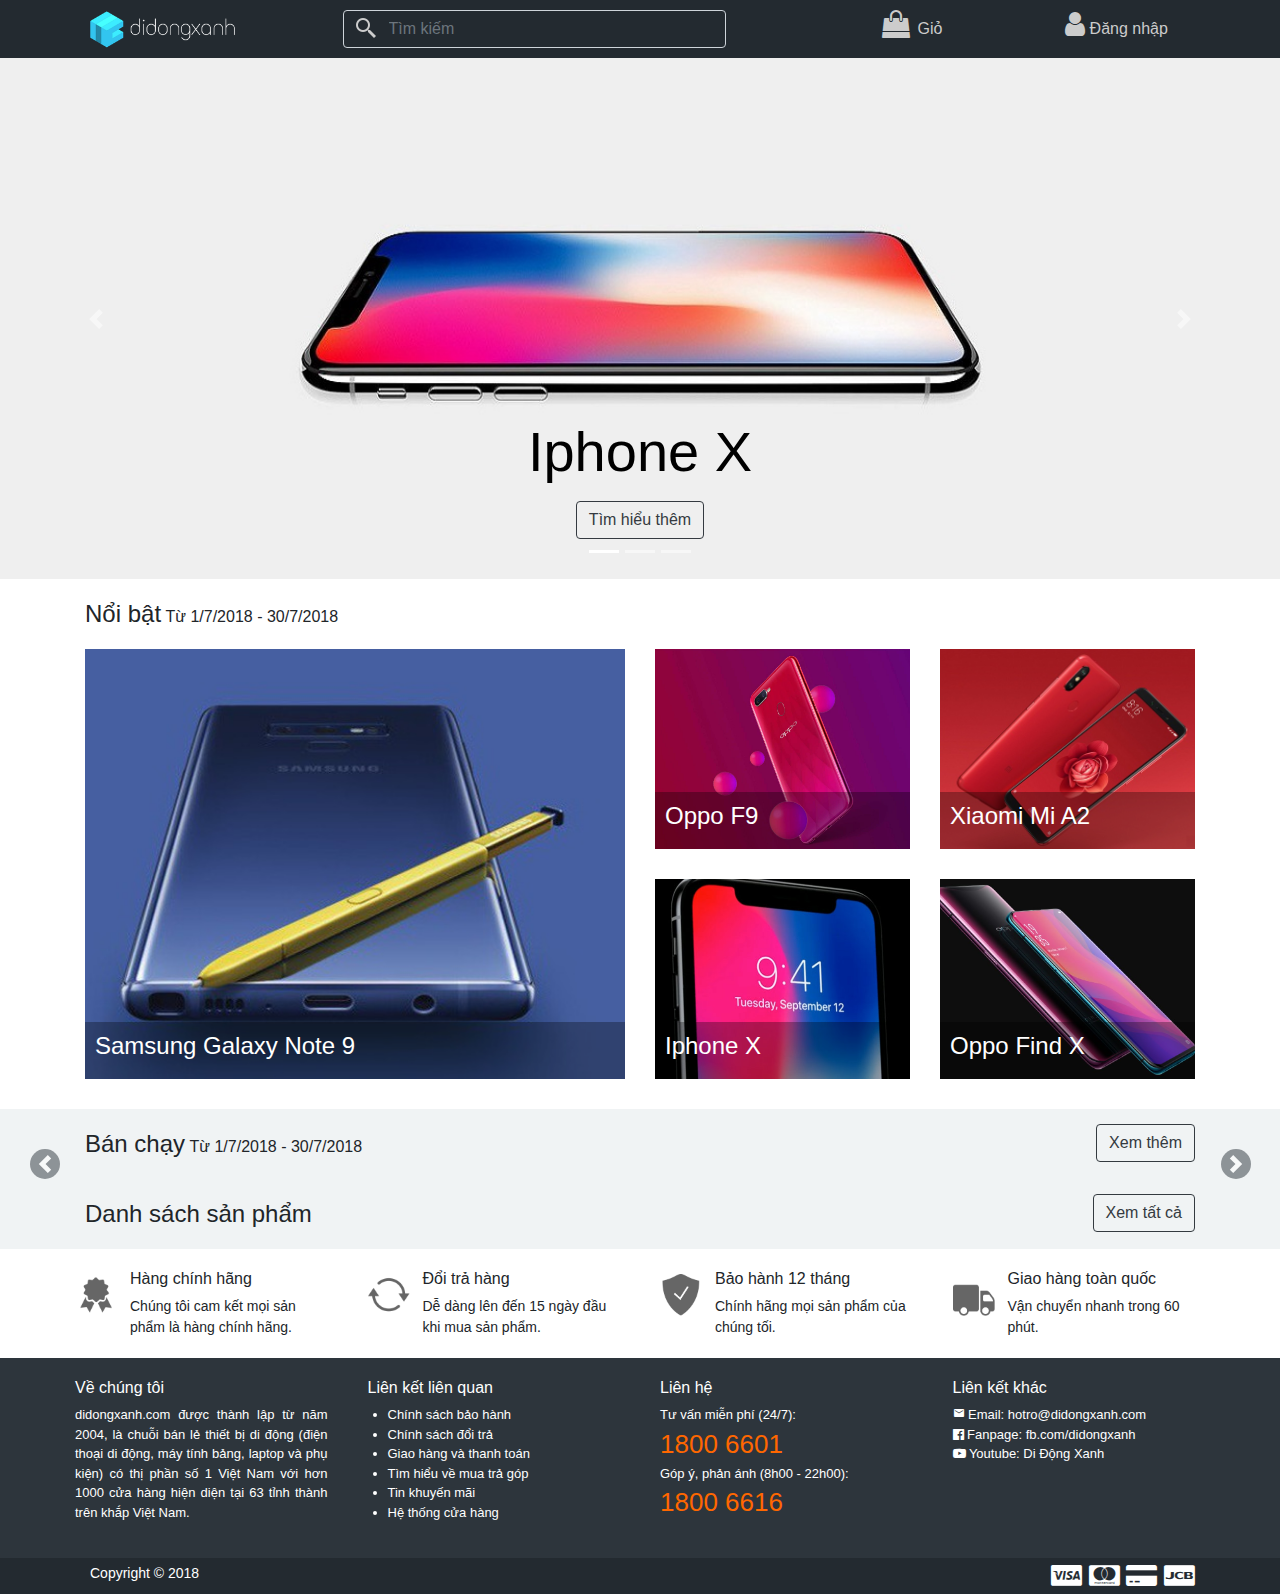
<file: index.html>
<!doctype html>
<html lang="en">
    <head>
        <title>Didongxanh | Trang chủ</title>
        <!-- Required meta tags -->
        <meta charset="utf-8">
        <meta name="viewport" content="width=device-width, initial-scale=1, shrink-to-fit=no">

        <!-- Bootstrap CSS -->
        <link rel ="shortcut icon" href="../../img/logo/favicon_Didongxanh.png">
        <link rel="stylesheet" href="https://stackpath.bootstrapcdn.com/bootstrap/4.1.2/css/bootstrap.min.css" integrity="sha384-Smlep5jCw/wG7hdkwQ/Z5nLIefveQRIY9nfy6xoR1uRYBtpZgI6339F5dgvm/e9B" crossorigin="anonymous">
    </head>
    <body>
        <!-- Optional JavaScript -->
        <!-- jQuery first, then Popper.js, then Bootstrap JS -->
        <script src="https://code.jquery.com/jquery-3.3.1.slim.min.js" integrity="sha384-q8i/X+965DzO0rT7abK41JStQIAqVgRVzpbzo5smXKp4YfRvH+8abtTE1Pi6jizo" crossorigin="anonymous"></script>
        <script src="https://cdnjs.cloudflare.com/ajax/libs/popper.js/1.14.3/umd/popper.min.js" integrity="sha384-ZMP7rVo3mIykV+2+9J3UJ46jBk0WLaUAdn689aCwoqbBJiSnjAK/l8WvCWPIPm49" crossorigin="anonymous"></script>
        <script src="https://stackpath.bootstrapcdn.com/bootstrap/4.1.2/js/bootstrap.min.js" integrity="sha384-o+RDsa0aLu++PJvFqy8fFScvbHFLtbvScb8AjopnFD+iEQ7wo/CG0xlczd+2O/em" crossorigin="anonymous"></script>
        <script>
            $(document).ready(function(){
                $(location).attr('href', 'site/view/home.html'); 
            });
        </script>
    </body>
</html>
</file>
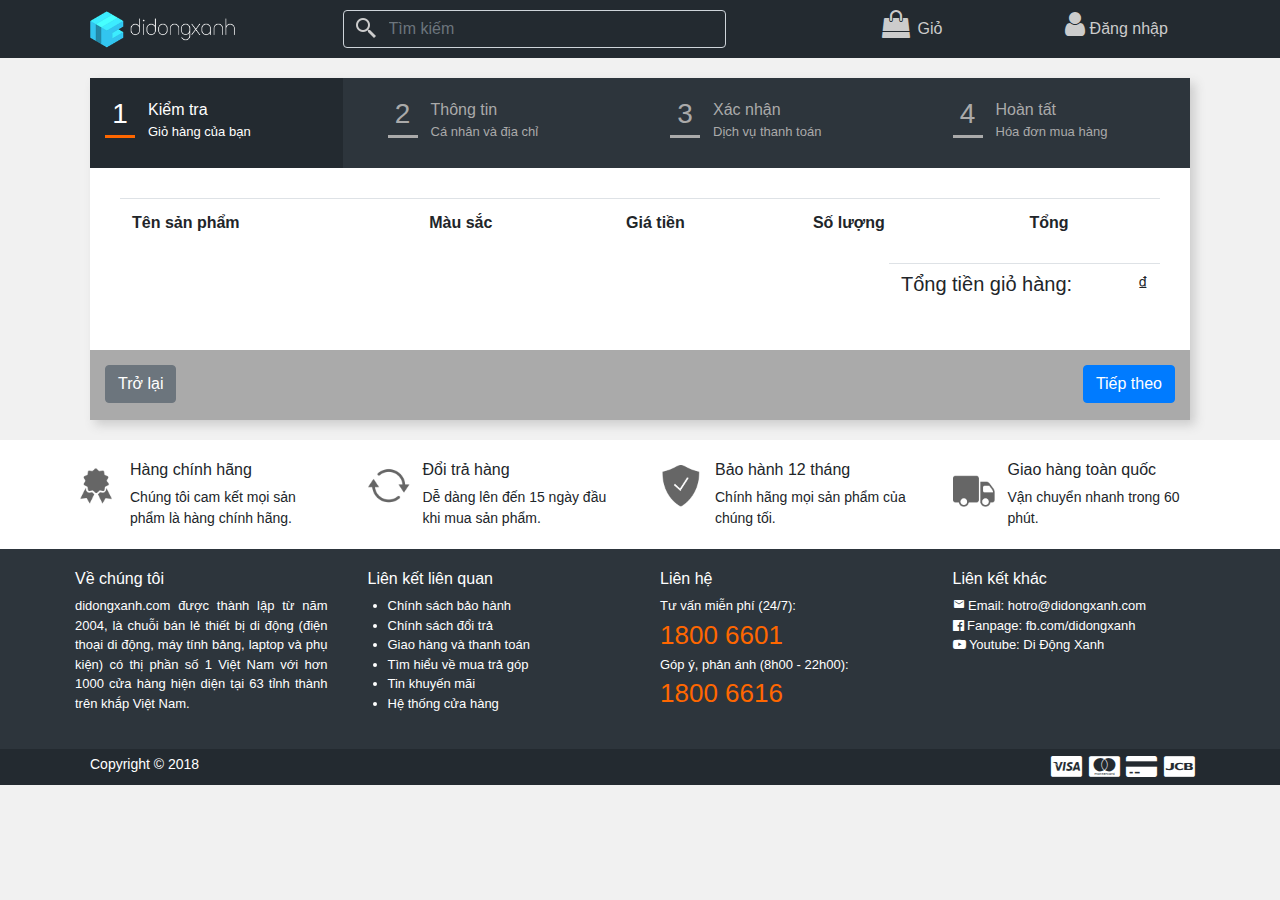
<file: site/view/checkout_cart.html>
<!doctype html>
<html lang="en">
    <head>
        <title>Didongxanh | Kiểm tra giỏ hàng</title>
        <!-- Required meta tags -->
        <meta charset="utf-8">
        <meta name="viewport" content="width=device-width, initial-scale=1, shrink-to-fit=no">

        <!-- Bootstrap CSS -->
        <link rel ="shortcut icon" href="../../img/logo/favicon_Didongxanh.png">
        <link rel="stylesheet" href="https://stackpath.bootstrapcdn.com/bootstrap/4.1.2/css/bootstrap.min.css">
        <link rel="stylesheet" href="https://cdnjs.cloudflare.com/ajax/libs/font-awesome/4.7.0/css/font-awesome.min.css">
        <link href="https://fonts.googleapis.com/icon?family=Material+Icons" rel="stylesheet">
        <link rel="stylesheet" href="../../public/css/style.css">
    </head>
    <body style="background-color: #f1f1f1">
        <div class="topnav">
            <div class="container-fluid">
                <div class="row">
                    <div class="col-md-3">
                        <div class="logo-web">
                            <a href="home.html"><img src="../../img/logo/logo_Didongxanh_white.png" width="150px" height="auto"></a>
                        </div>
                    </div>
                    <div class="col-md-4">
                        <div class="search-nav">
                            <input id="search" class="form-control" type="text" style="position: relative;" placeholder="Tìm kiếm">
                            <ul class="list-group" id="result" style="margin-top: 15px"></ul>
                        </div>
                    </div>
                    <div class="col-md-2 col-sm-5 col-5">
                        <div class="bag-nav dropdown-bag">
                            <a href="checkout_cart.html" class="link-bag">
                                <i class="fa fa-shopping-bag" style="font-size: 28px;"></i>
                                <span class="text-bag">Giỏ</span>
                                <span class="badge badge-dark badge-pill" id="munber-bag"></span>
                            </a>
                            <div class="dropdown-bag-content">
                                <div style="background-color: #ff6700; height: 5px; border-radius: 3px 3px 0 0"></div>
                                <div class="list-group" id="dropdown-bag-content">
                                    
                                </div>
                            </div>
                        </div>
                    </div>
                    <div class="col-md-3 col-sm-7 col-7">
                        <div class="login-nav dropdown-login" id="displayLogin">

                        </div>
                    </div>
                </div>
            </div>
        </div>
        <nav class="navbar navbar-expand-md bg-dark navbar-dark">
            <a href="home.html" class="navbar-toggler" style="color: #ccc">Trang chủ</a>
            <button class="navbar-toggler" type="button" data-toggle="collapse" data-target="#collapsibleNavbar">
                <span class="navbar-toggler-icon"></span>
            </button>
            <div class="collapse navbar-collapse" id="collapsibleNavbar">
                <ul class="navbar-nav" id="navCompany">
                    
                </ul>
            </div>           
        </nav>
        <div class="container">
            <div class="container-checkout">
                <div class="container-checkout-head">
                    <div class="row">
                        <div class="col-md-3">
                            <div class="checkout checkout-active">
                                <div class="checkout-number">1</div>
                                <div class="checkout-info">
                                    <div class="checkout-title">Kiểm tra</div>
                                    <div class="checkout-desc">Giỏ hàng của bạn</div>
                                </div>
                            </div>
                        </div>
                        <div class="col-md-3">
                            <div class="checkout">
                                <div class="checkout-number">2</div>
                                <div class="checkout-info">
                                    <div class="checkout-title">Thông tin</div>
                                    <div class="checkout-desc">Cá nhân và địa chỉ</div>
                                </div>
                            </div>
                        </div>
                        <div class="col-md-3">
                            <div class="checkout">
                                <div class="checkout-number">3</div>
                                <div class="checkout-info">
                                    <div class="checkout-title">Xác nhận</div>
                                    <div class="checkout-desc">Dịch vụ thanh toán</div>
                                </div>
                            </div>
                        </div>
                        <div class="col-md-3">
                            <div class="checkout">
                                <div class="checkout-number">4</div>
                                <div class="checkout-info">
                                    <div class="checkout-title">Hoàn tất</div>
                                    <div class="checkout-desc">Hóa đơn mua hàng</div>
                                </div>
                            </div>
                        </div>
                    </div>
                </div>
                <div class="container-checkout-main">
                    <div class="table-responsive">
                        <table class="table table-hover" id="bag-product">
                            <tr>
                                <th colspan="2">Tên sản phẩm</th>
                                <th>Màu sắc</th>
                                <th>Giá tiền</th>
                                <th>Số lượng</th>
                                <th>Tổng</th>
                            </tr>
                        </table>
                        <div class="total-cart float-right">
                            <table class="table">
                                <tr class="text-right">
                                    <td class="pr-5 h5">Tổng tiền giỏ hàng:</td>
                                    <td class="h5">
                                        <span class="displayTotalBag"></span><span>&nbsp;₫</span>
                                    </td>
                                </tr>
                            </table>
                        </div>
                    </div>
                </div>
                <div class="container-checkout-footer">
                    <a href="product_detail.html"><input type="button" class="btn btn-secondary float-left" value="Trở lại"></a>
                    <a href="#"><input type="submit" class="btn btn-primary float-right" id="submit-checkout-cart" value="Tiếp theo"></a>
                </div>
            </div>
        </div>
        <div class="container-fluid container-footer-police">
            <div class="container container-police">
                <div class="row">
                    <div class="col-md-3 col-sm-6">
                        <div class="content-police">
                            <div class="float-left police-logo">
                                <img src="../../img/icon/certificate.png" height="42px" width="auto">
                            </div>
                            <div class="police-text">
                                <h6>Hàng chính hãng</h6>
                                <p>Chúng tôi cam kết mọi sản phẩm là hàng chính hãng.</p>
                            </div>
                        </div>
                    </div>
                    <div class="col-md-3 col-sm-6">
                        <div class="content-police">
                            <div class="float-left police-logo">
                                <img src="../../img/icon/refresh.png" height="42px" width="auto">
                            </div>
                            <div class="police-text">
                                <h6>Đổi trả hàng</h6>
                                <p>Dễ dàng lên đến 15 ngày đầu khi mua sản phẩm.</p>
                            </div>
                        </div>
                    </div>
                    <div class="col-md-3 col-sm-6">
                        <div class="content-police">
                            <div class="float-left police-logo">
                                <img src="../../img/icon/protect-filled.png" height="42px" width="auto">
                            </div>
                            <div class="police-text">
                                <h6>Bảo hành 12 tháng</h6>
                                <p>Chính hãng mọi sản phẩm của chúng tối.</p>
                            </div>
                        </div>
                    </div>
                    <div class="col-md-3 col-sm-6">
                        <div class="content-police">
                            <div class="float-left police-logo">
                                <img src="../../img/icon/itruck-filled.png" height="42px" width="auto">
                            </div>
                            <div class="police-text">
                                <h6>Giao hàng toàn quốc</h6>
                                <p>Vận chuyển nhanh trong 60 phút.</p>
                            </div>
                        </div>
                    </div>
                </div>
            </div>
        </div>
        <div class="container-fluid container-footer-about">
            <div class="container container-about">
                <div class="row">
                    <div class="col-md-3 col-sm-6">
                        <div class="content-about">
                            <div class="about-text">
                                <h6>Về chúng tôi</h6>
                                <p>didongxanh.com được thành lập từ năm 2004, là chuỗi bán lẻ thiết bị di động (điện thoại di động, máy tính bảng, laptop và phụ kiện) có thị phần số 1 Việt Nam với hơn 1000 cửa hàng hiện diện tại 63 tỉnh thành trên khắp Việt Nam.</p>
                            </div>
                        </div>
                    </div>
                    <div class="col-md-3 col-sm-6">
                        <div class="content-about">
                            <div class="about-text">
                                <h6>Liên kết liên quan</h6>
                                <ul style="padding-left: 20px;">
                                    <li>Chính sách bảo hành</li>
                                    <li>Chính sách đổi trả</li>
                                    <li>Giao hàng và thanh toán</li>
                                    <li>Tìm hiểu về mua trả góp</li>
                                    <li>Tin khuyến mãi</li>
                                    <li>Hệ thống cửa hàng</li>
                                </ul>
                            </div>
                        </div>
                    </div>
                    <div class="col-md-3 col-sm-6">
                        <div class="content-about">
                            <div class="about-text">
                                <h6>Liên hệ</h6>
                                <p>Tư vấn miễn phí (24/7):</p>
                                <span class="hotline">1800 6601</span>
                                <p>Góp ý, phản ánh (8h00 - 22h00):</p>
                                <span class="hotline">1800 6616</span>
                            </div>
                        </div>
                    </div>
                    <div class="col-md-3 col-sm-6">
                        <div class="content-about">
                            <div class="about-text" style="text-align: left">
                                <h6>Liên kết khác</h6>
                                <p><i class="material-icons" style="font-size: 12px">email</i>  Email: hotro@didongxanh.com</p>
                                <p><i class="fa fa-facebook-official"></i>  Fanpage: fb.com/didongxanh</p>
                                <p><i class="fa fa-youtube-play"></i>  Youtube: Di Động Xanh</p>
                            </div>
                        </div>
                    </div>
                </div>
            </div>
        </div>
        <div class="container-fluid container-footer-copyright">
            <div class="container container-copyright">
                <div class="row">
                    <div class="col-md-6 col-sm-6 col-6">
                        <div class="content-copyright">
                            <p>Copyright © 2018</p>
                        </div>
                    </div>
                    <div class="col-md-6 col-sm-6 col-6">
                        <div class="content-card">
                            <i class="fa fa-cc-visa"></i>
                            <i class="fa fa-cc-mastercard"></i>
                            <i class="fa fa-credit-card-alt"></i>
                            <i class="fa fa-cc-jcb"></i>
                        </div>
                    </div>
                </div>
            </div>
        </div>
        <!-- Optional JavaScript -->
        <!-- jQuery first, then Popper.js, then Bootstrap JS -->
        <script src="https://code.jquery.com/jquery-3.3.1.min.js"></script>
        <script src="https://cdnjs.cloudflare.com/ajax/libs/popper.js/1.14.3/umd/popper.min.js"></script>
        <script src="https://stackpath.bootstrapcdn.com/bootstrap/4.1.2/js/bootstrap.min.js"></script>
        <script src="../../public/js/simple.money.format.js"></script>
        <script>
            $(document).ready(function(){
                $("#search").keyup(function(){
                    $("#result").empty();
                    var searchField = $("#search").val();
                    var expression = new RegExp(searchField, "i");
                    if(expression != "/(?:)/i" & expression != "/ /i" ){
                        $.getJSON('http://localhost:3000/product', function(data){
                            $.each($(data), function(i, value){
                                if(value.name.search(expression) != -1){
                                    $("#result").append(
                                        '<li class="list-group-item list-group-item-action">'+
                                            '<a href="product_detail.html?id='+value.id+'" style="text-decoration: none;">'+
                                                '<img src="'+value.imgCover+'" class="img-thumbnail float-left" " height="48" width="48">'+
                                                '<p class="text-result" style="color: black">'+value.name+'</p>'+
                                                '<p class="text-result text-muted text-muted-search">'+value.price+'</p>'+
                                            '</a>'+
                                        '</li>'                            
                                    );
                                }
                            });
                            $(".text-muted-search").simpleMoneyFormat();
                        });
                    }
                });

                var getUser = localStorage.getItem('username');
                if(getUser == null){
                    
                    $("#displayLogin").append(
                        '<a href="../../site/view/login.html" class="link-login">'+
                            '<i class="fa fa-user" style="font-size: 28px;"></i>'+
                            '<span class="text-login" id="text-login">Đăng nhập</span>'+
                        '</a>'
                    );
                }else{
                    
                    $("#displayLogin").append(
                        '<div class="link-login">'+
                            '<i class="fa fa-user" style="font-size: 28px;"></i>'+
                            '<span class="text-login" id="text-login">'+getUser+'</span>'+
                        '</div>'+
                        '<div class="dropdown-login-content">'+
                            '<a href="my_account.html" class="list-group-item list-group-item-action">Kiểm tra thông tin</a>'+
                            '<a href="#" id="logout" class="list-group-item list-group-item-action">Đăng xuất</a>'+
                        '</div>'
                    );
                    $("#logout").click(function(){
                        localStorage.removeItem("username");
                        location.reload();
                    });
                }

                $.getJSON('http://localhost:3000/companies', function(data){
                    $.each($(data), function(i, companies){
                        $("#navCompany").append(
                            '<li class="nav-item" style="width:'+100/data.length+'%">'+
                                '<a class="nav-link" href="product.html?company='+companies.nameCompany+'">'+companies.nameCompany+'</a>'+
                            '</li>'
                        );
                    });
                });
                
                $.getJSON('http://localhost:3000/bag', function(){
                    var checkLogin = $("#text-login").text();
                    if(checkLogin == 'Đăng nhập'){
                        $("#dropdown-bag-content").append(
                            '<li class="list-group-item list-group-item-action not-login-bag">'+
                                '<img src="../../img/icon/not-login.png" width="48" height="48">'+
                                '<h6>Bạn chưa đăng nhập!</h6>'+
                                '<p style="font-size: 14px">Bạn có muốn đăng nhập để tiếp tục?</p>'+
                                '<a href="login.html" class="btn btn-outline-secondary">Đồng ý</a>'+
                            '</li>'  
                        );
                        $(".container-checkout-main").empty();
                        $(".container-checkout-main").append(
                            '<div class="not-login-bag">'+
                                '<img src="../../img/icon/not-login.png">'+
                                '<h4>Bạn chưa đăng nhập!</h4>'+
                                '<h6>Bạn có muốn đăng nhập để tiếp tục?</h6>'+
                                '<a href="login.html" class="btn btn-outline-secondary">Đồng ý</a>'+
                            '</div>'
                        );
                        $("#submit-checkout-cart").attr('disabled', 'disabled');
                    }else{
                        $.getJSON('http://localhost:3000/bag?nameBag='+checkLogin, function(data){
                            $("#munber-bag").text(data.length);
                            if(data.length == 0){
                                $("#dropdown-bag-content").append(
                                    '<li class="list-group-item list-group-item-action not-login-bag">'+
                                        '<img src="../../img/icon/shopping-cart-empty.png" width="48" height="48">'+
                                        '<h6>Giỏ hàng trống!</h6>'+
                                        '<p style="font-size: 14px">Bạn có muốn tìm hiểu thêm các sản phẩm?</p>'+
                                        '<a href="product.html?company=all" class="btn btn-outline-secondary">Đồng ý</a>'+
                                    '</li>'  
                                );
                                $(".container-checkout-main").empty();
                                $(".container-checkout-main").append(
                                    '<div class="empty-bag">'+
                                        '<img src="../../img/icon/shopping-cart-empty.png">'+
                                        '<h4>Giỏ hàng trống!</h4>'+
                                        '<h6>Bạn có muốn tìm hiểu thêm những sản phẩm của chúng tôi?</h6>'+
                                        '<a href="product.html?company=all" class="btn btn-outline-secondary">Đồng ý</a>'+
                                    '</div>'
                                );
                                $("#submit-checkout-cart").attr('disabled', 'disabled');
                            }else{
                                $.each($(data), function(i, bag){                                
                                    $("#dropdown-bag-content").append(
                                        '<li class="list-group-item list-group-item-action">'+
                                            '<img src="'+bag.imgCover+'" class="img-thumbnail float-left" " height="46" width="46">'+
                                            '<p class="text-result" style="color: black">'+bag.name+' | '+bag.color+' <span class="badge badge-pill" style="background-color: #ff6700; color: white">'+bag.number+'</span></p>'+                
                                            '<p class="text-result text-muted">'+bag.price+'</p>'+
                                        '</li>'  
                                    );
                                    $("#bag-product").append(
                                        '<tr>'+
                                            '<td class="table-middle"><div class="img-product-bag" style="background: url('+bag.imgCover+') no-repeat; background-position: 50% 50%; background-size: cover;"></div></td>'+
                                            '<td class="table-middle">'+bag.name+'</td>'+
                                            '<td class="table-middle">'+bag.color+'</td>'+
                                            '<td class="table-middle">'+
                                                '<input type="text" style="display: none" name="name['+bag.id+']" value="'+bag.price+'" disabled="disabled">'+
                                                '<span class="displayPrice">'+bag.price+'</span><span>&nbsp;₫</span>'+
                                            '</td>'+
                                            '<td class="table-middle tb-munber">'+
                                                '<div class="input-group">'+
                                                    '<div class="input-group-prepend">'+
                                                        '<button class="btn btn-outline-secondary btn-number" type="button" data-type="minus" data-field="['+bag.id+']"><b>-</b></button>'+  
                                                    '</div>'+
                                                    '<input type="text" style="width: 40px; text-align: center" name="['+bag.id+']" value="'+bag.number+'" min="1" max="99">'+
                                                    '<div class="input-group-append">'+
                                                        '<button class="btn btn-outline-secondary btn-number" type="button" data-type="plus" data-field="['+bag.id+']"><b>+</b></button>'+  
                                                    '</div>'+
                                                '</div>'+
                                            '</td>'+
                                            '<td class="table-middle" style="position: relative">'+
                                                '<input id="total" type="text" style="display: none" name="total['+bag.id+']" value="" disabled="disabled">'+
                                                '<span class="displayTotal">'+bag.price+'</span><span>&nbsp;₫</span>'+
                                                '<input type="button" class="btn btn-outline-danger btn-delete" name="delete-'+bag.id+'" value="&times;"></button>'+
                                            '</td>'+
                                        '</tr>'
                                    );
                                    var displayPrice = $("input[name='name["+bag.id+"]'").val();
                                    var displayNumber = $("input[name='["+bag.id+"]'").val();
                                    var displayTotal = parseInt(displayPrice)*parseInt(displayNumber);
                                    $("input[name='total["+bag.id+"]']").val(displayTotal);
                                    $("input[name='total["+bag.id+"]']").next().text(displayTotal);
                                    $("input[name='delete-"+bag.id+"']").click(function(){
                                        var messenger = confirm("Bạn có chắc muốn xóa sản phẩn khỏi giỏ hàng của bạn?");
                                        if (messenger == true) {
                                            $.ajax({
                                                type: 'DELETE',
                                                url: 'http://localhost:3000/bag/'+bag.id,
                                                dataType: 'json'
                                            });
                                        }
                                    });
                                });
                                $("#dropdown-bag-content").append(
                                    '<li class="list-group-item list-group-item-action" style="text-align: center">'+
                                        '<a href="checkout_cart.html" class="btn btn-outline-secondary">Xem chi tiết</a>'+
                                    '</li>'  
                                );

                                var arrayTotal = new Array(); 
                                var totalBag = 0;
                                var totalPay = 0;

                                function add(a, sum){
                                    return sum + a;
                                };
                                
                                function sumTotal(){
                                    var moneyShip = parseInt($("#typeShipper").val());

                                    for (i = 0; i < $("table").find('input[id="total"]').length; i++){
                                        arrayTotal[i] = parseInt($("table").find('input[id="total"]')[i].value);
                                    }
                                    totalBag = arrayTotal.reduce(add,0);
                                    $(".displayTotalBag").text(totalBag);
                                    $(".displayTotalBag").simpleMoneyFormat();
                                };
                                sumTotal();

                                $(".text-muted").simpleMoneyFormat();
                                $(".displayPrice").simpleMoneyFormat();
                                $(".displayTotal").simpleMoneyFormat();

                                $(".btn-number").click(function(e){        
                                    e.preventDefault();                
                                    var fieldName = $(this).attr('data-field');        
                                    var type      = $(this).attr('data-type');        
                                    var inputNumber = $("input[name='"+fieldName+"']");   
                                    var currentVal = parseInt(inputNumber.val());
                                    var inputPrice = $("input[name='name"+fieldName+"']");
                                    var currentValPrice = parseInt(inputPrice.val());
                                    var inputTotal = $("input[name='total"+fieldName+"']");
                                    if (!isNaN(currentVal)) {            
                                        if(type == 'minus') {         
                                            var minValue = parseInt(inputNumber.attr('min'));            
                                            if(!minValue){
                                                minValue = 1;
                                            }                
                                            if(currentVal > minValue) {                    
                                                inputNumber.val(currentVal - 1).change();
                                                var currentVal = parseInt(inputNumber.val());
                                                inputTotal.val(currentValPrice*currentVal).change();
                                                $("input[name='total"+fieldName+"']").next().empty();
                                                $("input[name='total"+fieldName+"']").next().append(inputTotal.val()).simpleMoneyFormat();
                                                sumTotal();
                                            }                      
                                        } 
                                        else if(type == 'plus') {                
                                            var maxValue = parseInt(inputNumber.attr('max'));                
                                            if(!maxValue){
                                                maxValue = 99;
                                            }               
                                            if(currentVal < maxValue) {                    
                                                inputNumber.val(currentVal + 1).change();
                                                var currentVal = parseInt(inputNumber.val());
                                                inputTotal.val(currentValPrice*currentVal).change();
                                                $("input[name='total"+fieldName+"']").next().empty();
                                                $("input[name='total"+fieldName+"']").next().append(inputTotal.val()).simpleMoneyFormat();
                                                sumTotal();
                                            }
                                        }        
                                    } else {            
                                        inputNumber.val(0);    
                                    }
                                });
                                
                                $("#submit-checkout-cart").click(function(){
                                    $.each($(data), function(i, bag){ 
                                        var displayNumber = $("input[name='["+bag.id+"]'").val();
                                        $.ajax({
                                            type: 'PUT',
                                            url: 'http://localhost:3000/bag/'+bag.id+'?nameBag='+checkLogin,
                                            data: {
                                                name : bag.name,
                                                price : bag.price,
                                                color : bag.color,
                                                number : displayNumber,
                                                imgCover : bag.imgCover,
                                                nameBag : bag.nameBag,
                                                idProduct : bag.idProduct
                                            },
                                            success: function(data) { 
                                                $(location).attr('href', 'checkout_info.html');    
                                            },
                                            dataType: 'json'
                                        });                                          
                                    });
                                });
                            }                              
                        });  
                    }
                }); 
            });  
        </script>
    </body>
</html>
</file>
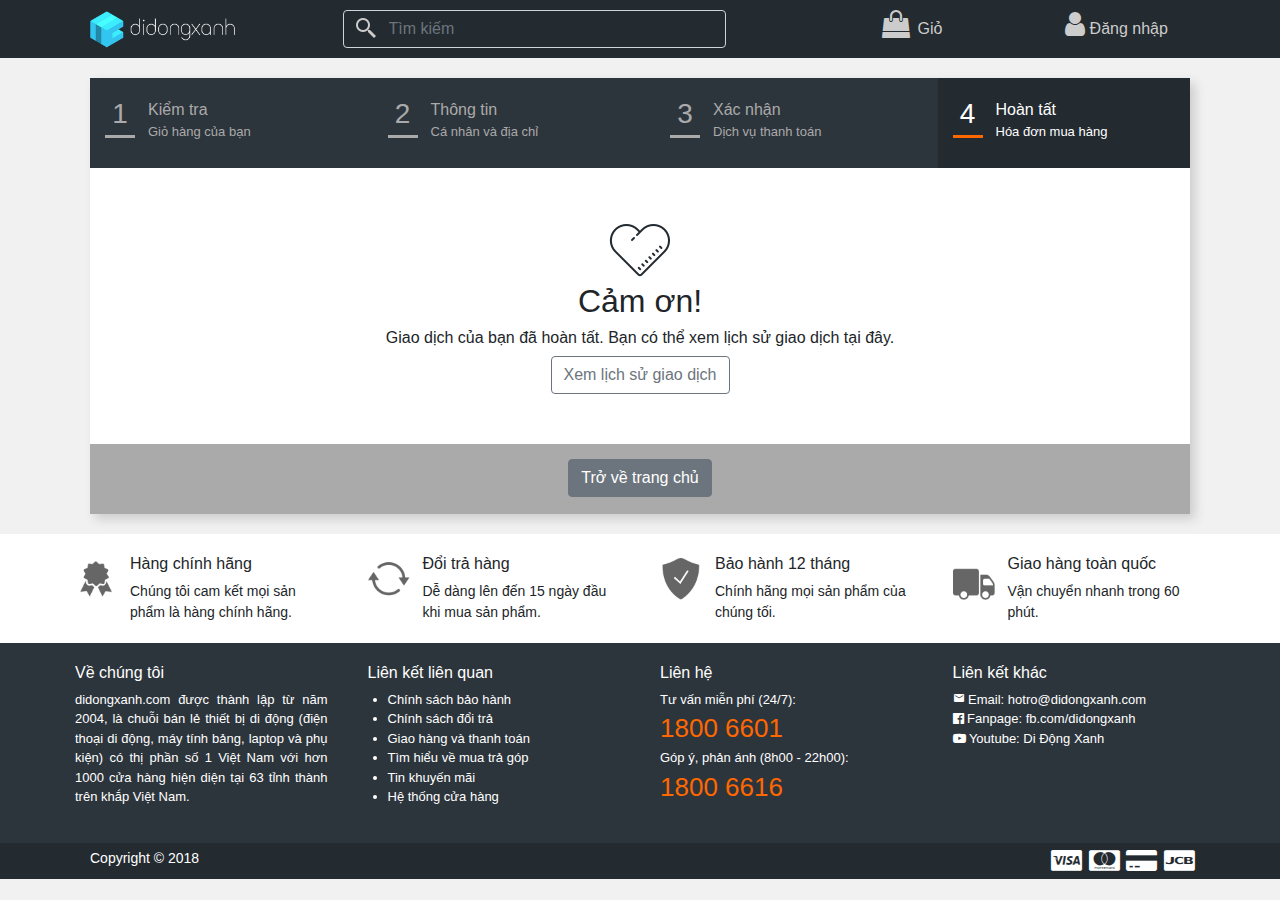
<file: site/view/checkout_complete.html>
<!doctype html>
<html lang="en">
    <head>
        <title>Didongxanh | Hoàn tất thanh toán</title>
        <!-- Required meta tags -->
        <meta charset="utf-8">
        <meta name="viewport" content="width=device-width, initial-scale=1, shrink-to-fit=no">

        <!-- Bootstrap CSS -->
        <link rel ="shortcut icon" href="../../img/logo/favicon_Didongxanh.png">
        <link rel="stylesheet" href="https://stackpath.bootstrapcdn.com/bootstrap/4.1.2/css/bootstrap.min.css">
        <link rel="stylesheet" href="https://cdnjs.cloudflare.com/ajax/libs/font-awesome/4.7.0/css/font-awesome.min.css">
        <link href="https://fonts.googleapis.com/icon?family=Material+Icons" rel="stylesheet">
        <link rel="stylesheet" href="../../public/css/style.css" rel="stylesheet">
    </head>
    <body style="background-color: #f1f1f1">
        <div class="topnav">
            <div class="container-fluid">
                <div class="row">
                    <div class="col-md-3">
                        <div class="logo-web">
                            <a href="home.html"><img src="../../img/logo/logo_Didongxanh_white.png" width="150px" height="auto"></a>
                        </div>
                    </div>
                    <div class="col-md-4">
                        <div class="search-nav">
                            <input id="search" class="form-control" type="text" style="position: relative;" placeholder="Tìm kiếm">
                            <ul class="list-group" id="result" style="margin-top: 15px"></ul>
                        </div>
                    </div>
                    <div class="col-md-2 col-sm-5 col-5">
                        <div class="bag-nav dropdown-bag">
                            <a href="checkout_cart.html" class="link-bag">
                                <i class="fa fa-shopping-bag" style="font-size: 28px;"></i>
                                <span class="text-bag">Giỏ</span>
                                <span class="badge badge-dark badge-pill" id="munber-bag"></span>
                            </a>
                            <div class="dropdown-bag-content">
                                <div style="background-color: #ff6700; height: 5px; border-radius: 3px 3px 0 0"></div>
                                <div class="list-group" id="dropdown-bag-content">
                                    
                                </div>
                            </div>
                        </div>
                    </div>
                    <div class="col-md-3 col-sm-7 col-7">
                        <div class="login-nav dropdown-login" id="displayLogin">

                        </div>
                    </div>
                </div>
            </div>
        </div>
        <nav class="navbar navbar-expand-md bg-dark navbar-dark">
            <a href="home.html" class="navbar-toggler" style="color: #ccc">Trang chủ</a>
            <button class="navbar-toggler" type="button" data-toggle="collapse" data-target="#collapsibleNavbar">
                <span class="navbar-toggler-icon"></span>
            </button>
            <div class="collapse navbar-collapse" id="collapsibleNavbar">
                <ul class="navbar-nav" id="navCompany">
                    
                </ul>
            </div>           
        </nav>
        <div class="container">
            <div class="container-checkout">
                <div class="container-checkout-head">
                    <div class="row">
                        <div class="col-md-3">
                            <div class="checkout">
                                <div class="checkout-number">1</div>
                                <div class="checkout-info">
                                    <div class="checkout-title">Kiểm tra</div>
                                    <div class="checkout-desc">Giỏ hàng của bạn</div>
                                </div>
                            </div>
                        </div>
                        <div class="col-md-3">
                            <div class="checkout">
                                <div class="checkout-number">2</div>
                                <div class="checkout-info">
                                    <div class="checkout-title">Thông tin</div>
                                    <div class="checkout-desc">Cá nhân và địa chỉ</div>
                                </div>
                            </div>
                        </div>
                        <div class="col-md-3">
                            <div class="checkout">
                                <div class="checkout-number">3</div>
                                <div class="checkout-info">
                                    <div class="checkout-title">Xác nhận</div>
                                    <div class="checkout-desc">Dịch vụ thanh toán</div>
                                </div>
                            </div>
                        </div>
                        <div class="col-md-3">
                            <div class="checkout checkout-active">
                                <div class="checkout-number">4</div>
                                <div class="checkout-info">
                                    <div class="checkout-title">Hoàn tất</div>
                                    <div class="checkout-desc">Hóa đơn mua hàng</div>
                                </div>
                            </div>
                        </div>
                    </div>
                </div>
                <div class="container-checkout-main" id="container-checkout-main">
                    <div class="empty-bag">
                        <img src="../../img/icon/heart-outline.png">
                        <h2>Cảm ơn!</h2>
                        <h6>Giao dịch của bạn đã hoàn tất. Bạn có thể xem lịch sử giao dịch tại đây.</h6>
                        <a href="my_account.html" class="btn btn-outline-secondary">Xem lịch sử giao dịch</a>
                    </div>
                </div>
                <div class="container-checkout-footer" style="text-align: center">
                    <a href="home.html"><input type="button" class="btn btn-secondary" value="Trở về trang chủ"></a>
                </div>
            </div>
        </div>
        <div class="container-fluid container-footer-police">
            <div class="container container-police">
                <div class="row">
                    <div class="col-md-3 col-sm-6">
                        <div class="content-police">
                            <div class="float-left police-logo">
                                <img src="../../img/icon/certificate.png" height="42px" width="auto">
                            </div>
                            <div class="police-text">
                                <h6>Hàng chính hãng</h6>
                                <p>Chúng tôi cam kết mọi sản phẩm là hàng chính hãng.</p>
                            </div>
                        </div>
                    </div>
                    <div class="col-md-3 col-sm-6">
                        <div class="content-police">
                            <div class="float-left police-logo">
                                <img src="../../img/icon/refresh.png" height="42px" width="auto">
                            </div>
                            <div class="police-text">
                                <h6>Đổi trả hàng</h6>
                                <p>Dễ dàng lên đến 15 ngày đầu khi mua sản phẩm.</p>
                            </div>
                        </div>
                    </div>
                    <div class="col-md-3 col-sm-6">
                        <div class="content-police">
                            <div class="float-left police-logo">
                                <img src="../../img/icon/protect-filled.png" height="42px" width="auto">
                            </div>
                            <div class="police-text">
                                <h6>Bảo hành 12 tháng</h6>
                                <p>Chính hãng mọi sản phẩm của chúng tối.</p>
                            </div>
                        </div>
                    </div>
                    <div class="col-md-3 col-sm-6">
                        <div class="content-police">
                            <div class="float-left police-logo">
                                <img src="../../img/icon/itruck-filled.png" height="42px" width="auto">
                            </div>
                            <div class="police-text">
                                <h6>Giao hàng toàn quốc</h6>
                                <p>Vận chuyển nhanh trong 60 phút.</p>
                            </div>
                        </div>
                    </div>
                </div>
            </div>
        </div>
        <div class="container-fluid container-footer-about">
            <div class="container container-about">
                <div class="row">
                    <div class="col-md-3 col-sm-6">
                        <div class="content-about">
                            <div class="about-text">
                                <h6>Về chúng tôi</h6>
                                <p>didongxanh.com được thành lập từ năm 2004, là chuỗi bán lẻ thiết bị di động (điện thoại di động, máy tính bảng, laptop và phụ kiện) có thị phần số 1 Việt Nam với hơn 1000 cửa hàng hiện diện tại 63 tỉnh thành trên khắp Việt Nam.</p>
                            </div>
                        </div>
                    </div>
                    <div class="col-md-3 col-sm-6">
                        <div class="content-about">
                            <div class="about-text">
                                <h6>Liên kết liên quan</h6>
                                <ul style="padding-left: 20px;">
                                    <li>Chính sách bảo hành</li>
                                    <li>Chính sách đổi trả</li>
                                    <li>Giao hàng và thanh toán</li>
                                    <li>Tìm hiểu về mua trả góp</li>
                                    <li>Tin khuyến mãi</li>
                                    <li>Hệ thống cửa hàng</li>
                                </ul>
                            </div>
                        </div>
                    </div>
                    <div class="col-md-3 col-sm-6">
                        <div class="content-about">
                            <div class="about-text">
                                <h6>Liên hệ</h6>
                                <p>Tư vấn miễn phí (24/7):</p>
                                <span class="hotline">1800 6601</span>
                                <p>Góp ý, phản ánh (8h00 - 22h00):</p>
                                <span class="hotline">1800 6616</span>
                            </div>
                        </div>
                    </div>
                    <div class="col-md-3 col-sm-6">
                        <div class="content-about">
                            <div class="about-text" style="text-align: left">
                                <h6>Liên kết khác</h6>
                                <p><i class="material-icons" style="font-size: 12px">email</i>  Email: hotro@didongxanh.com</p>
                                <p><i class="fa fa-facebook-official"></i>  Fanpage: fb.com/didongxanh</p>
                                <p><i class="fa fa-youtube-play"></i>  Youtube: Di Động Xanh</p>
                            </div>
                        </div>
                    </div>
                </div>
            </div>
        </div>
        <div class="container-fluid container-footer-copyright">
            <div class="container container-copyright">
                <div class="row">
                    <div class="col-md-6 col-sm-6 col-6">
                        <div class="content-copyright">
                            <p>Copyright © 2018</p>
                        </div>
                    </div>
                    <div class="col-md-6 col-sm-6 col-6">
                        <div class="content-card">
                            <i class="fa fa-cc-visa"></i>
                            <i class="fa fa-cc-mastercard"></i>
                            <i class="fa fa-credit-card-alt"></i>
                            <i class="fa fa-cc-jcb"></i>
                        </div>
                    </div>
                </div>
            </div>
        </div>
        <!-- Optional JavaScript -->
        <!-- jQuery first, then Popper.js, then Bootstrap JS -->
        <script src="https://code.jquery.com/jquery-3.3.1.min.js"></script>
        <script src="https://cdnjs.cloudflare.com/ajax/libs/popper.js/1.14.3/umd/popper.min.js"></script>
        <script src="https://stackpath.bootstrapcdn.com/bootstrap/4.1.2/js/bootstrap.min.js"></script>
        <script src="../../public/js/simple.money.format.js"></script>
        <script>
            $(document).ready(function(){
                $("#search").keyup(function(){
                    $("#result").empty();
                    var searchField = $("#search").val();
                    var expression = new RegExp(searchField, "i");
                    if(expression != "/(?:)/i" & expression != "/ /i" ){
                        $.getJSON('http://localhost:3000/product', function(data){
                            $.each($(data), function(i, value){
                                if(value.name.search(expression) != -1){
                                    $("#result").append(
                                        '<li class="list-group-item list-group-item-action">'+
                                            '<a href="product_detail.html?id='+value.id+'" style="text-decoration: none;">'+
                                                '<img src="'+value.imgCover+'" class="img-thumbnail float-left" " height="48" width="48">'+
                                                '<p class="text-result" style="color: black">'+value.name+'</p>'+
                                                '<p class="text-result text-muted text-muted-search">'+value.price+'</p>'+
                                            '</a>'+
                                        '</li>'                            
                                    );
                                }
                            });
                            $(".text-muted-search").simpleMoneyFormat();
                        });
                    }
                });

                var getUser = localStorage.getItem('username');
                if(getUser == null){
                    
                    $("#displayLogin").append(
                        '<a href="../../site/view/login.html" class="link-login">'+
                            '<i class="fa fa-user" style="font-size: 28px;"></i>'+
                            '<span class="text-login" id="text-login">Đăng nhập</span>'+
                        '</a>'
                    );
                }else{
                    
                    $("#displayLogin").append(
                        '<div class="link-login">'+
                            '<i class="fa fa-user" style="font-size: 28px;"></i>'+
                            '<span class="text-login" id="text-login">'+getUser+'</span>'+
                        '</div>'+
                        '<div class="dropdown-login-content">'+
                            '<a href="my_account.html" class="list-group-item list-group-item-action">Kiểm tra thông tin</a>'+
                            '<a href="#" id="logout" class="list-group-item list-group-item-action">Đăng xuất</a>'+
                        '</div>'
                    );
                    $("#logout").click(function(){
                        localStorage.removeItem("username");
                        location.reload();
                    });
                }

                $.getJSON('http://localhost:3000/companies', function(data){
                    $.each($(data), function(i, companies){
                        $("#navCompany").append(
                            '<li class="nav-item" style="width:'+100/data.length+'%">'+
                                '<a class="nav-link" href="product.html?company='+companies.nameCompany+'">'+companies.nameCompany+'</a>'+
                            '</li>'
                        );
                    });
                });
                $.getJSON('http://localhost:3000/historyPayment', function(){
                    var checkLogin = $("#text-login").text();
                    if(checkLogin == 'Đăng nhập'){
                        $(location).attr('href', 'login.html');
                    }else{
                        $.getJSON('http://localhost:3000/bag?nameBag='+checkLogin, function(data){
                            $("#munber-bag").text(data.length);
                            if(data.length == 0){
                                $("#dropdown-bag-content").append(
                                    '<li class="list-group-item list-group-item-action not-login-bag">'+
                                        '<img src="../../img/icon/shopping-cart-empty.png" width="48" height="48">'+
                                        '<h6>Giỏ hàng trống!</h6>'+
                                        '<p style="font-size: 14px">Bạn có muốn tìm hiểu thêm các sản phẩm?</p>'+
                                        '<a href="product.html?company=all" class="btn btn-outline-secondary">Đồng ý</a>'+
                                    '</li>'  
                                );
                            }else{
                                $.each($(data), function(i, bag){                                
                                    $("#dropdown-bag-content").append(
                                        '<li class="list-group-item list-group-item-action">'+
                                            '<img src="'+bag.imgCover+'" class="img-thumbnail float-left" " height="46" width="46">'+
                                            '<p class="text-result" style="color: black">'+bag.name+' | '+bag.color+' <span class="badge badge-pill" style="background-color: #ff6700; color: white">'+bag.number+'</span></p>'+                
                                            '<p class="text-result text-muted">'+bag.price+'</p>'+
                                        '</li>'  
                                    );
                                });
                                $("#dropdown-bag-content").append(
                                    '<li class="list-group-item list-group-item-action" style="text-align: center">'+
                                        '<a href="checkout_cart.html" class="btn btn-outline-secondary">Xem chi tiết</a>'+
                                    '</li>'  
                                );
                            }                              
                        });      
                    }
                });
            });
        </script>
    </body>
</html>
</file>
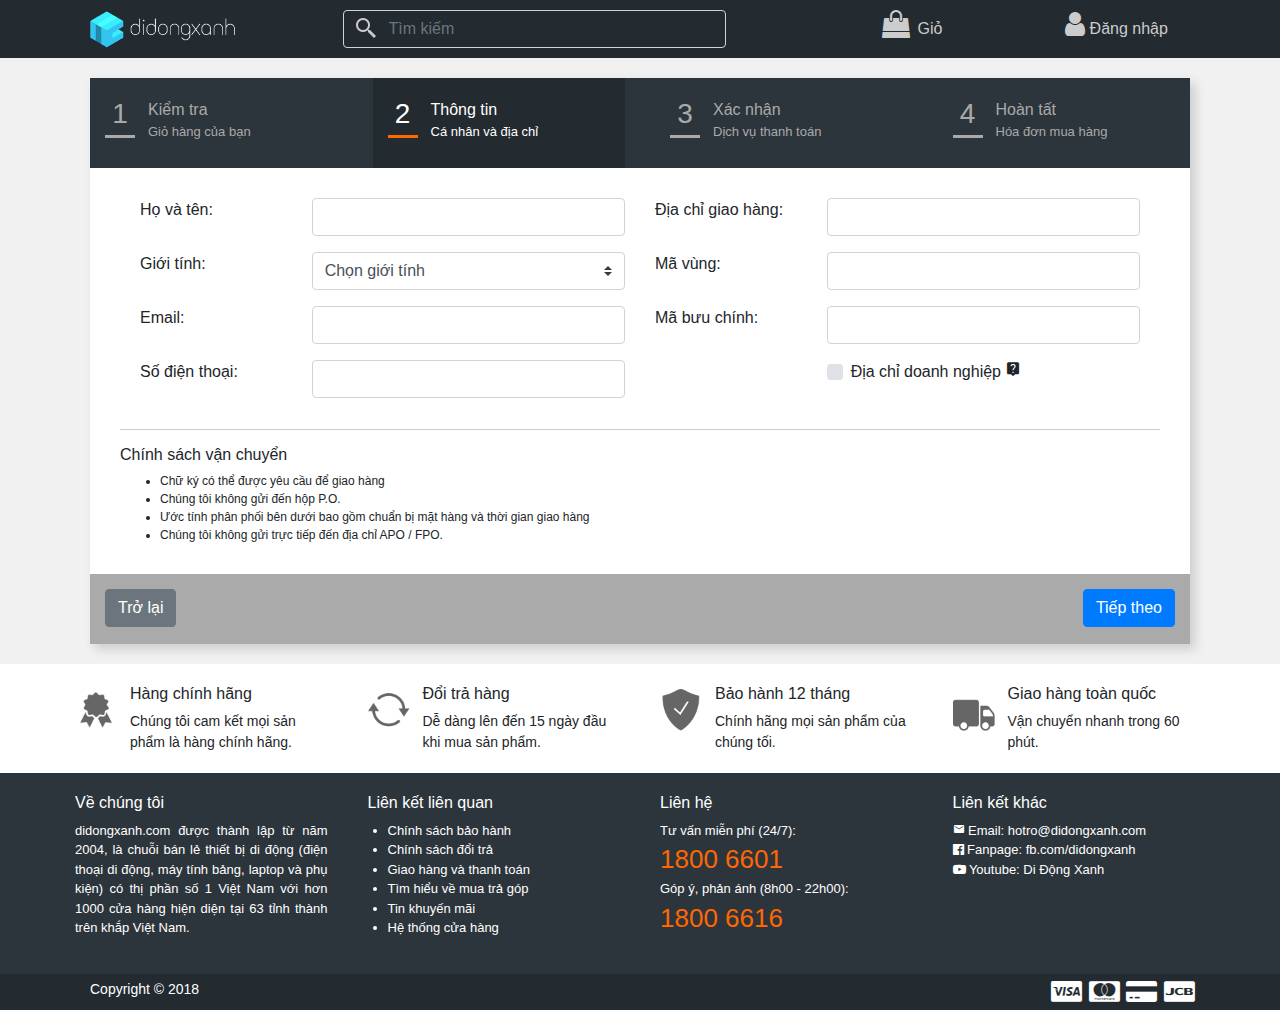
<file: site/view/checkout_info.html>
<!doctype html>
<html lang="en">
    <head>
        <title>Didongxanh | Thông tin cá nhân và địa chỉ giao hàng</title>
        <!-- Required meta tags -->
        <meta charset="utf-8">
        <meta name="viewport" content="width=device-width, initial-scale=1, shrink-to-fit=no">

        <!-- Bootstrap CSS -->
        <link rel ="shortcut icon" href="../../img/logo/favicon_Didongxanh.png">
        <link rel="stylesheet" href="https://stackpath.bootstrapcdn.com/bootstrap/4.1.2/css/bootstrap.min.css">
        <link rel="stylesheet" href="https://cdnjs.cloudflare.com/ajax/libs/font-awesome/4.7.0/css/font-awesome.min.css">
        <link href="https://fonts.googleapis.com/icon?family=Material+Icons" rel="stylesheet">
        <link rel="stylesheet" href="../../public/css/style.css" rel="stylesheet">
    </head>
    <body style="background-color: #f1f1f1">
        <div class="topnav">
            <div class="container-fluid">
                <div class="row">
                    <div class="col-md-3">
                        <div class="logo-web">
                            <a href="home.html"><img src="../../img/logo/logo_Didongxanh_white.png" width="150px" height="auto"></a>
                        </div>
                    </div>
                    <div class="col-md-4">
                        <div class="search-nav">
                            <input id="search" class="form-control" type="text" style="position: relative;" placeholder="Tìm kiếm">
                            <ul class="list-group" id="result" style="margin-top: 15px"></ul>
                        </div>
                    </div>
                    <div class="col-md-2 col-sm-5 col-5">
                        <div class="bag-nav dropdown-bag">
                            <a href="checkout_cart.html" class="link-bag">
                                <i class="fa fa-shopping-bag" style="font-size: 28px;"></i>
                                <span class="text-bag">Giỏ</span>
                                <span class="badge badge-dark badge-pill" id="munber-bag"></span>
                            </a>
                            <div class="dropdown-bag-content">
                                <div style="background-color: #ff6700; height: 5px; border-radius: 3px 3px 0 0"></div>
                                <div class="list-group" id="dropdown-bag-content">
                                    
                                </div>
                            </div>
                        </div>
                    </div>
                    <div class="col-md-3 col-sm-7 col-7">
                        <div class="login-nav dropdown-login" id="displayLogin">

                        </div>
                    </div>
                </div>
            </div>
        </div>
        <nav class="navbar navbar-expand-md bg-dark navbar-dark">
            <a href="home.html" class="navbar-toggler" style="color: #ccc">Trang chủ</a>
            <button class="navbar-toggler" type="button" data-toggle="collapse" data-target="#collapsibleNavbar">
                <span class="navbar-toggler-icon"></span>
            </button>
            <div class="collapse navbar-collapse" id="collapsibleNavbar">
                <ul class="navbar-nav" id="navCompany">
                    
                </ul>
            </div>           
        </nav>
        <div class="container">
            <div class="container-checkout">
                <div class="container-checkout-head">
                    <div class="row">
                        <div class="col-md-3">
                            <div class="checkout">
                                <div class="checkout-number">1</div>
                                <div class="checkout-info">
                                    <div class="checkout-title">Kiểm tra</div>
                                    <div class="checkout-desc">Giỏ hàng của bạn</div>
                                </div>
                            </div>
                        </div>
                        <div class="col-md-3">
                            <div class="checkout checkout-active">
                                <div class="checkout-number">2</div>
                                <div class="checkout-info">
                                    <div class="checkout-title">Thông tin</div>
                                    <div class="checkout-desc">Cá nhân và địa chỉ</div>
                                </div>
                            </div>
                        </div>
                        <div class="col-md-3">
                            <div class="checkout">
                                <div class="checkout-number">3</div>
                                <div class="checkout-info">
                                    <div class="checkout-title">Xác nhận</div>
                                    <div class="checkout-desc">Dịch vụ thanh toán</div>
                                </div>
                            </div>
                        </div>
                        <div class="col-md-3">
                            <div class="checkout">
                                <div class="checkout-number">4</div>
                                <div class="checkout-info">
                                    <div class="checkout-title">Hoàn tất</div>
                                    <div class="checkout-desc">Hóa đơn mua hàng</div>
                                </div>
                            </div>
                        </div>
                    </div>
                </div>
                <div class="container-checkout-main">
                    <div class="container-checkout-info">
                        <form action="">
                            <div class="row">
                                <div class="col-md-6">
                                    <div class="row">
                                        <div class="col-md-4">
                                            <label>Họ và tên:</label>
                                        </div>
                                        <div class="col-md-8">
                                            <div class="form-group">
                                                <input type="text" class="form-control" id="fullname-checkout">
                                                <span class="error-pattern"></span>
                                            </div>
                                        </div>
                                        <div class="col-md-4">
                                            <label>Giới tính:</label>
                                        </div>
                                        <div class="col-md-8">
                                            <div class="form-group">
                                                <select class="custom-select" id="sex-checkout">
                                                    <option value="0" selected>Chọn giới tính</option>
                                                    <option value="Nam">Nam</option>
                                                    <option value="Nữ">Nữ</option>
                                                </select>
                                                <span class="error-pattern"></span>
                                            </div>
                                        </div>
                                        <div class="col-md-4">
                                            <label>Email:</label>
                                        </div>
                                        <div class="col-md-8">
                                            <div class="form-group">
                                                <input type="text" class="form-control" id="email-checkout">
                                                <span class="error-pattern"></span>
                                            </div>
                                        </div>
                                        <div class="col-md-4">
                                            <label>Số điện thoại:</label>
                                        </div>
                                        <div class="col-md-8">
                                            <div class="form-group">
                                                <input type="text" class="form-control" id="phone-checkout">
                                                <span class="error-pattern"></span>
                                            </div>
                                        </div>
                                    </div>
                                </div>
                                <div class="col-md-6">
                                    <div class="row">
                                        <div class="col-md-4">
                                            <label>Địa chỉ giao hàng:</label>
                                        </div>
                                        <div class="col-md-8">
                                            <div class="form-group">
                                                <input type="text" class="form-control" id="address-checkout">
                                                <span class="error-pattern"></span>
                                            </div>
                                        </div>
                                        <div class="col-md-4">
                                            <label>Mã vùng:</label>
                                        </div>
                                        <div class="col-md-8">
                                            <div class="form-group">
                                                <input type="text" class="form-control" id="area-checkout">
                                                <span class="error-pattern"></span>
                                            </div>
                                        </div>
                                        <div class="col-md-4">
                                            <label>Mã bưu chính:</label>
                                        </div>
                                        <div class="col-md-8">
                                            <div class="form-group">
                                                <input type="text" class="form-control" id="zip-checkout">
                                                <span class="error-pattern"></span>
                                            </div>
                                        </div>
                                        
                                        <div class="col-md-4">
                                        </div>
                                        <div class="col-md-8">
                                            <div class="custom-control custom-checkbox">
                                                <input type="checkbox" class="custom-control-input" id="business-address" name="business-address">
                                                <label class="custom-control-label" for="business-address">Địa chỉ doanh nghiệp</label>
                                                <span data-toggle="tooltipAddressBusiness" title="
                                                Điều này giúp chúng tôi chọn phương thức giao hàng tốt nhất cho bạn. 
                                                Các chuyến hàng kinh doanh thường được giao vào các ngày trong tuần lúc 5:00 chiều giờ địa phương. 
                                                Các lô hàng dân cư thường được giao vào thứ Hai - thứ Bảy lúc 8:00 chiều. giờ địa phương.">
                                                    <i class="material-icons" style="font-size: 16px">live_help</i>
                                                </span>
                                            </div>
                                        </div>
                                    </div>
                                </div>
                            </div>
                        </form>
                    </div>
                    <div class="shippingPolicy">
                        <h6>Chính sách vận chuyển</h6>
                        <ul>
                            <li>Chữ ký có thể được yêu cầu để giao hàng</li>
                            <li>Chúng tôi không gửi đến hộp P.O.</li>
                            <li>Ước tính phân phối bên dưới bao gồm chuẩn bị mặt hàng và thời gian giao hàng</li>
                            <li>Chúng tôi không gửi trực tiếp đến địa chỉ APO / FPO.</li>
                        </ul>
                    </div>    
                </div>
                <div class="container-checkout-footer">
                    <a href="checkout_cart.html"><input type="button" class="btn btn-secondary float-left" value="Trở lại"></a>
                    <a href="#"><input type="submit" class="btn btn-primary float-right" id="submit-checkout-info" value="Tiếp theo"></a>
                </div>
            </div>
        </div>
        <div class="container-fluid container-footer-police">
            <div class="container container-police">
                <div class="row">
                    <div class="col-md-3 col-sm-6">
                        <div class="content-police">
                            <div class="float-left police-logo">
                                <img src="../../img/icon/certificate.png" height="42px" width="auto">
                            </div>
                            <div class="police-text">
                                <h6>Hàng chính hãng</h6>
                                <p>Chúng tôi cam kết mọi sản phẩm là hàng chính hãng.</p>
                            </div>
                        </div>
                    </div>
                    <div class="col-md-3 col-sm-6">
                        <div class="content-police">
                            <div class="float-left police-logo">
                                <img src="../../img/icon/refresh.png" height="42px" width="auto">
                            </div>
                            <div class="police-text">
                                <h6>Đổi trả hàng</h6>
                                <p>Dễ dàng lên đến 15 ngày đầu khi mua sản phẩm.</p>
                            </div>
                        </div>
                    </div>
                    <div class="col-md-3 col-sm-6">
                        <div class="content-police">
                            <div class="float-left police-logo">
                                <img src="../../img/icon/protect-filled.png" height="42px" width="auto">
                            </div>
                            <div class="police-text">
                                <h6>Bảo hành 12 tháng</h6>
                                <p>Chính hãng mọi sản phẩm của chúng tối.</p>
                            </div>
                        </div>
                    </div>
                    <div class="col-md-3 col-sm-6">
                        <div class="content-police">
                            <div class="float-left police-logo">
                                <img src="../../img/icon/itruck-filled.png" height="42px" width="auto">
                            </div>
                            <div class="police-text">
                                <h6>Giao hàng toàn quốc</h6>
                                <p>Vận chuyển nhanh trong 60 phút.</p>
                            </div>
                        </div>
                    </div>
                </div>
            </div>
        </div>
        <div class="container-fluid container-footer-about">
            <div class="container container-about">
                <div class="row">
                    <div class="col-md-3 col-sm-6">
                        <div class="content-about">
                            <div class="about-text">
                                <h6>Về chúng tôi</h6>
                                <p>didongxanh.com được thành lập từ năm 2004, là chuỗi bán lẻ thiết bị di động (điện thoại di động, máy tính bảng, laptop và phụ kiện) có thị phần số 1 Việt Nam với hơn 1000 cửa hàng hiện diện tại 63 tỉnh thành trên khắp Việt Nam.</p>
                            </div>
                        </div>
                    </div>
                    <div class="col-md-3 col-sm-6">
                        <div class="content-about">
                            <div class="about-text">
                                <h6>Liên kết liên quan</h6>
                                <ul style="padding-left: 20px;">
                                    <li>Chính sách bảo hành</li>
                                    <li>Chính sách đổi trả</li>
                                    <li>Giao hàng và thanh toán</li>
                                    <li>Tìm hiểu về mua trả góp</li>
                                    <li>Tin khuyến mãi</li>
                                    <li>Hệ thống cửa hàng</li>
                                </ul>
                            </div>
                        </div>
                    </div>
                    <div class="col-md-3 col-sm-6">
                        <div class="content-about">
                            <div class="about-text">
                                <h6>Liên hệ</h6>
                                <p>Tư vấn miễn phí (24/7):</p>
                                <span class="hotline">1800 6601</span>
                                <p>Góp ý, phản ánh (8h00 - 22h00):</p>
                                <span class="hotline">1800 6616</span>
                            </div>
                        </div>
                    </div>
                    <div class="col-md-3 col-sm-6">
                        <div class="content-about">
                            <div class="about-text" style="text-align: left">
                                <h6>Liên kết khác</h6>
                                <p><i class="material-icons" style="font-size: 12px">email</i>  Email: hotro@didongxanh.com</p>
                                <p><i class="fa fa-facebook-official"></i>  Fanpage: fb.com/didongxanh</p>
                                <p><i class="fa fa-youtube-play"></i>  Youtube: Di Động Xanh</p>
                            </div>
                        </div>
                    </div>
                </div>
            </div>
        </div>
        <div class="container-fluid container-footer-copyright">
            <div class="container container-copyright">
                <div class="row">
                    <div class="col-md-6 col-sm-6 col-6">
                        <div class="content-copyright">
                            <p>Copyright © 2018</p>
                        </div>
                    </div>
                    <div class="col-md-6 col-sm-6 col-6">
                        <div class="content-card">
                            <i class="fa fa-cc-visa"></i>
                            <i class="fa fa-cc-mastercard"></i>
                            <i class="fa fa-credit-card-alt"></i>
                            <i class="fa fa-cc-jcb"></i>
                        </div>
                    </div>
                </div>
            </div>
        </div>
        <!-- Optional JavaScript -->
        <!-- jQuery first, then Popper.js, then Bootstrap JS -->
        <script src="https://code.jquery.com/jquery-3.3.1.min.js"></script>
        <script src="https://cdnjs.cloudflare.com/ajax/libs/popper.js/1.14.3/umd/popper.min.js"></script>
        <script src="https://stackpath.bootstrapcdn.com/bootstrap/4.1.2/js/bootstrap.min.js"></script>
        <script src="../../public/js/simple.money.format.js"></script>
        <script>
            $(document).ready(function(){
                $("#search").keyup(function(){
                    $("#result").empty();
                    var searchField = $("#search").val();
                    var expression = new RegExp(searchField, "i");
                    if(expression != "/(?:)/i" & expression != "/ /i" ){
                        $.getJSON('http://localhost:3000/product', function(data){
                            $.each($(data), function(i, value){
                                if(value.name.search(expression) != -1){
                                    $("#result").append(
                                        '<li class="list-group-item list-group-item-action">'+
                                            '<a href="product_detail.html?id='+value.id+'" style="text-decoration: none;">'+
                                                '<img src="'+value.imgCover+'" class="img-thumbnail float-left" " height="48" width="48">'+
                                                '<p class="text-result" style="color: black">'+value.name+'</p>'+
                                                '<p class="text-result text-muted text-muted-search">'+value.price+'</p>'+
                                            '</a>'+
                                        '</li>'                            
                                    );
                                }
                            });
                            $(".text-muted-search").simpleMoneyFormat();
                        });
                    }
                });

                var getUser = localStorage.getItem('username');
                if(getUser == null){
                    
                    $("#displayLogin").append(
                        '<a href="../../site/view/login.html" class="link-login">'+
                            '<i class="fa fa-user" style="font-size: 28px;"></i>'+
                            '<span class="text-login" id="text-login">Đăng nhập</span>'+
                        '</a>'
                    );
                }else{
                    
                    $("#displayLogin").append(
                        '<div class="link-login">'+
                            '<i class="fa fa-user" style="font-size: 28px;"></i>'+
                            '<span class="text-login" id="text-login">'+getUser+'</span>'+
                        '</div>'+
                        '<div class="dropdown-login-content">'+
                            '<a href="my_account.html" class="list-group-item list-group-item-action">Kiểm tra thông tin</a>'+
                            '<a href="#" id="logout" class="list-group-item list-group-item-action">Đăng xuất</a>'+
                        '</div>'
                    );
                    $("#logout").click(function(){
                        localStorage.removeItem("username");
                        location.reload();
                    });
                }

                $.getJSON('http://localhost:3000/companies', function(data){
                    $.each($(data), function(i, companies){
                        $("#navCompany").append(
                            '<li class="nav-item" style="width:'+100/data.length+'%">'+
                                '<a class="nav-link" href="product.html?company='+companies.nameCompany+'">'+companies.nameCompany+'</a>'+
                            '</li>'
                        );
                    });
                });
                $.getJSON('http://localhost:3000/bag', function(){
                    var checkLogin = $("#text-login").text();
                    if(checkLogin == 'Đăng nhập'){
                        $(location).attr('href', 'login.html');
                    }else{
                        $.getJSON('http://localhost:3000/bag?nameBag='+checkLogin, function(data){
                            $("#munber-bag").text(data.length);
                            if(data.length == 0){
                                $(location).attr('href', 'checkout_cart.html');
                            }else{
                                $.each($(data), function(i, bag){                                
                                    $("#dropdown-bag-content").append(
                                        '<li class="list-group-item list-group-item-action">'+
                                            '<img src="'+bag.imgCover+'" class="img-thumbnail float-left" " height="46" width="46">'+
                                            '<p class="text-result" style="color: black">'+bag.name+' | '+bag.color+' <span class="badge badge-pill" style="background-color: #ff6700; color: white">'+bag.number+'</span></p>'+                
                                            '<p class="text-result text-muted">'+bag.price+'</p>'+
                                        '</li>'  
                                    );
                                });
                                $("#dropdown-bag-content").append(
                                    '<li class="list-group-item list-group-item-action" style="text-align: center">'+
                                        '<a href="checkout_cart.html" class="btn btn-outline-secondary">Xem chi tiết</a>'+
                                    '</li>'  
                                );
                                $(".text-muted").simpleMoneyFormat();
                            }                              
                        });  
                    }
                });
                
                $.getJSON('http://localhost:3000/checkoutInfo', function(data){
                    var checkLogin = $("#text-login").text();
                    $.each($(data), function(i, info){ 
                        if(info.id == checkLogin){
                            $.ajax({
                                type: 'DELETE',
                                url: 'http://localhost:3000/checkoutInfo/'+checkLogin,
                                dataType: 'json'
                            });
                        }
                    });
                });
                
                $("#submit-checkout-info").click(function(){
                    var checkLogin = $("#text-login").text();
                    var isValid = true;
                    var namePattern = /[A-Za-z0-9]{3,}/;
                    var emailPattern = /\b[A-Za-z0-9._%+-]+@[A-Za-z0-9.-]+\.[A-Za-z]{2,4}\b/;
                    var phonePattern = /[0-9]{9,11}/g;
                    var areaPattern = /[0-9]{2,3}/g;
                    var zipPattern = /[0-9]{6}/g;
                    var fullname = $("#fullname-checkout").val().trim();
                    var sex = $("#sex-checkout").val();
                    var email = $("#email-checkout").val().trim();
                    var phone = $("#phone-checkout").val().trim();
                    var address = $("#address-checkout").val().trim();
                    var area = $("#area-checkout").val().trim();
                    var zip = $("#zip-checkout").val().trim();
                    if ($('#business-address').is(":checked")){
                        var businessAddress = 1;
                    }else{
                        var businessAddress = 0
                    }
                    console.log(businessAddress);
                    if(fullname == ''){
                        isValid = false;
                        $("#fullname-checkout").css('border', '1px solid red');
                        $("#fullname-checkout").next().text('Bạn chưa nhập tên!');
                    }else if(!namePattern.test(fullname)){
                        isValid = false;
                        $("#fullname-checkout").css('border', '1px solid red');
                        $("#fullname-checkout").next().text('Tên của bạn quá ngắn!');
                    }else{
                        $("#fullname-checkout").css('border', '1px solid #ced4da');
                        $("#fullname-checkout").next().text('');
                    }

                    if(sex == 0){
                        isValid = false;
                        $("#sex-checkout").css('border', '1px solid red');
                        $("#sex-checkout").next().text('Bạn chưa chọn giới tính!');
                    }else{
                        $("#sex-checkout").css('border', '1px solid #ced4da');
                        $("#sex-checkout").next().text('');
                    }

                    if(email == ''){
                        isValid = false;
                        $("#email-checkout").css('border', '1px solid red');
                        $("#email-checkout").next().text('Bạn chưa nhập email!');
                    }else if(!emailPattern.test(email)){
                        isValid = false;
                        $("#email-checkout").css('border', '1px solid red');
                        $("#email-checkout").next().text('Email của bạn chưa đúng định dạng!');
                    }else{
                        $("#email-checkout").css('border', '1px solid #ced4da');
                        $("#email-checkout").next().text('');
                    }

                    if(phone == ''){
                        isValid = false;
                        $("#phone-checkout").css('border', '1px solid red');
                        $("#phone-checkout").next().text('Bạn chưa nhập số điện thoại!');
                    }else if(!phonePattern.test(phone)){
                        isValid = false;
                        $("#phone-checkout").css('border', '1px solid red');
                        $("#phone-checkout").next().text('Số điện thoại của bạn không đúng!');
                    }else{
                        $("#phone-checkout").css('border', '1px solid #ced4da');
                        $("#phone-checkout").next().text('');
                    }
                    
                    if(address == ''){
                        isValid = false;
                        $("#address-checkout").css('border', '1px solid red');
                        $("#address-checkout").next().text('Bạn chưa nhập địa chỉ!');
                    }else{
                        $("#address-checkout").css('border', '1px solid #ced4da');
                        $("#address-checkout").next().text('');
                    }

                    if(area == ''){
                        isValid = false;
                        $("#area-checkout").css('border', '1px solid red');
                        $("#area-checkout").next().text('Bạn chưa nhập mã vùng!');
                    }else if(!areaPattern.test(area)){
                        isValid = false;
                        $("#area-checkout").css('border', '1px solid red');
                        $("#area-checkout").next().text('Mã vùng của bạn không đúng!');
                    }else{
                        $("#area-checkout").css('border', '1px solid #ced4da');
                        $("#area-checkout").next().text('');
                    }

                    if(zip == ''){
                        isValid = false;
                        $("#zip-checkout").css('border', '1px solid red');
                        $("#zip-checkout").next().text('Bạn chưa nhập mã bưu chính!');
                    }else if(!zipPattern.test(zip)){
                        isValid = false;
                        $("#zip-checkout").css('border', '1px solid red');
                        $("#zip-checkout").next().text('Mã bưu chính của bạn không đúng!');
                    }else{
                        $("#zip-checkout").css('border', '1px solid #ced4da');
                        $("#zip-checkout").next().text('');
                    }

                    if(isValid == true){
                        $.ajax({
                            type: 'POST',
                            url: 'http://localhost:3000/checkoutInfo',
                            data: {
                                id : checkLogin,
                                fullname : fullname,
                                sex : sex,
                                email : email,
                                phone : phone,
                                address : address,
                                area : area,
                                zip : zip,
                                businessAddress : businessAddress
                            },
                            success: function(data) { 
                                $(location).attr('href', 'checkout_payment.html');
                            },
                            dataType: 'json'
                        });    
                    }
                })
                $('[data-toggle="tooltipAddressBusiness"]').tooltip();
            });
        </script>
    </body>
</html>
</file>
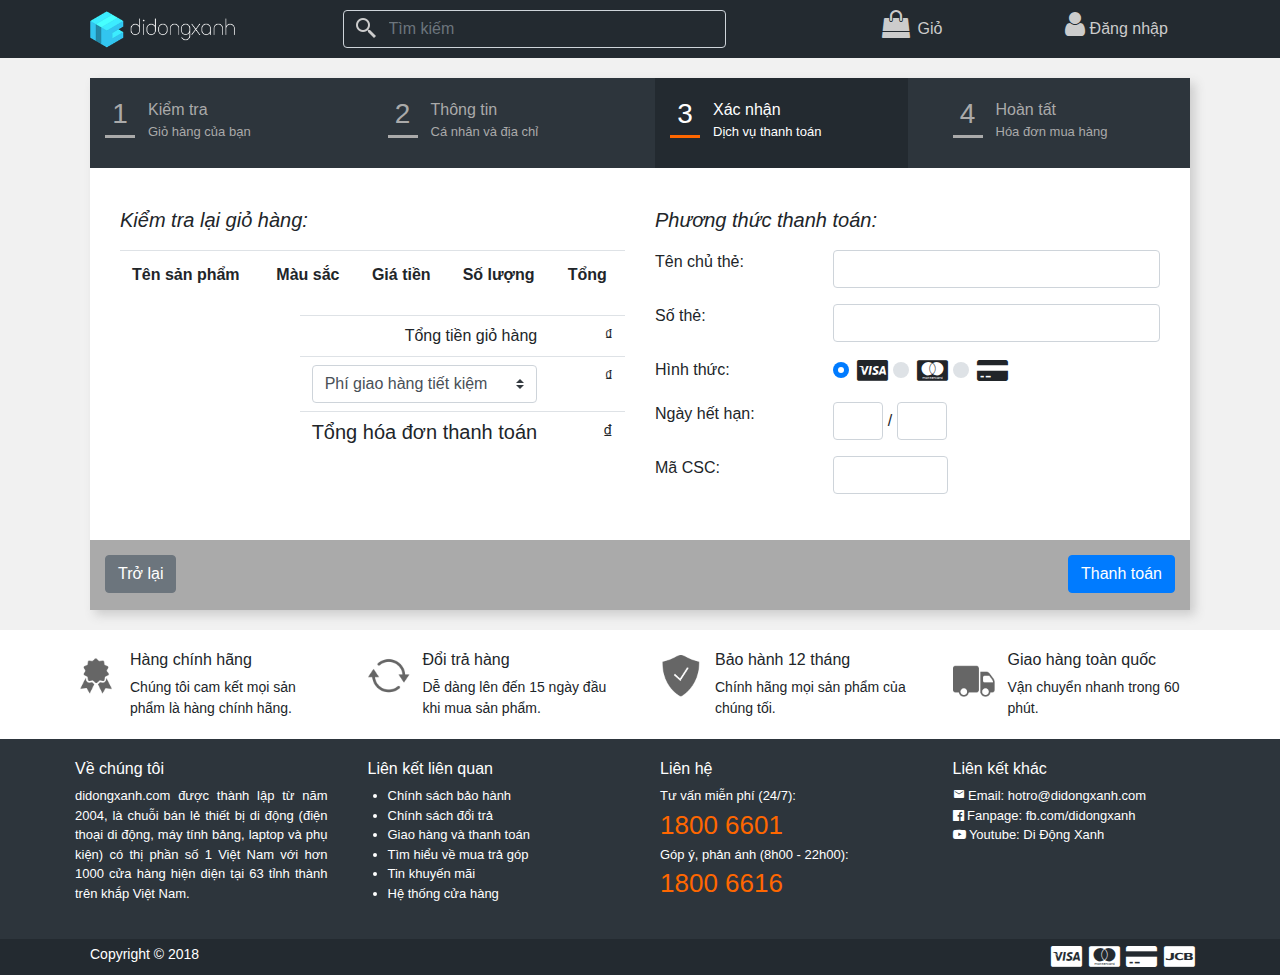
<file: site/view/checkout_payment.html>
<!doctype html>
<html lang="en">
    <head>
        <title>Didongxanh | Thanh toán</title>
        <!-- Required meta tags -->
        <meta charset="utf-8">
        <meta name="viewport" content="width=device-width, initial-scale=1, shrink-to-fit=no">

        <!-- Bootstrap CSS -->
        <link rel ="shortcut icon" href="../../img/logo/favicon_Didongxanh.png">
        <link rel="stylesheet" href="https://stackpath.bootstrapcdn.com/bootstrap/4.1.2/css/bootstrap.min.css">
        <link rel="stylesheet" href="https://cdnjs.cloudflare.com/ajax/libs/font-awesome/4.7.0/css/font-awesome.min.css">
        <link href="https://fonts.googleapis.com/icon?family=Material+Icons" rel="stylesheet">
        <link rel="stylesheet" href="../../public/css/style.css" rel="stylesheet">
    </head>
    <body style="background-color: #f1f1f1">
        <div class="topnav">
            <div class="container-fluid">
                <div class="row">
                    <div class="col-md-3">
                        <div class="logo-web">
                            <a href="home.html"><img src="../../img/logo/logo_Didongxanh_white.png" width="150px" height="auto"></a>
                        </div>
                    </div>
                    <div class="col-md-4">
                        <div class="search-nav">
                            <input id="search" class="form-control" type="text" style="position: relative;" placeholder="Tìm kiếm">
                            <ul class="list-group" id="result" style="margin-top: 15px"></ul>
                        </div>
                    </div>
                    <div class="col-md-2 col-sm-5 col-5">
                        <div class="bag-nav dropdown-bag">
                            <a href="checkout_cart.html" class="link-bag">
                                <i class="fa fa-shopping-bag" style="font-size: 28px;"></i>
                                <span class="text-bag">Giỏ</span>
                                <span class="badge badge-dark badge-pill" id="munber-bag"></span>
                            </a>
                            <div class="dropdown-bag-content">
                                <div style="background-color: #ff6700; height: 5px; border-radius: 3px 3px 0 0"></div>
                                <div class="list-group" id="dropdown-bag-content">
                                    
                                </div>
                            </div>
                        </div>
                    </div>
                    <div class="col-md-3 col-sm-7 col-7">
                        <div class="login-nav dropdown-login" id="displayLogin">

                        </div>
                    </div>
                </div>
            </div>
        </div>
        <nav class="navbar navbar-expand-md bg-dark navbar-dark">
            <a href="home.html" class="navbar-toggler" style="color: #ccc">Trang chủ</a>
            <button class="navbar-toggler" type="button" data-toggle="collapse" data-target="#collapsibleNavbar">
                <span class="navbar-toggler-icon"></span>
            </button>
            <div class="collapse navbar-collapse" id="collapsibleNavbar">
                <ul class="navbar-nav" id="navCompany">
                    
                </ul>
            </div>           
        </nav>
        <div class="container">
            <div class="container-checkout">
                <div class="container-checkout-head">
                    <div class="row">
                        <div class="col-md-3">
                            <div class="checkout">
                                <div class="checkout-number">1</div>
                                <div class="checkout-info">
                                    <div class="checkout-title">Kiểm tra</div>
                                    <div class="checkout-desc">Giỏ hàng của bạn</div>
                                </div>
                            </div>
                        </div>
                        <div class="col-md-3">
                            <div class="checkout">
                                <div class="checkout-number">2</div>
                                <div class="checkout-info">
                                    <div class="checkout-title">Thông tin</div>
                                    <div class="checkout-desc">Cá nhân và địa chỉ</div>
                                </div>
                            </div>
                        </div>
                        <div class="col-md-3">
                            <div class="checkout checkout-active" id="checkout-payment">
                                <div class="checkout-number">3</div>
                                <div class="checkout-info">
                                    <div class="checkout-title">Xác nhận</div>
                                    <div class="checkout-desc">Dịch vụ thanh toán</div>
                                </div>
                            </div>
                        </div>
                        <div class="col-md-3">
                            <div class="checkout" id="checkout-complete">
                                <div class="checkout-number">4</div>
                                <div class="checkout-info">
                                    <div class="checkout-title">Hoàn tất</div>
                                    <div class="checkout-desc">Hóa đơn mua hàng</div>
                                </div>
                            </div>
                        </div>
                    </div>
                </div>
                <div class="container-checkout-main" id="checkout-main">
                    <div class="row">
                        <div class="col-md-6">
                            <div class="title-payment"><h5>Kiểm tra lại giỏ hàng:</h5></div>
                            <div class="table-responsive">
                                <table class="table table-hover" id="bag-product">
                                    <tr>
                                        <th colspan="2">Tên sản phẩm</th>
                                        <th>Màu sắc</th>
                                        <th>Giá tiền</th>
                                        <th>Số lượng</th>
                                        <th>Tổng</th>
                                    </tr>
                                </table>
                                <div class="total-cart float-right">
                                    <table class="table">
                                        <tr class="text-right">
                                            <td class="pr-5">Tổng tiền giỏ hàng</td>
                                            <td>
                                                <span class="displayTotalBag"></span><span>&nbsp;₫</span>
                                            </td>
                                        </tr>
                                        <tr class="text-right">
                                            <td class="pr-5 form-group">
                                                <select id="typeShipper" class="custom-select">
                                                    <option value="20000" selected>Phí giao hàng tiết kiệm</option>
                                                    <option value="50000">Phí giao hàng nhanh</option>
                                                </select>
                                            </td>
                                            <td>
                                                <span class="displayMoneyShip"></span><span>&nbsp;₫</span>
                                            </td>
                                        </tr>
                                        <tr class="text-right">
                                            <td class="pr-5 h5">Tổng hóa đơn thanh toán</td>
                                            <td class="h5">
                                                <span class="displayTotalPay"></span><span>&nbsp;₫</span>
                                            </td>
                                        </tr>
                                    </table>
                                </div>
                            </div>
                        </div>
                        <div class="col-md-6">
                            <div class="title-payment"><h5>Phương thức thanh toán:</h5></div>
                            <form action="">
                                <div class="row">
                                    <div class="col-md-4">
                                        <label for="">Tên chủ thẻ:</label>
                                    </div>
                                    <div class="col-md-8">
                                        <div class="form-group">
                                            <input type="text" class="form-control" id="nameCard">
                                            <span class="error-pattern"></span>
                                        </div>
                                    </div>
                                    <div class="col-md-4">
                                        <label for="">Số thẻ:</label>
                                    </div>
                                    <div class="col-md-8">
                                        <div class="form-group">
                                            <input type="text" class="form-control" id="numberCard">
                                            <span class="error-pattern"></span>
                                        </div>
                                    </div>
                                    <div class="col-md-4">
                                        <label for="">Hình thức:</label>
                                    </div>
                                    <div class="col-md-8">
                                        <div class="form-inline" style="margin-bottom: 20px;">
                                            <div class="custom-control custom-radio">
                                                <input type="radio" class="custom-control-input" id="visaCard" name="typeCard" value="Visa Card" title="Visa Card" checked>
                                                <label class="custom-control-label" for="visaCard"><i class="fa fa-cc-visa" title="Visa Card" style="font-size:24px"></i></label>
                                            </div>
                                            <div class="custom-control custom-radio" style="margin-left: 5px">
                                                <input type="radio" class="custom-control-input" id="masterCard" name="typeCard" value="Master Card" title="Master Card">
                                                <label class="custom-control-label" for="masterCard"><i class="fa fa-cc-mastercard" title="Master Card" style="font-size:24px"></i></label>
                                            </div>
                                            <div class="custom-control custom-radio" style="margin-left: 5px">
                                                <input type="radio" class="custom-control-input" id="creditCard" name="typeCard" value="Credit Card" title="Credit Card">
                                                <label class="custom-control-label" for="creditCard"><i class="fa fa-credit-card-alt" title="Credit Card" style="font-size:24px"></i></label>
                                            </div>                                     
                                        </div>
                                    </div>
                                    <div class="col-md-4">
                                        <label for="">Ngày hết hạn:</label>
                                    </div>
                                    <div class="col-md-8 mb-3">
                                        <div class="form-inline">
                                            <input type="text" class="form-control inputExpirationDate" id="expirationDay">
                                            <span>&nbsp;/&nbsp;</span>
                                            <input type="text" class="form-control inputExpirationDate" id="expirationMonth">
                                            <span class="error-pattern" id="error-inputExpirationDate"></span>
                                        </div>
                                    </div>
                                    <div class="col-md-4">
                                        <label for="">Mã CSC:</label>
                                    </div>
                                    <div class="col-md-8">
                                        <div class="form-group">
                                            <input type="text" class="form-control inputCSC" id="cscCard">
                                            <span class="error-pattern"></span>
                                        </div>
                                    </div>
                                </div>
                            </form>
                        </div>
                    </div>  
                </div>
                <div class="container-checkout-footer" id="checkout-footer">
                    <a href="checkout_cart.html"><input type="button" class="btn btn-secondary float-left" value="Trở lại"></a>
                    <input type="submit" class="btn btn-primary float-right" id="submit-checkout-payment" value="Thanh toán">
                </div>
            </div>
        </div>
        <div class="container-fluid container-footer-police">
            <div class="container container-police">
                <div class="row">
                    <div class="col-md-3 col-sm-6">
                        <div class="content-police">
                            <div class="float-left police-logo">
                                <img src="../../img/icon/certificate.png" height="42px" width="auto">
                            </div>
                            <div class="police-text">
                                <h6>Hàng chính hãng</h6>
                                <p>Chúng tôi cam kết mọi sản phẩm là hàng chính hãng.</p>
                            </div>
                        </div>
                    </div>
                    <div class="col-md-3 col-sm-6">
                        <div class="content-police">
                            <div class="float-left police-logo">
                                <img src="../../img/icon/refresh.png" height="42px" width="auto">
                            </div>
                            <div class="police-text">
                                <h6>Đổi trả hàng</h6>
                                <p>Dễ dàng lên đến 15 ngày đầu khi mua sản phẩm.</p>
                            </div>
                        </div>
                    </div>
                    <div class="col-md-3 col-sm-6">
                        <div class="content-police">
                            <div class="float-left police-logo">
                                <img src="../../img/icon/protect-filled.png" height="42px" width="auto">
                            </div>
                            <div class="police-text">
                                <h6>Bảo hành 12 tháng</h6>
                                <p>Chính hãng mọi sản phẩm của chúng tối.</p>
                            </div>
                        </div>
                    </div>
                    <div class="col-md-3 col-sm-6">
                        <div class="content-police">
                            <div class="float-left police-logo">
                                <img src="../../img/icon/itruck-filled.png" height="42px" width="auto">
                            </div>
                            <div class="police-text">
                                <h6>Giao hàng toàn quốc</h6>
                                <p>Vận chuyển nhanh trong 60 phút.</p>
                            </div>
                        </div>
                    </div>
                </div>
            </div>
        </div>
        <div class="container-fluid container-footer-about">
            <div class="container container-about">
                <div class="row">
                    <div class="col-md-3 col-sm-6">
                        <div class="content-about">
                            <div class="about-text">
                                <h6>Về chúng tôi</h6>
                                <p>didongxanh.com được thành lập từ năm 2004, là chuỗi bán lẻ thiết bị di động (điện thoại di động, máy tính bảng, laptop và phụ kiện) có thị phần số 1 Việt Nam với hơn 1000 cửa hàng hiện diện tại 63 tỉnh thành trên khắp Việt Nam.</p>
                            </div>
                        </div>
                    </div>
                    <div class="col-md-3 col-sm-6">
                        <div class="content-about">
                            <div class="about-text">
                                <h6>Liên kết liên quan</h6>
                                <ul style="padding-left: 20px;">
                                    <li>Chính sách bảo hành</li>
                                    <li>Chính sách đổi trả</li>
                                    <li>Giao hàng và thanh toán</li>
                                    <li>Tìm hiểu về mua trả góp</li>
                                    <li>Tin khuyến mãi</li>
                                    <li>Hệ thống cửa hàng</li>
                                </ul>
                            </div>
                        </div>
                    </div>
                    <div class="col-md-3 col-sm-6">
                        <div class="content-about">
                            <div class="about-text">
                                <h6>Liên hệ</h6>
                                <p>Tư vấn miễn phí (24/7):</p>
                                <span class="hotline">1800 6601</span>
                                <p>Góp ý, phản ánh (8h00 - 22h00):</p>
                                <span class="hotline">1800 6616</span>
                            </div>
                        </div>
                    </div>
                    <div class="col-md-3 col-sm-6">
                        <div class="content-about">
                            <div class="about-text" style="text-align: left">
                                <h6>Liên kết khác</h6>
                                <p><i class="material-icons" style="font-size: 12px">email</i>  Email: hotro@didongxanh.com</p>
                                <p><i class="fa fa-facebook-official"></i>  Fanpage: fb.com/didongxanh</p>
                                <p><i class="fa fa-youtube-play"></i>  Youtube: Di Động Xanh</p>
                            </div>
                        </div>
                    </div>
                </div>
            </div>
        </div>
        <div class="container-fluid container-footer-copyright">
            <div class="container container-copyright">
                <div class="row">
                    <div class="col-md-6 col-sm-6 col-6">
                        <div class="content-copyright">
                            <p>Copyright © 2018</p>
                        </div>
                    </div>
                    <div class="col-md-6 col-sm-6 col-6">
                        <div class="content-card">
                            <i class="fa fa-cc-visa"></i>
                            <i class="fa fa-cc-mastercard"></i>
                            <i class="fa fa-credit-card-alt"></i>
                            <i class="fa fa-cc-jcb"></i>
                        </div>
                    </div>
                </div>
            </div>
        </div>
        <!-- Optional JavaScript -->
        <!-- jQuery first, then Popper.js, then Bootstrap JS -->
        <script src="https://code.jquery.com/jquery-3.3.1.min.js"></script>
        <script src="https://cdnjs.cloudflare.com/ajax/libs/popper.js/1.14.3/umd/popper.min.js"></script>
        <script src="https://stackpath.bootstrapcdn.com/bootstrap/4.1.2/js/bootstrap.min.js"></script>
        <script src="../../public/js/simple.money.format.js"></script>
        <script>
            $(document).ready(function(){
                $("#search").keyup(function(){
                    $("#result").empty();
                    var searchField = $("#search").val();
                    var expression = new RegExp(searchField, "i");
                    if(expression != "/(?:)/i" & expression != "/ /i" ){
                        $.getJSON('http://localhost:3000/product', function(data){
                            $.each($(data), function(i, value){
                                if(value.name.search(expression) != -1){
                                    $("#result").append(
                                        '<li class="list-group-item list-group-item-action">'+
                                            '<a href="product_detail.html?id='+value.id+'" style="text-decoration: none;">'+
                                                '<img src="'+value.imgCover+'" class="img-thumbnail float-left" " height="48" width="48">'+
                                                '<p class="text-result" style="color: black">'+value.name+'</p>'+
                                                '<p class="text-result text-muted text-muted-search">'+value.price+'</p>'+
                                            '</a>'+
                                        '</li>'                            
                                    );
                                }
                            });
                            $(".text-muted-search").simpleMoneyFormat();
                        });
                    }
                });

                var getUser = localStorage.getItem('username');
                if(getUser == null){
                    
                    $("#displayLogin").append(
                        '<a href="../../site/view/login.html" class="link-login">'+
                            '<i class="fa fa-user" style="font-size: 28px;"></i>'+
                            '<span class="text-login" id="text-login">Đăng nhập</span>'+
                        '</a>'
                    );
                }else{
                    
                    $("#displayLogin").append(
                        '<div class="link-login">'+
                            '<i class="fa fa-user" style="font-size: 28px;"></i>'+
                            '<span class="text-login" id="text-login">'+getUser+'</span>'+
                        '</div>'+
                        '<div class="dropdown-login-content">'+
                            '<a href="my_account.html" class="list-group-item list-group-item-action">Kiểm tra thông tin</a>'+
                            '<a href="#" id="logout" class="list-group-item list-group-item-action">Đăng xuất</a>'+
                        '</div>'
                    );
                    $("#logout").click(function(){
                        localStorage.removeItem("username");
                        location.reload();
                    });
                }

                $.getJSON('http://localhost:3000/companies', function(data){
                    $.each($(data), function(i, companies){
                        $("#navCompany").append(
                            '<li class="nav-item" style="width:'+100/data.length+'%">'+
                                '<a class="nav-link" href="product.html?company='+companies.nameCompany+'">'+companies.nameCompany+'</a>'+
                            '</li>'
                        );
                    });
                });
                $.getJSON('http://localhost:3000/bag', function(){
                    var checkLogin = $("#text-login").text();
                    if(checkLogin == 'Đăng nhập'){
                        $(location).attr('href', 'login.html');
                    }else{
                        $.getJSON('http://localhost:3000/checkoutInfo?id='+checkLogin, function(info){
                            if(info.length == 0){
                                $(location).attr('href', 'checkout_info.html');
                            }                      
                        });
                        $.getJSON('http://localhost:3000/bag?nameBag='+checkLogin, function(data){
                            $("#munber-bag").text(data.length);
                            if(data.length != 0){
                                $.each($(data), function(i, bag){                                
                                    $("#dropdown-bag-content").append(
                                        '<li class="list-group-item list-group-item-action">'+
                                            '<img src="'+bag.imgCover+'" class="img-thumbnail float-left" " height="46" width="46">'+
                                            '<p class="text-result" style="color: black">'+bag.name+' | '+bag.color+' <span class="badge badge-pill" style="background-color: #ff6700; color: white">'+bag.number+'</span></p>'+                
                                            '<p class="text-result text-muted">'+bag.price+'</p>'+
                                        '</li>'  
                                    );
                                    $("#bag-product").append(
                                        '<tr>'+
                                            '<td class="table-middle"><div class="img-thumbnail" style="background: url('+bag.imgCover+') no-repeat; width: 48px; height: 48px;background-position: 50% 50%; background-size: cover;"></div></td>'+
                                            '<td class="table-middle">'+bag.name+'</td>'+
                                            '<td class="table-middle">'+bag.color+'</td>'+
                                            '<td class="table-middle">'+
                                                '<input type="text" style="display: none" name="name['+bag.id+']" value="'+bag.price+'" disabled="disabled">'+
                                                '<span class="displayPrice">'+bag.price+'</span><span>&nbsp;₫</span>'+
                                            '</td>'+
                                            '<td class="table-middle" style="text-align: center">'+
                                                '<input type="text" style="display: none" name="['+bag.id+']" value="'+bag.number+'">'+
                                                '<span>'+bag.number+'</span>'+
                                            '</td>'+
                                            '<td class="table-middle">'+
                                                '<input id="total" type="text" style="display: none" name="total['+bag.id+']" value="" disabled="disabled">'+
                                                '<span class="displayTotal">'+bag.price+'</span><span>&nbsp;₫</span>'+
                                            '</td>'+
                                        '</tr>'
                                    );
                                    var displayPrice = $("input[name='name["+bag.id+"]'").val();
                                    var displayNumber = $("input[name='["+bag.id+"]'").val();
                                    var displayTotal = parseInt(displayPrice)*parseInt(displayNumber);
                                    $("input[name='total["+bag.id+"]'").val(displayTotal);
                                    $("input[name='total["+bag.id+"]'").next().text(displayTotal);
                                });
                                $("#dropdown-bag-content").append(
                                    '<li class="list-group-item list-group-item-action" style="text-align: center">'+
                                        '<a href="checkout_cart.html" class="btn btn-outline-secondary">Xem chi tiết</a>'+
                                    '</li>'  
                                );
                                var arrayTotal = new Array(); 
                                var totalBag = 0;
                                var totalPay = 0;

                                function add(a, sum){
                                    return sum + a;
                                };
                                
                                function sumTotal(){
                                    var moneyShip = parseInt($("#typeShipper").val());

                                    for (i = 0; i < $("table").find('input[id="total"]').length; i++){
                                        arrayTotal[i] = parseInt($("table").find('input[id="total"]')[i].value);
                                    }
                                    totalBag = arrayTotal.reduce(add,0);
                                    $(".displayTotalBag").text(totalBag);
                                    $(".displayTotalBag").simpleMoneyFormat();
                                    if(totalBag == 0){
                                        moneyShip = 0;
                                    }
                                    totalPay = totalBag + moneyShip;
                                    $(".displayTotalPay").text(totalPay);
                                    $(".displayTotalPay").simpleMoneyFormat();
                                    $(".displayMoneyShip").text(moneyShip);
                                    $(".displayMoneyShip").simpleMoneyFormat();

                                    $("#typeShipper").change(function(){
                                        var moneyTypeShip = parseInt($("#typeShipper").val());
                                        if(totalBag == 0){
                                            moneyShip = 0;
                                        }else{
                                            moneyShip = moneyTypeShip;
                                        }
                                        totalPay = totalBag + moneyShip;
                                        $(".displayTotalPay").text(totalPay);
                                        $(".displayTotalPay").simpleMoneyFormat();
                                        $(".displayMoneyShip").text(moneyShip);
                                        $(".displayMoneyShip").simpleMoneyFormat();
                                    });
                                };
                                sumTotal();

                                $(".text-muted").simpleMoneyFormat();
                                $(".displayPrice").simpleMoneyFormat();
                                $(".displayTotal").simpleMoneyFormat();
                            }                              
                        });      
                    }
                });

                $("#submit-checkout-payment").click(function(){
                    var checkLogin = $("#text-login").text();
                    var isValid = true;
                    var nameCardPattern = /[A-Za-z0-9]{3,}/;
                    var numberCardPattern = /[0-9]{13,16}/g;
                    var expirationDayPattern = /[0-9]{1,2}/g;
                    var expirationMonthPattern = /[0-9]{1,2}/g;
                    var cscCardPattern = /[0-9]{3}/g;
                    var nameCard = $("#nameCard").val().trim();
                    var numberCard = $("#numberCard").val();
                    var expirationDay = $("#expirationDay").val();
                    var expirationMonth = $("#expirationMonth").val();
                    var cscCard = $("#cscCard").val();

                    if(nameCard == ''){
                        isValid = false;
                        $("#nameCard").css('border', '1px solid red');
                        $("#nameCard").next().text('Bạn chưa nhập tên chủ thẻ!');
                    }else if(!nameCardPattern.test(nameCard)){
                        isValid = false;
                        $("#nameCard").css('border', '1px solid red');
                        $("#nameCard").next().text('Tên chủ thẻ của bạn không đúng định dạng!');
                    }else{
                        $("#nameCard").css('border', '1px solid #ced4da');
                        $("#nameCard").next().text('');
                    }

                    if(numberCard == ''){
                        isValid = false;
                        $("#numberCard").css('border', '1px solid red');
                        $("#numberCard").next().text('Bạn chưa nhập số thẻ!');
                    }else if(!numberCardPattern.test(numberCard)){
                        isValid = false;
                        $("#numberCard").css('border', '1px solid red');
                        $("#numberCard").next().text('Số thẻ của bạn không đúng định dạng!');
                    }else{
                        $("#numberCard").css('border', '1px solid #ced4da');
                        $("#numberCard").next().text('');
                    }

                    if(expirationDay == ''){
                        isValid = false;
                        $("#expirationDay").css('border', '1px solid red');
                        $("#error-inputExpirationDate").text('Bạn đang để trống!');
                    }else if(!expirationDayPattern.test(expirationDay)){
                        isValid = false;
                        $("#expirationDay").css('border', '1px solid red');
                        $("#error-inputExpirationDate").text('Ngày hết hạn không đúng định dạng!');
                    }else{
                        $("#expirationDay").css('border', '1px solid #ced4da');
                        $("#error-inputExpirationDate").text('');
                    }

                    if(expirationMonth == ''){
                        isValid = false;
                        $("#expirationMonth").css('border', '1px solid red');
                        $("#error-inputExpirationDate").text('Bạn đang để trống!');
                    }else if(!expirationMonthPattern.test(expirationMonth)){
                        isValid = false;
                        $("#expirationMonth").css('border', '1px solid red');
                        $("#error-inputExpirationDate").text('Ngày hết hạn không đúng định dạng!');
                    }else{
                        $("#expirationMonth").css('border', '1px solid #ced4da');
                        $("#error-inputExpirationDate").text('');
                    }

                    if(cscCard == ''){
                        isValid = false;
                        $("#cscCard").css('border', '1px solid red');
                        $("#cscCard").next().text('Bạn chưa nhập mã CSC!');
                    }else if(!cscCardPattern.test(cscCard)){
                        isValid = false;
                        $("#cscCard").css('border', '1px solid red');
                        $("#cscCard").next().text('Mã CSC của bạn không đúng!');
                    }else{
                        $("#cscCard").css('border', '1px solid #ced4da');
                        $("#cscCard").next().text('');
                    }

                    if(isValid == true){    
                        $.getJSON('http://localhost:3000/checkoutInfo/'+checkLogin, function(info){
                            var now = new Date();
                            var formatTime = now.getDate() +'/'+ parseInt(now.getUTCMonth()+1) + '/' + now.getFullYear() + '  ' + now.getHours() + ':' + now.getMinutes() + ':' + now.getSeconds();
                            var fullName = info.fullname;
                            var sex = info.sex;
                            var email = info.email;
                            var phone = info.phone;
                            var address = info.address;
                            var area = info.area;
                            var zip = info.zip;
                            var businessAddress = info.businessAddress; 
                            $.getJSON('http://localhost:3000/bag?nameBag='+checkLogin, function(data){   
                                $.each($(data), function(i, bag){
                                    var name = bag.name;
                                    var price = bag.price;
                                    var color = bag.color;
                                    var number = bag.number;
                                    var imgCover = bag.imgCover;
                                    var totalPrice = $("input[name='total["+bag.id+"]'").val();
                                    var nameBag = bag.nameBag;
                                    var idProduct = bag.idProduct;
                                    console.log(nameBag);
                                    console.log(idProduct);
                                    $.ajax({
                                        type: 'POST',
                                        url: 'http://localhost:3000/historyPayment',
                                        data: {
                                            namePayment : checkLogin,
                                            name : name,
                                            price : price,
                                            color : color,
                                            number : number,
                                            imgCover : imgCover,
                                            time : formatTime,
                                            totalPrice : totalPrice,
                                            fullName : fullName,
                                            sex : sex,
                                            email : email,
                                            phone : phone,
                                            address : address,
                                            area : area,
                                            zip : zip,
                                            businessAddress : businessAddress
                                        },
                                        success: function() {
                                            alert('Đã thanh toán sản phẩm '+name);
                                        },
                                        dataType: 'json',
                                    });
                                });
                                function checkoutComplete(){
                                    $(location).attr('href', 'checkout_complete.html');
                                };
                                checkoutComplete();
                            });
                        }); 
                    }
                })
                $('[data-toggle="tooltipAddressBusiness"]').tooltip();
            });
        </script>
    </body>
</html>
</file>
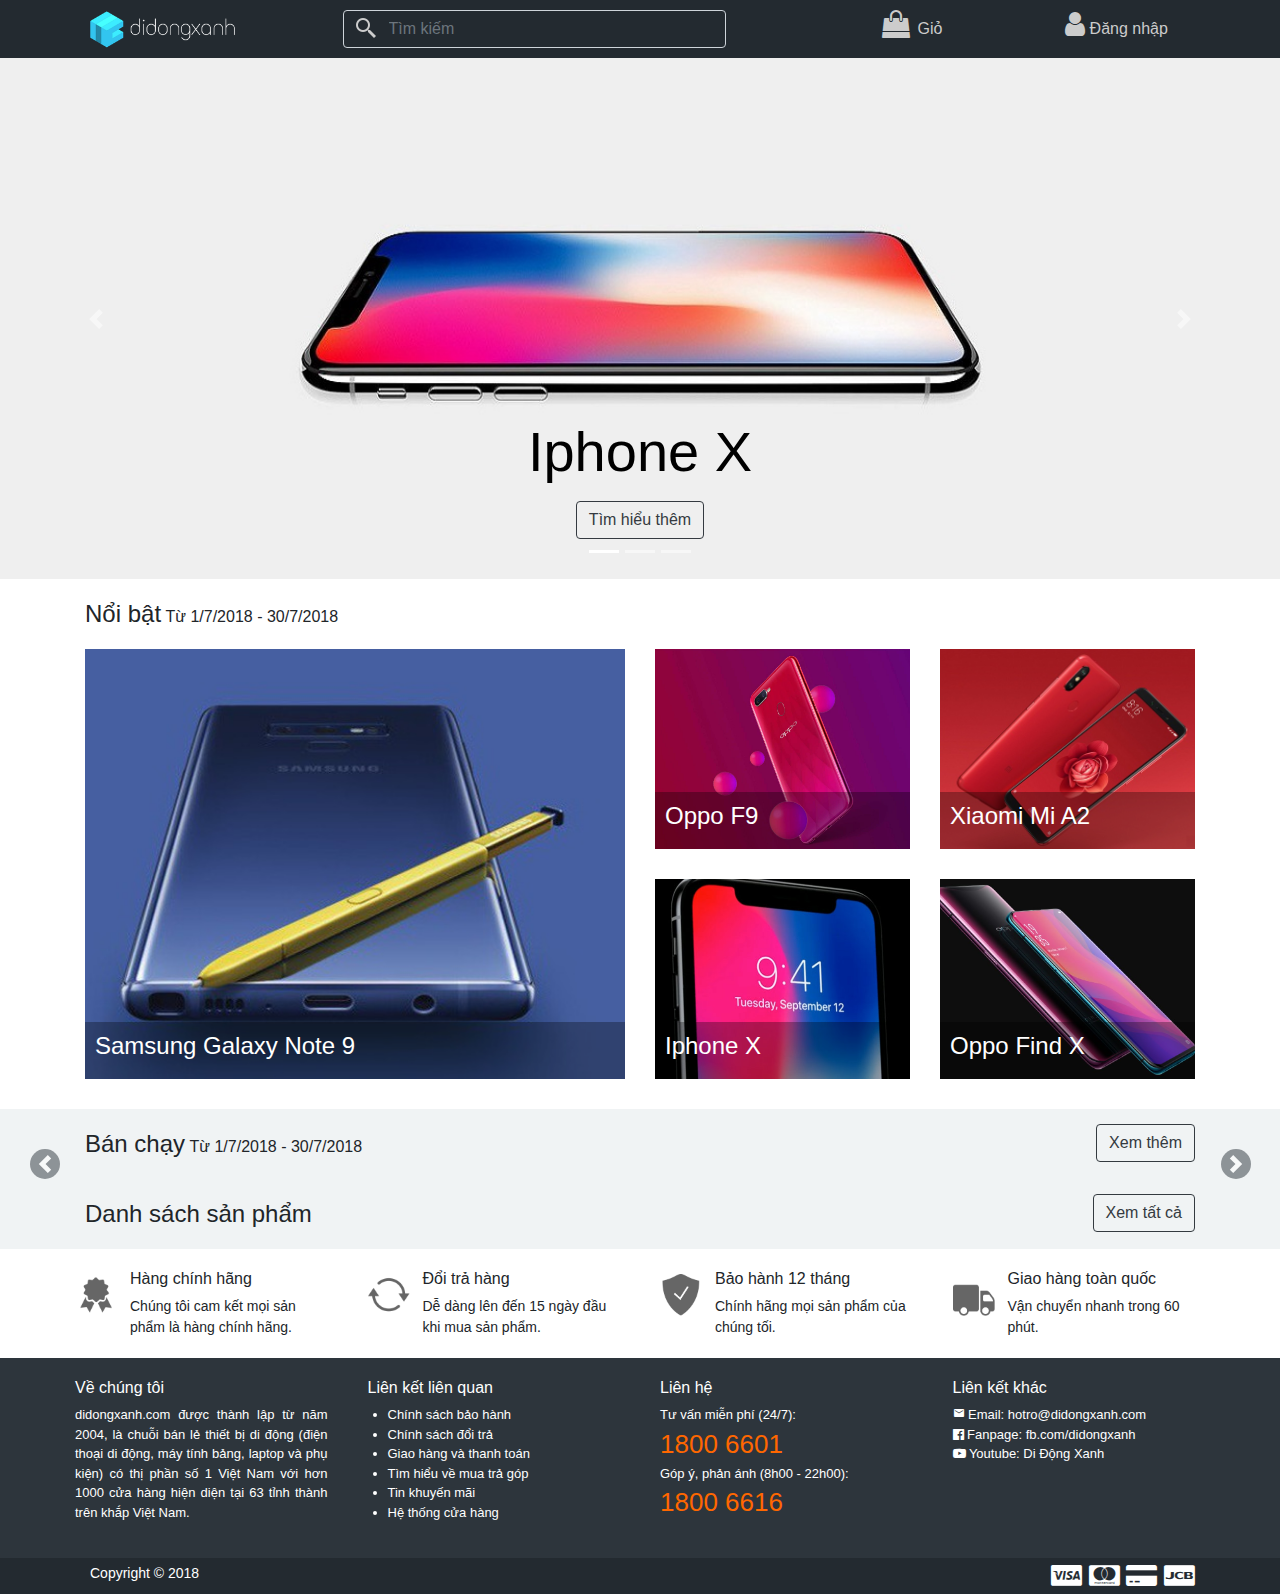
<file: site/view/home.html>
<!doctype html>
<html lang="en">
    <head>
        <title>Didongxanh | Trang chủ</title>
        <!-- Required meta tags -->
        <meta charset="utf-8">
        <meta name="viewport" content="width=device-width, initial-scale=1, shrink-to-fit=no">

        <!-- Bootstrap CSS -->
        <link rel ="shortcut icon" href="../../img/logo/favicon_Didongxanh.png">
        <link rel="stylesheet" href="https://maxcdn.bootstrapcdn.com/bootstrap/4.0.0/css/bootstrap.min.css">
        <link rel="stylesheet" href="https://cdnjs.cloudflare.com/ajax/libs/font-awesome/4.7.0/css/font-awesome.min.css">
        <link href="https://fonts.googleapis.com/icon?family=Material+Icons" rel="stylesheet">
        <link rel="stylesheet" href="../../public/css/style.css">
    </head>
    <body>
        <div class="topnav">
            <div class="container-fluid">
                <div class="row">
                    <div class="col-md-3">
                        <div class="logo-web">
                            <a href="home.html"><img src="../../img/logo/logo_Didongxanh_white.png" width="150px" height="auto"></a>
                        </div>
                    </div>
                    <div class="col-md-4">
                        <div class="search-nav">
                            <input id="search" class="form-control" type="text" style="position: relative;" placeholder="Tìm kiếm">
                            <ul class="list-group" id="result" style="margin-top: 15px"></ul>
                        </div>
                    </div>
                    <div class="col-md-2 col-sm-5 col-5">
                        <div class="bag-nav dropdown-bag">
                            <a href="checkout_cart.html" class="link-bag">
                                <i class="fa fa-shopping-bag" style="font-size: 28px;"></i>
                                <span class="text-bag">Giỏ</span>
                                <span class="badge badge-dark badge-pill" id="munber-bag"></span>
                            </a>
                            <div class="dropdown-bag-content">
                                <div style="background-color: #ff6700; height: 5px; border-radius: 3px 3px 0 0"></div>
                                <div class="list-group" id="dropdown-bag-content">
                                    
                                </div>
                            </div>
                        </div>
                    </div>
                    <div class="col-md-3 col-sm-7 col-7">
                        <div class="login-nav dropdown-login" id="displayLogin">

                        </div>
                    </div>
                </div>
            </div>
        </div>
        <nav class="navbar navbar-expand-md bg-dark navbar-dark">
            <a href="home.html" class="navbar-toggler" style="color: #ccc">Trang chủ</a>
            <button class="navbar-toggler" type="button" data-toggle="collapse" data-target="#collapsibleNavbar">
                <span class="navbar-toggler-icon"></span>
            </button>
            <div class="collapse navbar-collapse" id="collapsibleNavbar">
                <ul class="navbar-nav" id="navCompany">
                    
                </ul>
            </div>           
        </nav>
        <div id="carousel" class="carousel slide" data-ride="carousel">
            <ul class="carousel-indicators xiaomi-color">
                <li data-target="#carousel" data-slide-to="0" class="active"></li>
                <li data-target="#carousel" data-slide-to="1"></li>
                <li data-target="#carousel" data-slide-to="2"></li>
            </ul>
            <div class="carousel-inner">
                <div class="carousel-item active">
                    <img src="../../img/iphonex.jpg" alt="Xiaomi Mi Mix 2s" width="100%" height=auto>
                    <div class="carousel-caption black">
                        <p class="display-4">Iphone X</p>
                        <a href="product_detail.html?id=11" class="btn btn-outline-dark">Tìm hiểu thêm</a>
                    </div> 
                     
                </div>
                <div class="carousel-item">
                    <img src="../../img/mi_mix_2s.jpg" alt="Xiaomi Mi 8" width="100%" height=auto>
                    <div class="carousel-caption black">
                        <p class="display-4">Mi Mix 2s</p>
                        <a href="product_detail.html?id=23" class="btn btn-outline-dark">Tìm hiểu thêm</a>
                    </div>    
                </div>
                <div class="carousel-item">
                    <img src="../../img/galaxy_s9.jpg" alt="Xiaomi Mi Gaming Laptop" width="100%" height=auto>
                    <div class="carousel-caption">
                        <p class="display-4">Galaxy S9+</p>
                        <a href="product_detail.html?id=3" class="btn btn-outline-light text-dark" style="color:white !important;">Tìm hiểu thêm</a>
                    </div>
                </div>
            </div>
            <a class="carousel-control-prev" href="#carousel" data-slide="prev">
                <span class="carousel-control-prev-icon"></span>
            </a>
            <a class="carousel-control-next" href="#carousel" data-slide="next">
                <span class="carousel-control-next-icon"></span>
            </a>
        </div>
        <div class="container" style="padding-top: 15px; padding-bottom: 15px;">
            <div class="title-product">
                <h4 class="child-title-product">Nổi bật</h4>
                <p class="child-title-product">Từ 1/7/2018 - 30/7/2018</p>
            </div>
            <div class="row" id="content-highlights">
                <div class="col-md-6 col-sm-12">
                    <div class="container-product-highlights" style="height: 430px; background: url(../../img/note9_highlight.jpg) no-repeat; background-position: 50% 50%; background-size: cover;">
                        <div class="highlights-text">
                            <h4 style="color: white">Samsung Galaxy Note 9</h4>
                        </div>
                    </div>
                </div>
                <div class="col-md-6 col-sm-12">
                    <div class="row">
                        <div class="col-md-6 col-sm-6">
                            <div class="container-product-highlights" style="background: url(../../img/f9_highlight.jpg) no-repeat; background-position: 50% 50%; background-size: cover;">
                                <div class="highlights-text">
                                    <h4 style="color: white">Oppo F9</h4>
                                </div>
                            </div>
                        </div>
                        <div class="col-md-6 col-sm-6">
                            <div class="container-product-highlights" style="background: url(../../img/a2_highlight.jpg) no-repeat; background-position: 50% 50%; background-size: cover;">
                                <div class="highlights-text">
                                    <h4 style="color: white">Xiaomi Mi A2</h4>
                                </div>
                            </div>
                        </div>
                    </div>
                    <div class="row">
                        <div class="col-md-6 col-sm-6">
                            <div class="container-product-highlights" style="background: url(../../img/ipx_highlight.jpg) no-repeat; background-position: 50% 50%; background-size: cover;">
                                <div class="highlights-text">
                                    <h4 style="color: white">Iphone X</h4>
                                </div>
                            </div>
                        </div>
                        <div class="col-md-6 col-sm-6">
                            <div class="container-product-highlights" style="background: url(../../img/findx_highlight.jpg) no-repeat; background-position: 50% 50%; background-size: cover;">
                                <div class="highlights-text">
                                    <h4 style="color: white">Oppo Find X</h4>
                                </div>
                            </div>
                        </div>
                    </div>
                </div>
            </div>
        </div>
        <div class="container-trend">
            <div class="container">
                <div class="title-product">
                    <a href="product.html?hot=banchay" class="btn btn-outline-dark" style="float: right">Xem thêm</a>
                    <h4 class="child-title-product">Bán chạy</h4>
                    <p class="child-title-product">Từ 1/7/2018 - 30/7/2018</p>
                </div>
                <div id="carousel-highlights" class="carousel slide" data-ride="carousel">
                    <div class="carousel-inner">
                        <div class="carousel-item active">
                            <div class="row" id="carousel-1">

                            </div>                                
                        </div>
                        <div class="carousel-item">
                            <div class="row" id="carousel-2">
                                
                            </div>                                
                        </div>
                        <div class="carousel-item">
                            <div class="row" id="carousel-3">

                            </div>                                
                        </div>
                    </div>
                    <a class="carousel-control-prev prev-custom" href="#carousel-highlights" data-slide="prev">
                        <span class="carousel-control-prev-icon prev-icon-custom"></span>
                    </a>
                    <a class="carousel-control-next next-custom" href="#carousel-highlights" data-slide="next">
                        <span class="carousel-control-next-icon next-icon-custom"></span>
                    </a>
                </div>
            </div>
        </div>
        <div class="container-trend">
            <div class="container">
                <div class="title-product">
                    <a href="product.html?company=all" class="btn btn-outline-dark" style="float: right">Xem tất cả</a>
                    <h4 class="child-title-product">Danh sách sản phẩm</h4>
                </div>
                <div class="row" id="list-products">
                    
                </div>
            </div>
        </div>
        <div class="container-fluid container-footer-police">
            <div class="container container-police">
                <div class="row">
                    <div class="col-md-3 col-sm-6">
                        <div class="content-police">
                            <div class="float-left police-logo">
                                <img src="../../img/icon/certificate.png" height="42px" width="auto">
                            </div>
                            <div class="police-text">
                                <h6>Hàng chính hãng</h6>
                                <p>Chúng tôi cam kết mọi sản phẩm là hàng chính hãng.</p>
                            </div>
                        </div>
                    </div>
                    <div class="col-md-3 col-sm-6">
                        <div class="content-police">
                            <div class="float-left police-logo">
                                <img src="../../img/icon/refresh.png" height="42px" width="auto">
                            </div>
                            <div class="police-text">
                                <h6>Đổi trả hàng</h6>
                                <p>Dễ dàng lên đến 15 ngày đầu khi mua sản phẩm.</p>
                            </div>
                        </div>
                    </div>
                    <div class="col-md-3 col-sm-6">
                        <div class="content-police">
                            <div class="float-left police-logo">
                                <img src="../../img/icon/protect-filled.png" height="42px" width="auto">
                            </div>
                            <div class="police-text">
                                <h6>Bảo hành 12 tháng</h6>
                                <p>Chính hãng mọi sản phẩm của chúng tối.</p>
                            </div>
                        </div>
                    </div>
                    <div class="col-md-3 col-sm-6">
                        <div class="content-police">
                            <div class="float-left police-logo">
                                <img src="../../img/icon/itruck-filled.png" height="42px" width="auto">
                            </div>
                            <div class="police-text">
                                <h6>Giao hàng toàn quốc</h6>
                                <p>Vận chuyển nhanh trong 60 phút.</p>
                            </div>
                        </div>
                    </div>
                </div>
            </div>
        </div>
        <div class="container-fluid container-footer-about">
            <div class="container container-about">
                <div class="row">
                    <div class="col-md-3 col-sm-6">
                        <div class="content-about">
                            <div class="about-text">
                                <h6>Về chúng tôi</h6>
                                <p>didongxanh.com được thành lập từ năm 2004, là chuỗi bán lẻ thiết bị di động (điện thoại di động, máy tính bảng, laptop và phụ kiện) có thị phần số 1 Việt Nam với hơn 1000 cửa hàng hiện diện tại 63 tỉnh thành trên khắp Việt Nam.</p>
                            </div>
                        </div>
                    </div>
                    <div class="col-md-3 col-sm-6">
                        <div class="content-about">
                            <div class="about-text">
                                <h6>Liên kết liên quan</h6>
                                <ul style="padding-left: 20px;">
                                    <li>Chính sách bảo hành</li>
                                    <li>Chính sách đổi trả</li>
                                    <li>Giao hàng và thanh toán</li>
                                    <li>Tìm hiểu về mua trả góp</li>
                                    <li>Tin khuyến mãi</li>
                                    <li>Hệ thống cửa hàng</li>
                                </ul>
                            </div>
                        </div>
                    </div>
                    <div class="col-md-3 col-sm-6">
                        <div class="content-about">
                            <div class="about-text">
                                <h6>Liên hệ</h6>
                                <p>Tư vấn miễn phí (24/7):</p>
                                <span class="hotline">1800 6601</span>
                                <p>Góp ý, phản ánh (8h00 - 22h00):</p>
                                <span class="hotline">1800 6616</span>
                            </div>
                        </div>
                    </div>
                    <div class="col-md-3 col-sm-6">
                        <div class="content-about">
                            <div class="about-text" style="text-align: left">
                                <h6>Liên kết khác</h6>
                                <p><i class="material-icons" style="font-size: 12px">email</i>  Email: hotro@didongxanh.com</p>
                                <p><i class="fa fa-facebook-official"></i>  Fanpage: fb.com/didongxanh</p>
                                <p><i class="fa fa-youtube-play"></i>  Youtube: Di Động Xanh</p>
                            </div>
                        </div>
                    </div>
                </div>
            </div>
        </div>
        <div class="container-fluid container-footer-copyright">
            <div class="container container-copyright">
                <div class="row">
                    <div class="col-md-6 col-sm-6 col-6">
                        <div class="content-copyright">
                            <p>Copyright © 2018</p>
                        </div>
                    </div>
                    <div class="col-md-6 col-sm-6 col-6">
                        <div class="content-card">
                            <i class="fa fa-cc-visa"></i>
                            <i class="fa fa-cc-mastercard"></i>
                            <i class="fa fa-credit-card-alt"></i>
                            <i class="fa fa-cc-jcb"></i>
                        </div>
                    </div>
                </div>
            </div>
        </div>
        
        <!-- Optional JavaScript -->
        <!-- jQuery first, then Popper.js, then Bootstrap JS -->
        <script src="https://code.jquery.com/jquery-3.3.1.min.js"></script>
        <script src="https://cdnjs.cloudflare.com/ajax/libs/popper.js/1.12.9/umd/popper.min.js"></script>
        <script src="https://maxcdn.bootstrapcdn.com/bootstrap/4.0.0/js/bootstrap.min.js"></script>
        <script src="../../public/js/simple.money.format.js"></script>
        <script>
            $(document).ready(function(){
                $("#search").keyup(function(){
                    $("#result").empty();
                    var searchField = $("#search").val();
                    var expression = new RegExp(searchField, "i");
                    if(expression != "/(?:)/i" & expression != "/ /i" ){
                        $.getJSON('http://localhost:3000/product', function(data){
                            $.each($(data), function(i, value){
                                if(value.name.search(expression) != -1){
                                    $("#result").append(
                                        '<li class="list-group-item list-group-item-action">'+
                                            '<a href="product_detail.html?id='+value.id+'" style="text-decoration: none;">'+
                                                '<img src="'+value.imgCover+'" class="img-thumbnail float-left" " height="48px" width="48px">'+
                                                '<p class="text-result" style="color: black">'+value.name+'</p>'+
                                                '<p class="text-result text-muted text-muted-search">'+value.price+'</p>'+
                                            '</a>'+
                                        '</li>'                            
                                    );
                                }
                            });
                            $(".text-muted-search").simpleMoneyFormat();
                        });
                    }
                });
                
                var getUser = localStorage.getItem('username');
                if(getUser == null){
                    $("#displayLogin").empty();
                    $("#displayLogin").append(
                        '<a href="../../site/view/login.html" class="link-login">'+
                            '<i class="fa fa-user" style="font-size: 28px;"></i>'+
                            '<span class="text-login" id="text-login">Đăng nhập</span>'+
                        '</a>'
                    );
                }else{
                    $("#displayLogin").empty();
                    $("#displayLogin").append(
                        '<div class="link-login">'+
                            '<i class="fa fa-user" style="font-size: 28px;"></i>'+
                            '<span class="text-login" id="text-login">'+getUser+'</span>'+
                        '</div>'+
                        '<div class="dropdown-login-content">'+
                            '<a href="my_account.html" class="list-group-item list-group-item-action">Kiểm tra thông tin</a>'+
                            '<a href="#" id="logout" class="list-group-item list-group-item-action">Đăng xuất</a>'+
                        '</div>'
                    );
                    $("#logout").click(function(){
                        localStorage.removeItem("username");
                        location.reload();
                    });
                }
                
                $.getJSON('http://localhost:3000/companies', function(data){
                    $.each($(data), function(i, companies){
                        $("#all-companies").append(
                            '<li class="list-group-item list-group-item-action d-flex justify-content-between align-items-center">'+
                                '<a href="product.html?company='+companies.nameCompany+'" style="text-decoration: none; color: #495057">'+companies.nameCompany+'</a>'+
                                '<span class="badge badge-secondary badge-pill">'+companies.number+'</span>'+
                            '</li>'
                        );
                        $("#navCompany").append(
                            '<li class="nav-item" style="width:'+100/data.length+'%">'+
                                '<a class="nav-link" href="product.html?company='+companies.nameCompany+'">'+companies.nameCompany+'</a>'+
                            '</li>'
                        );
                    });
                });
                
                $.getJSON('http://localhost:3000/bag', function(){
                    var checkLogin = $("#text-login").text();
                    if(checkLogin == 'Đăng nhập'){
                        $("#dropdown-bag-content").append(
                            '<li class="list-group-item list-group-item-action not-login-bag">'+
                                '<img src="../../img/icon/not-login.png" width="48" height="48">'+
                                '<h6>Bạn chưa đăng nhập!</h6>'+
                                '<p style="font-size: 14px">Bạn có muốn đăng nhập để tiếp tục?</p>'+
                                '<a href="login.html" class="btn btn-outline-secondary">Đồng ý</a>'+
                            '</li>'  
                        );
                    }else{
                        $.getJSON('http://localhost:3000/bag?nameBag='+checkLogin, function(data){
                            $("#munber-bag").text(data.length);
                            if(data.length == 0){
                                $("#dropdown-bag-content").append(
                                    '<li class="list-group-item list-group-item-action not-login-bag">'+
                                        '<img src="../../img/icon/shopping-cart-empty.png" width="48" height="48">'+
                                        '<h6>Giỏ hàng trống!</h6>'+
                                        '<p style="font-size: 14px">Bạn có muốn tìm hiểu thêm các sản phẩm?</p>'+
                                        '<a href="product.html?company=all" class="btn btn-outline-secondary">Đồng ý</a>'+
                                    '</li>'  
                                );
                            }else{
                                $.each($(data), function(i, bag){                                
                                    $("#dropdown-bag-content").append(
                                        '<li class="list-group-item list-group-item-action">'+
                                            '<img src="'+bag.imgCover+'" class="img-thumbnail float-left" " height="46" width="46">'+
                                            '<p class="text-result" style="color: black">'+bag.name+' | '+bag.color+' <span class="badge badge-pill" style="background-color: #ff6700; color: white">'+bag.number+'</span></p>'+                
                                            '<p class="text-result text-muted">'+bag.price+'</p>'+
                                        '</li>'  
                                    );
                                });
                                $("#dropdown-bag-content").append(
                                    '<li class="list-group-item list-group-item-action" style="text-align: center">'+
                                        '<a href="checkout_cart.html" class="btn btn-outline-secondary">Xem chi tiết</a>'+
                                    '</li>'  
                                );
                                $(".text-muted").simpleMoneyFormat();
                            }                              
                        });  
                    }
                });

                $.getJSON('http://localhost:3000/product?hot=1&_start=0&_end=4', function(data){
                    $.each($(data), function(i, products){
                        if(products.hot == 1){
                            $("#carousel-1").append(
                                '<div class="col-md-3 col-sm-6 col-6">'+
                                    '<div class="container-product card">'+
                                        '<a href="product_detail.html?id='+products.id+'" style="text-decoration: none">'+
                                            '<div class="card-img-top img-product" style="background: url('+products.imgCover+') no-repeat; background-position: 50% 50%; background-size: cover;"></div>'+
                                            '<div class="card-body">'+
                                                '<h4 class="name-products">'+products.name+'</h4>'+
                                                '<h5 class="card-text price-product">'+products.price+'</h5>'+
                                            '</div>'+
                                            '<div class="overlay-product">'+
                                                '<div class="info-overlay-product">'+
                                                    '<h4 class="name-products" style="color: white">'+products.name+'</h4>'+
                                                    '<h5 class="card-text price-product">'+products.price+'</h5>'+
                                                    '<p class="specifications-product">Màn hình: '+products.specifications.screen+'</p>'+
                                                    '<p class="specifications-product">Hệ điều hành: '+products.specifications.os+'</p>'+
                                                    '<p class="specifications-product">Camera sau: '+products.specifications.endCamera+'</p>'+
                                                    '<p class="specifications-product">Camera trước: '+products.specifications.frontCamera+'</p>'+
                                                    '<p class="specifications-product">CPU: '+products.specifications.cpu+'</p>'+
                                                    '<p class="specifications-product">RAM: '+products.specifications.ram+'</p>'+
                                                    '<p class="specifications-product">Bộ nhớ trong: '+products.specifications.rom+'</p>'+
                                                    '<p class="specifications-product">Pin: '+products.specifications.battery+'</p>'+
                                                '</div>'+
                                            '</div>'+
                                        '</a>'+
                                    '</div>'+
                                '</div>'
                            );
                        }
                    });
                });
                $.getJSON('http://localhost:3000/product?hot=1&_start=4&_end=8', function(data){
                    $.each($(data), function(i, products){
                        if(products.hot == 1){
                            $("#carousel-2").append(
                                '<div class="col-md-3 col-sm-6 col-6">'+
                                    '<div class="container-product card">'+
                                        '<a href="product_detail.html?id='+products.id+'" style="text-decoration: none">'+
                                            '<div class="card-img-top img-product" style="background: url('+products.imgCover+') no-repeat; background-position: 50% 50%; background-size: cover;"></div>'+
                                            '<div class="card-body">'+
                                                '<h4 class="name-products">'+products.name+'</h4>'+
                                                '<h5 class="card-text price-product">'+products.price+'</h5>'+
                                            '</div>'+
                                            '<div class="overlay-product">'+
                                                '<div class="info-overlay-product">'+
                                                    '<h4 class="name-products" style="color: white">'+products.name+'</h4>'+
                                                    '<h5 class="card-text price-product">'+products.price+'</h5>'+
                                                    '<p class="specifications-product">Màn hình: '+products.specifications.screen+'</p>'+
                                                    '<p class="specifications-product">Hệ điều hành: '+products.specifications.os+'</p>'+
                                                    '<p class="specifications-product">Camera sau: '+products.specifications.endCamera+'</p>'+
                                                    '<p class="specifications-product">Camera trước: '+products.specifications.frontCamera+'</p>'+
                                                    '<p class="specifications-product">CPU: '+products.specifications.cpu+'</p>'+
                                                    '<p class="specifications-product">RAM: '+products.specifications.ram+'</p>'+
                                                    '<p class="specifications-product">Bộ nhớ trong: '+products.specifications.rom+'</p>'+
                                                    '<p class="specifications-product">Pin: '+products.specifications.battery+'</p>'+
                                                '</div>'+
                                            '</div>'+
                                        '</a>'+
                                    '</div>'+
                                '</div>'
                            );
                        }
                    });
                });
                $.getJSON('http://localhost:3000/product?hot=1&_start=8&_end=12', function(data){
                    $.each($(data), function(i, products){
                        if(products.hot == 1){
                            $("#carousel-3").append(
                                '<div class="col-md-3 col-sm-6 col-6">'+
                                    '<div class="container-product card">'+
                                        '<a href="product_detail.html?id='+products.id+'" style="text-decoration: none">'+
                                            '<div class="card-img-top img-product" style="background: url('+products.imgCover+') no-repeat; background-position: 50% 50%; background-size: cover;"></div>'+
                                            '<div class="card-body">'+
                                                '<h4 class="name-products">'+products.name+'</h4>'+
                                                '<h5 class="card-text price-product">'+products.price+'</h5>'+
                                            '</div>'+
                                            '<div class="overlay-product">'+
                                                '<div class="info-overlay-product">'+
                                                    '<h4 class="name-products" style="color: white">'+products.name+'</h4>'+
                                                    '<h5 class="card-text price-product">'+products.price+'</h5>'+
                                                    '<p class="specifications-product">Màn hình: '+products.specifications.screen+'</p>'+
                                                    '<p class="specifications-product">Hệ điều hành: '+products.specifications.os+'</p>'+
                                                    '<p class="specifications-product">Camera sau: '+products.specifications.endCamera+'</p>'+
                                                    '<p class="specifications-product">Camera trước: '+products.specifications.frontCamera+'</p>'+
                                                    '<p class="specifications-product">CPU: '+products.specifications.cpu+'</p>'+
                                                    '<p class="specifications-product">RAM: '+products.specifications.ram+'</p>'+
                                                    '<p class="specifications-product">Bộ nhớ trong: '+products.specifications.rom+'</p>'+
                                                    '<p class="specifications-product">Pin: '+products.specifications.battery+'</p>'+
                                                '</div>'+
                                            '</div>'+
                                        '</a>'+
                                    '</div>'+
                                '</div>'
                            );
                        }
                    });
                });

                $.getJSON('http://localhost:3000/product?_page=1&_limit=16', function(data){
                    $.each($(data), function(i, products){
                        $("#list-products").append(
                            '<div class="col-md-3 col-sm-6 col-6">'+
                                '<div class="container-product card">'+
                                    '<a href="product_detail.html?id='+products.id+'" style="text-decoration: none">'+
                                        '<div class="card-img-top img-product" style="background: url('+products.imgCover+') no-repeat; background-position: 50% 50%; background-size: cover;"></div>'+
                                        '<div class="card-body">'+
                                            '<h4 class="name-products">'+products.name+'</h4>'+
                                            '<h5 class="card-text price-product">'+products.price+'</h5>'+
                                        '</div>'+
                                        '<div class="overlay-product">'+
                                            '<div class="info-overlay-product">'+
                                                '<h4 class="name-products" style="color: white">'+products.name+'</h4>'+
                                                '<h5 class="card-text price-product">'+products.price+'</h5>'+
                                                '<p class="specifications-product">Màn hình: '+products.specifications.screen+'</p>'+
                                                '<p class="specifications-product">Hệ điều hành: '+products.specifications.os+'</p>'+
                                                '<p class="specifications-product">Camera sau: '+products.specifications.endCamera+'</p>'+
                                                '<p class="specifications-product">Camera trước: '+products.specifications.frontCamera+'</p>'+
                                                '<p class="specifications-product">CPU: '+products.specifications.cpu+'</p>'+
                                                '<p class="specifications-product">RAM: '+products.specifications.ram+'</p>'+
                                                '<p class="specifications-product">Bộ nhớ trong: '+products.specifications.rom+'</p>'+
                                                '<p class="specifications-product">Pin: '+products.specifications.battery+'</p>'+
                                            '</div>'+
                                        '</div>'+
                                    '</a>'+
                                '</div>'+
                            '</div>'
                        );
                    });
                    $(".price-product").simpleMoneyFormat();
                });
            });
        </script>
    </body>
</html>
</file>
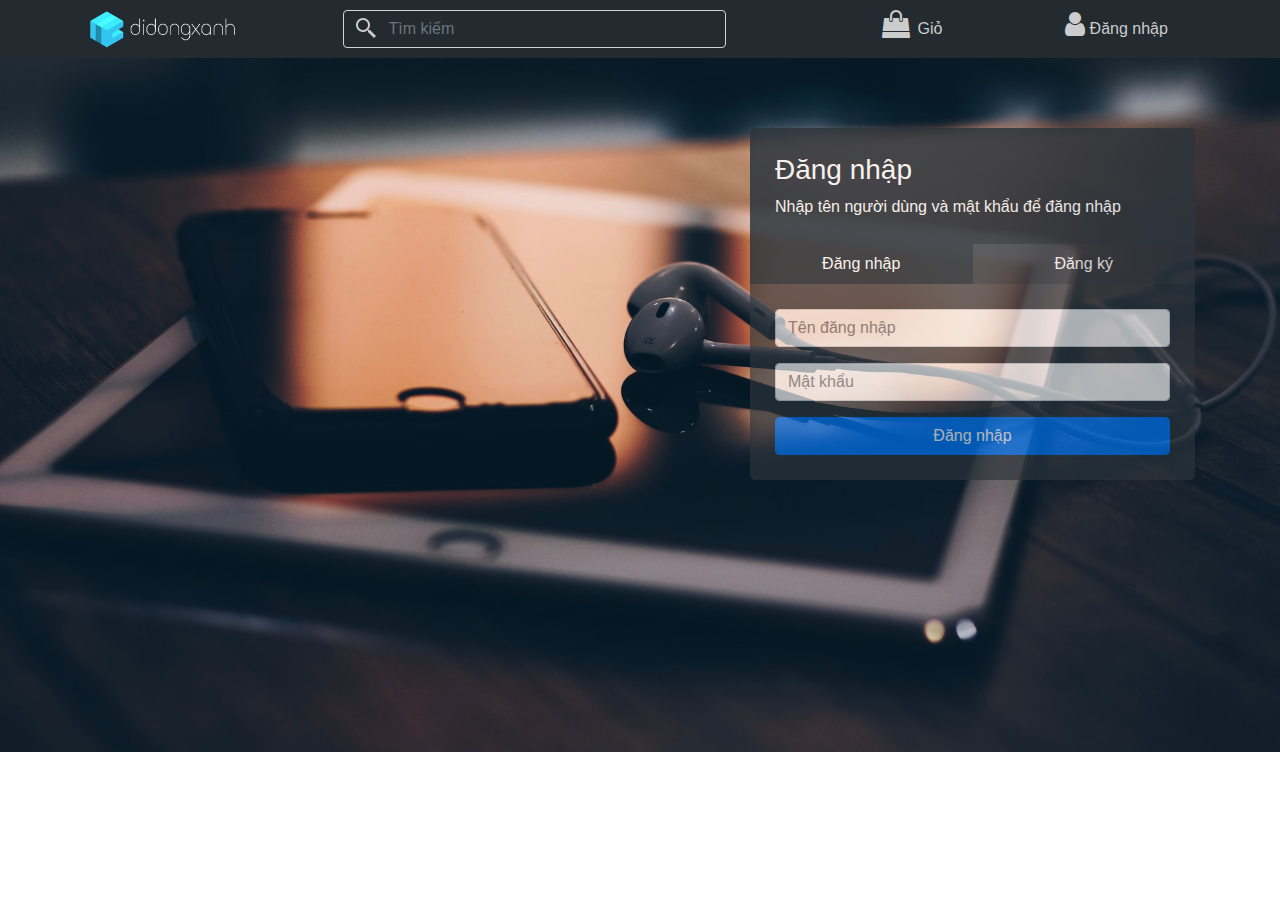
<file: site/view/login.html>
<!doctype html>
<html lang="en">
    <head>
        <title>Didongxanh | Đăng nhập</title>
        <!-- Required meta tags -->
        <meta charset="utf-8">
        <meta name="viewport" content="width=device-width, initial-scale=1, shrink-to-fit=no">

        <!-- Bootstrap CSS -->
        <link rel ="shortcut icon" href="../../img/logo/favicon_Didongxanh.png">
        <link rel="stylesheet" href="https://stackpath.bootstrapcdn.com/bootstrap/4.1.2/css/bootstrap.min.css">
        <link rel="stylesheet" href="https://cdnjs.cloudflare.com/ajax/libs/font-awesome/4.7.0/css/font-awesome.min.css">
        <link href="https://fonts.googleapis.com/icon?family=Material+Icons" rel="stylesheet">
        <link rel="stylesheet" href="../../public/css/style.css">
    </head>
    <body class="body-login">
        <div class="topnav">
            <div class="container-fluid">
                <div class="row">
                    <div class="col-md-3">
                        <div class="logo-web">
                            <a href="home.html"><img src="../../img/logo/logo_Didongxanh_white.png" width="150px" height="auto"></a>
                        </div>
                    </div>
                    <div class="col-md-4">
                        <div class="search-nav">
                            <input id="search" class="form-control" type="text" style="position: relative;" placeholder="Tìm kiếm">
                            <ul class="list-group" id="result" style="margin-top: 15px"></ul>
                        </div>
                    </div>
                    <div class="col-md-2 col-sm-5 col-5">
                        <div class="bag-nav dropdown-bag">
                            <a href="checkout_cart.html" class="link-bag">
                                <i class="fa fa-shopping-bag" style="font-size: 28px;"></i>
                                <span class="text-bag">Giỏ</span>
                                <span class="badge badge-dark badge-pill" id="munber-bag"></span>
                            </a>
                            <div class="dropdown-bag-content">
                                <div style="background-color: #ff6700; height: 5px; border-radius: 3px 3px 0 0"></div>
                                <div class="list-group" id="dropdown-bag-content">
                                    
                                </div>
                            </div>
                        </div>
                    </div>
                    <div class="col-md-3 col-sm-7 col-7">
                        <div class="login-nav dropdown-login" id="displayLogin">

                        </div>
                    </div>
                </div>
            </div>
        </div>
        <div class="container container-login">
            <div class="row">
                <div class="col-md-7"></div>
                <div class="col-md-5">
                    <div class="container-form-login">
                        <div class="container-login-head" id="head-signin">
                            <h3>Đăng nhập</h3>
                            <span>Nhập tên người dùng và mật khẩu để đăng nhập</span>
                        </div>
                        <div class="container-login-head" id="head-signup" style="display: none">
                            <h3>Đăng ký</h3>
                            <span>nhập vào mẫu dưới đây để đăng ký tài khoản</span>
                        </div>
                        <div class="tab-login">
                            <div id="tab-sign-in" class="tab-sign-in tab-login-active">
                                Đăng nhập
                            </div>
                             <div id="tab-sign-up" class="tab-sign-up">
                                Đăng ký
                            </div>
                        </div>
                        <div class="container-login-main form-group">
                            <form id="signin">
                                <div class="form-group">
                                    <input type="text" class="form-control" name="usernameSignIn" id="usernameSignIn" placeholder="Tên đăng nhập">
                                    <span class="error-pattern-login"></span>
                                </div>
                                <div class="form-group">
                                    <input type="password" class="form-control" name="passwordSignIn" id="passwordSignIn" placeholder="Mật khẩu">
                                    <span class="error-pattern-login"></span>
                                </div>
                                <input type="button" id="submitSignIn" class="btn btn-primary form-control" value="Đăng nhập">
                            </form>
                            <form id="signup" style="display: none">
                                <div class="form-group">
                                    <input type="text" class="form-control" name="fullNameSignUp" id="fullNameSignUp" placeholder="Họ và tên">
                                    <span class="error-pattern-login"></span>
                                </div>
                                <div class="form-group">
                                    <input type="text" class="form-control" name="usernameSignUp" id="usernameSignUp" placeholder="Tên đăng nhập">
                                    <span class="error-pattern-login"></span>
                                </div>
                                <div class="form-group">
                                    <input type="password" class="form-control" name="passwordSignUp" id="passwordSignUp" placeholder="Mật khẩu">
                                    <span class="error-pattern-login"></span>
                                </div>
                                <div class="form-group">
                                    <input type="password" class="form-control" name="prePasswordSignUp" id="prePasswordSignUp" placeholder="Nhập lại mật khẩu">
                                    <span class="error-pattern-login"></span>
                                </div>
                                <div class="form-group">
                                    <input type="text" class="form-control" name="emailSignUp" id="emailSignUp" placeholder="Nhập Email">
                                    <span class="error-pattern-login"></span>
                                </div>
                                <input type="button" id="submitSignUp" class="btn btn-primary form-control" value="Đăng ký">
                            </form>
                            <div class="test"></div>
                        </div>
                    </div>
                </div>
            </div>
        </div>
        <!-- Optional JavaScript -->
        <!-- jQuery first, then Popper.js, then Bootstrap JS -->
        <script src="https://code.jquery.com/jquery-3.3.1.min.js"></script>
        <script src="https://cdnjs.cloudflare.com/ajax/libs/popper.js/1.14.3/umd/popper.min.js"></script>
        <script src="https://stackpath.bootstrapcdn.com/bootstrap/4.1.2/js/bootstrap.min.js"></script>
        <script src="../../public/js/simple.money.format.js"></script>
        <script>
            $(document).ready(function(){
                $("#search").keyup(function(){
                    $("#result").empty();
                    var searchField = $("#search").val();
                    var expression = new RegExp(searchField, "i");
                    if(expression != "/(?:)/i" & expression != "/ /i" ){
                        $.getJSON('http://localhost:3000/product', function(data){
                            $.each($(data), function(i, value){
                                if(value.name.search(expression) != -1){
                                    $("#result").append(
                                        '<li class="list-group-item list-group-item-action">'+
                                            '<a href="product_detail.html?id='+value.id+'" style="text-decoration: none;">'+
                                                '<img src="'+value.imgCover+'" class="img-thumbnail float-left" " height="48" width="48">'+
                                                '<p class="text-result" style="color: black">'+value.name+'</p>'+
                                                '<p class="text-result text-muted text-muted-search">'+value.price+'</p>'+
                                            '</a>'+
                                        '</li>'                            
                                    );
                                }
                            });
                            $(".text-muted-search").simpleMoneyFormat();
                        });
                    }
                });

                var getUser = localStorage.getItem('username');
                if(getUser == null){
                    
                    $("#displayLogin").append(
                        '<a href="../../site/view/login.html" class="link-login">'+
                            '<i class="fa fa-user" style="font-size: 28px;"></i>'+
                            '<span class="text-login" id="text-login">Đăng nhập</span>'+
                        '</a>'
                    );
                }else{
                    $("#displayLogin").empty();
                    $("#displayLogin").append(
                        '<div class="link-login">'+
                            '<i class="fa fa-user" style="font-size: 28px;"></i>'+
                            '<span class="text-login" id="text-login">'+getUser+'</span>'+
                        '</div>'+
                        '<div class="dropdown-login-content">'+
                            '<a href="my_account.html" class="list-group-item list-group-item-action">Kiểm tra thông tin</a>'+
                            '<a href="#" id="logout" class="list-group-item list-group-item-action">Đăng xuất</a>'+
                        '</div>'
                    );
                    $("#logout").click(function(){
                        localStorage.removeItem("username");
                        location.reload();
                    });
                }

                $.getJSON('http://localhost:3000/bag', function(){
                    var checkLogin = $("#text-login").text();
                    if(checkLogin == 'Đăng nhập'){
                        $("#dropdown-bag-content").append(
                            '<li class="list-group-item list-group-item-action not-login-bag">'+
                                '<img src="../../img/icon/not-login.png" width="48" height="48">'+
                                '<h6>Bạn chưa đăng nhập!</h6>'+
                                '<p style="font-size: 14px">Bạn có muốn đăng nhập để tiếp tục?</p>'+
                                '<a href="login.html" class="btn btn-outline-secondary">Đồng ý</a>'+
                            '</li>'  
                        );
                    }else{
                        $.getJSON('http://localhost:3000/bag?nameBag='+checkLogin, function(data){
                            $("#munber-bag").text(data.length);
                            if(data.length == 0){
                                $("#dropdown-bag-content").append(
                                    '<li class="list-group-item list-group-item-action not-login-bag">'+
                                        '<img src="../../img/icon/shopping-cart-empty.png" width="48" height="48">'+
                                        '<h6>Giỏ hàng trống!</h6>'+
                                        '<p style="font-size: 14px">Bạn có muốn tìm hiểu thêm các sản phẩm?</p>'+
                                        '<a href="product.html?company=all" class="btn btn-outline-secondary">Đồng ý</a>'+
                                    '</li>'  
                                );
                            }else{
                                $.each($(data), function(i, bag){                                
                                    $("#dropdown-bag-content").append(
                                        '<li class="list-group-item list-group-item-action">'+
                                            '<img src="'+bag.imgCover+'" class="img-thumbnail float-left" " height="46" width="46">'+
                                            '<p class="text-result" style="color: black">'+bag.name+' | '+bag.color+' <span class="badge badge-pill" style="background-color: #ff6700; color: white">'+bag.number+'</span></p>'+                
                                            '<p class="text-result text-muted">'+bag.price+'</p>'+
                                        '</li>'  
                                    );
                                });
                                $("#dropdown-bag-content").append(
                                    '<li class="list-group-item list-group-item-action" style="text-align: center">'+
                                        '<a href="checkout_cart.html" class="btn btn-outline-secondary">Xem chi tiết</a>'+
                                    '</li>'  
                                );
                                $(".text-muted").simpleMoneyFormat();
                            }                              
                        });  
                    }
                }); 

                $("#tab-sign-in").click(function(){
                    $("#tab-sign-up").removeClass("tab-login-active");
                    $("#tab-sign-in").addClass("tab-login-active");
                    $("#head-signup").hide();
                    $("#signup").hide();
                    $("#head-signin").show();
                    $("#signin").show();
                });
                $("#tab-sign-up").click(function(){
                    $("#tab-sign-in").removeClass("tab-login-active");
                    $("#tab-sign-up").addClass("tab-login-active");
                    $("#head-signin").hide();
                    $("#signin").hide();
                    $("#head-signup").show();
                    $("#signup").show();
                });

                $("#submitSignUp").click(function(){
                    $.getJSON('http://localhost:3000/user', function(data){
                        $.each($(data), function(i, user){
                            var isValid = true;
                            var fullNamePattern = /[A-za-z]{3}/;
                            var userNamePattern = /[A-Za-z0-9]{3}/;
                            var emailPattern = /\b[A-Za-z0-9._%+-]+@[A-Za-z0-9.-]+\.[A-Za-z]{2,4}\b/;
                            var fullName = $("#fullNameSignUp").val().trim();;
                            var userName = $("#usernameSignUp").val().trim();
                            var password = $("#passwordSignUp").val();
                            var prePassword = $("#prePasswordSignUp").val();
                            var email = $("#emailSignUp").val().trim();
                            if(fullName == ''){
                                isValid = false;
                                $("#fullNameSignUp").css('border', '1px solid red');
                                $("#fullNameSignUp").next().text('Bạn chưa nhập tên!');
                            }else if(!fullNamePattern.test(fullName)){
                                isValid = false;
                                $("#fullNameSignUp").css('border', '1px solid red');
                                $("#fullNameSignUp").next().text('Tên của bạn quá ngắn!');
                            }else{
                                $("#fullNameSignUp").css('border', '1px solid #ced4da');
                                $("#fullNameSignUp").next().text('');
                            }

                            if(userName == ''){
                                isValid = false;
                                $("#usernameSignUp").css('border', '1px solid red');
                                $("#usernameSignUp").next().text('Bạn chưa nhập tên đăng nhập!');
                            }else if(!userNamePattern.test(userName)){
                                isValid = false;
                                $("#usernameSignUp").css('border', '1px solid red');
                                $("#usernameSignUp").next().text('Tên đăng nhập của bạn quá ngắn!');
                            }else if(userName == user.userName){
                                $("#usernameSignUp").css('border', '1px solid red');
                                $("#usernameSignUp").next().text('Tên đăng nhập của bạn đã tồn lại!');
                            }else{
                                $("#usernameSignUp").css('border', '1px solid #ced4da');
                                $("#usernameSignUp").next().text('');
                            }

                            if(password == ''){
                                isValid = false;
                                $("#passwordSignUp").css('border', '1px solid red');
                                $("#passwordSignUp").next().text('Bạn chưa nhập mật khẩu!');
                            }else{
                                $("#passwordSignUp").css('border', '1px solid #ced4da');
                                $("#passwordSignUp").next().text('');
                            }

                            if(prePassword == ''){
                                isValid = false;
                                $("#prePasswordSignUp").css('border', '1px solid red');
                                $("#prePasswordSignUp").next().text('Bạn chưa xác minh lại mật khẩu!');
                            }else if(prePassword != password){
                                isValid = false;
                                $("#prePasswordSignUp").css('border', '1px solid red');
                                $("#prePasswordSignUp").next().text('Mật khẩu của bạn không trùng khớp!');
                            }else{
                                $("#prePasswordSignUp").css('border', '1px solid #ced4da');
                                $("#prePasswordSignUp").next().text('');
                            }

                            if(email == ''){
                                isValid = false;
                                $("#emailSignUp").css('border', '1px solid red');
                                $("#emailSignUp").next().text('Bạn chưa nhập email!');
                            }else if(!emailPattern.test(email)){
                                isValid = false;
                                $("#emailSignUp").css('border', '1px solid red');  
                                $("#emailSignUp").next().text('Email của bạn không đúng định dạng!');                     
                            }else if(email == user.email){
                                $("#emailSignUp").css('border', '1px solid red');
                                $("#emailSignUp").next().text('Email của bạn đã tồn lại!');
                            }else{
                                $("#emailSignUp").css('border', '1px solid #ced4da');
                                $("#emailSignUp").next().text('');
                            }

                            if(isValid == true){
                                $.ajax({
                                    type: 'POST',
                                    url: 'http://localhost:3000/user',
                                    data: {
                                        fullName: fullName,
                                        userName: userName,
                                        password: password,
                                        email: email
                                    },
                                    success: function(data) { 
                                        alert('Đã đăng ký thành công!'); 
                                    },
                                    dataType: 'json'
                                });    
                            }
                        });
                    });
                });
                $("#submitSignIn").click(function(){                   
                    var isValid = true;
                    var userName = $("#usernameSignIn").val().trim();
                    var password = $("#passwordSignIn").val();
                    if($("#text-login").text() != 'Đăng nhập'){
                        alert('Bạn phải đăng xuất tài khoản hiện tại!'); 
                    }else{
                        if(userName == ''){
                            isValid = false;
                            $("#usernameSignIn").css('border', '1px solid red');
                            $("#usernameSignIn").next().text('Bạn chưa nhập tên đăng nhập!');
                        }else{
                            $("#usernameSignIn").css('border', '1px solid #ced4da');
                            $("#usernameSignIn").next().text('');
                        }
                        
                        if(password == ''){
                            isValid = false;
                            $("#passwordSignIn").css('border', '1px solid red');
                            $("#passwordSignIn").next().text('Bạn chưa nhập mật khẩu!');
                        }else{
                            $("#passwordSignIn").css('border', '1px solid #ced4da');
                            $("#passwordSignIn").next().text('');
                        }
                        if($("#text-login").text() != 'Đăng nhập'){
                            isValid = false;
                            alert('Bạn phải đăng xuất tài khoản hiện tại!'); 
                        }
                            
                        if(isValid == true){
                            $.getJSON('http://localhost:3000/user', function(data){    
                                $.each($(data), function(i, user){    
                                    if(user.userName == userName & user.password == password){
                                        $("#passwordSignIn").next().text('');
                                        localStorage.setItem('username', userName);
                                        $(location).attr('href', 'home.html'); 
                                    }else{
                                        $("#passwordSignIn").next().text('Tên đăng nhập hoặc mật khẩu của bạn không đúng!');
                                    }
                                });
                            });
                        }
                    }
                });
            });
        </script>
    </body>
</html>
</file>
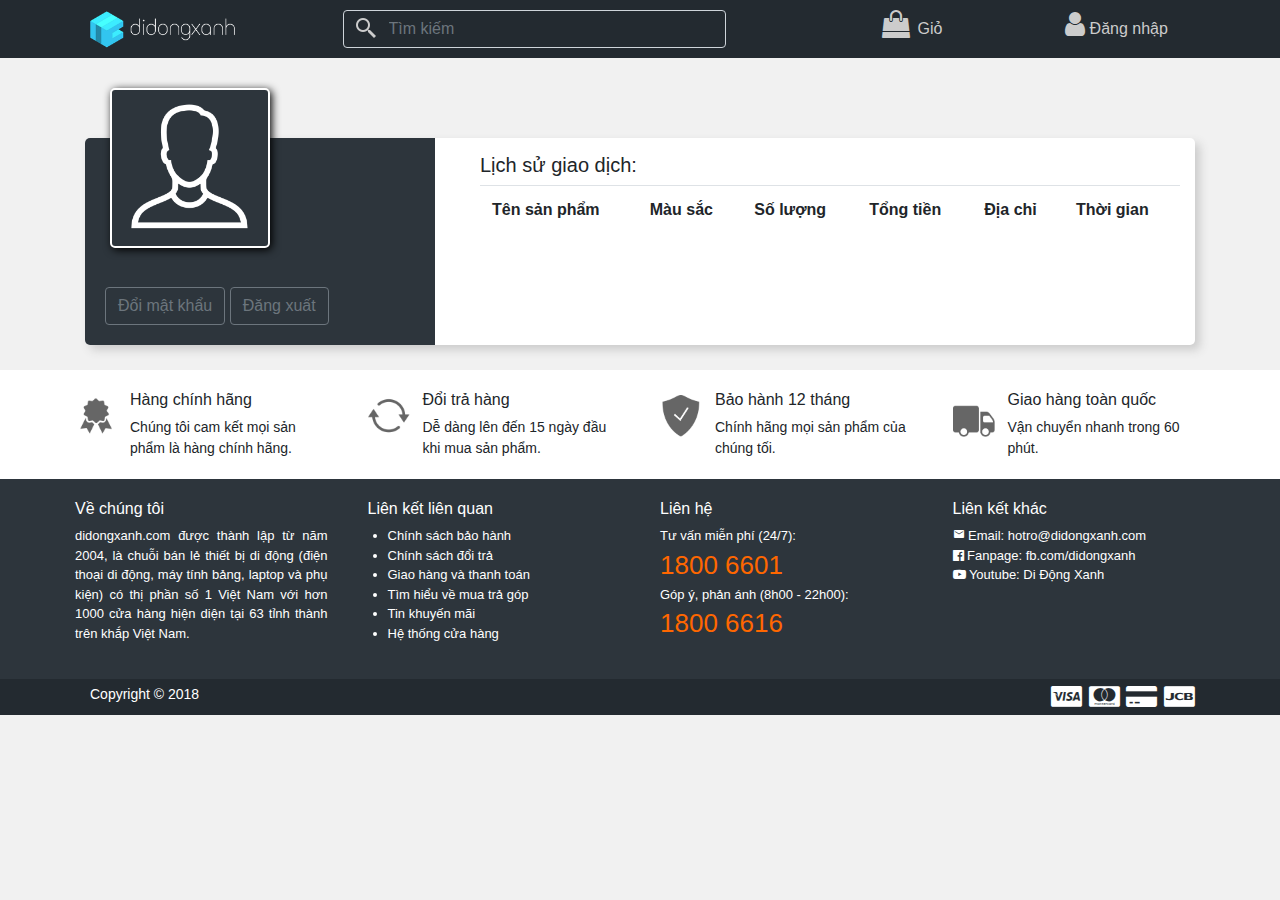
<file: site/view/my_account.html>
<!doctype html>
<html lang="en">
    <head>
        <title>Didongxanh | Tài khoản</title>
        <!-- Required meta tags -->
        <meta charset="utf-8">
        <meta name="viewport" content="width=device-width, initial-scale=1, shrink-to-fit=no">

        <!-- Bootstrap CSS -->
        <link rel ="shortcut icon" href="../../img/logo/favicon_Didongxanh.png">
        <link rel="stylesheet" href="https://stackpath.bootstrapcdn.com/bootstrap/4.1.2/css/bootstrap.min.css">
        <link rel="stylesheet" href="https://cdnjs.cloudflare.com/ajax/libs/font-awesome/4.7.0/css/font-awesome.min.css">
        <link href="https://fonts.googleapis.com/icon?family=Material+Icons" rel="stylesheet">
        <link rel="stylesheet" href="../../public/css/style.css" rel="stylesheet">
    </head>
    <body style="background-color: #f1f1f1">
        <div class="topnav">
            <div class="container-fluid">
                <div class="row">
                    <div class="col-md-3">
                        <div class="logo-web">
                            <a href="home.html"><img src="../../img/logo/logo_Didongxanh_white.png" width="150px" height="auto"></a>
                        </div>
                    </div>
                    <div class="col-md-4">
                        <div class="search-nav">
                            <input id="search" class="form-control" type="text" style="position: relative;" placeholder="Tìm kiếm">
                            <ul class="list-group" id="result" style="margin-top: 15px"></ul>
                        </div>
                    </div>
                    <div class="col-md-2 col-sm-5 col-5">
                        <div class="bag-nav dropdown-bag">
                            <a href="checkout_cart.html" class="link-bag">
                                <i class="fa fa-shopping-bag" style="font-size: 28px;"></i>
                                <span class="text-bag">Giỏ</span>
                                <span class="badge badge-dark badge-pill" id="munber-bag"></span>
                            </a>
                            <div class="dropdown-bag-content">
                                <div style="background-color: #ff6700; height: 5px; border-radius: 3px 3px 0 0"></div>
                                <div class="list-group" id="dropdown-bag-content">
                                    
                                </div>
                            </div>
                        </div>
                    </div>
                    <div class="col-md-3 col-sm-7 col-7">
                        <div class="login-nav dropdown-login" id="displayLogin">

                        </div>
                    </div>
                </div>
            </div>
        </div>
        <nav class="navbar navbar-expand-md bg-dark navbar-dark">
            <a href="home.html" class="navbar-toggler" style="color: #ccc">Trang chủ</a>
            <button class="navbar-toggler" type="button" data-toggle="collapse" data-target="#collapsibleNavbar">
                <span class="navbar-toggler-icon"></span>
            </button>
            <div class="collapse navbar-collapse" id="collapsibleNavbar">
                <ul class="navbar-nav" id="navCompany">
                    
                </ul>
            </div>           
        </nav>
        <div class="container">
            <div class="container-myaccount">
                <div class="row">
                    <div class="col-md-4">
                        <div class="container-user-info">
                            <div class="avatar">
                                <img src="../../img/icon/userAvatar.png" class="rounded" width="100%" height="auto">
                            </div>
                            <div class="content-user-info">
                                <h4 id="displayUserName"></h4>
                                <p id="displayFullName"></p>
                                <p id="displayEmailUser"></p>
                                <a href="#" class="btn btn-outline-secondary mt-2">Đổi mật khẩu</a>
                                <a href="#" class="btn btn-outline-secondary mt-2">Đăng xuất</a>
                            </div>
                        </div>
                    </div>
                    <div class="col-md-8">
                        <div class="container-history-payment">
                            <div>
                                <h5>Lịch sử giao dịch:</h5>
                            </div>
                            <div class="table-responsive">
                                <table class="table table-hover" id="history-payment">
                                    <tr>
                                        <th colspan="2">Tên sản phẩm</th>
                                        <th>Màu sắc</th>
                                        <th>Số lượng</th>
                                        <th>Tổng tiền</th>
                                        <th>Địa chỉ</th>
                                        <th>Thời gian</th>
                                    </tr>
                                </table>
                            </div>
                        </div>
                    </div>
                </div>
            </div>
        </div>
        <div class="container-fluid container-footer-police">
            <div class="container container-police">
                <div class="row">
                    <div class="col-md-3 col-sm-6">
                        <div class="content-police">
                            <div class="float-left police-logo">
                                <img src="../../img/icon/certificate.png" height="42px" width="auto">
                            </div>
                            <div class="police-text">
                                <h6>Hàng chính hãng</h6>
                                <p>Chúng tôi cam kết mọi sản phẩm là hàng chính hãng.</p>
                            </div>
                        </div>
                    </div>
                    <div class="col-md-3 col-sm-6">
                        <div class="content-police">
                            <div class="float-left police-logo">
                                <img src="../../img/icon/refresh.png" height="42px" width="auto">
                            </div>
                            <div class="police-text">
                                <h6>Đổi trả hàng</h6>
                                <p>Dễ dàng lên đến 15 ngày đầu khi mua sản phẩm.</p>
                            </div>
                        </div>
                    </div>
                    <div class="col-md-3 col-sm-6">
                        <div class="content-police">
                            <div class="float-left police-logo">
                                <img src="../../img/icon/protect-filled.png" height="42px" width="auto">
                            </div>
                            <div class="police-text">
                                <h6>Bảo hành 12 tháng</h6>
                                <p>Chính hãng mọi sản phẩm của chúng tối.</p>
                            </div>
                        </div>
                    </div>
                    <div class="col-md-3 col-sm-6">
                        <div class="content-police">
                            <div class="float-left police-logo">
                                <img src="../../img/icon/itruck-filled.png" height="42px" width="auto">
                            </div>
                            <div class="police-text">
                                <h6>Giao hàng toàn quốc</h6>
                                <p>Vận chuyển nhanh trong 60 phút.</p>
                            </div>
                        </div>
                    </div>
                </div>
            </div>
        </div>
        <div class="container-fluid container-footer-about">
            <div class="container container-about">
                <div class="row">
                    <div class="col-md-3 col-sm-6">
                        <div class="content-about">
                            <div class="about-text">
                                <h6>Về chúng tôi</h6>
                                <p>didongxanh.com được thành lập từ năm 2004, là chuỗi bán lẻ thiết bị di động (điện thoại di động, máy tính bảng, laptop và phụ kiện) có thị phần số 1 Việt Nam với hơn 1000 cửa hàng hiện diện tại 63 tỉnh thành trên khắp Việt Nam.</p>
                            </div>
                        </div>
                    </div>
                    <div class="col-md-3 col-sm-6">
                        <div class="content-about">
                            <div class="about-text">
                                <h6>Liên kết liên quan</h6>
                                <ul style="padding-left: 20px;">
                                    <li>Chính sách bảo hành</li>
                                    <li>Chính sách đổi trả</li>
                                    <li>Giao hàng và thanh toán</li>
                                    <li>Tìm hiểu về mua trả góp</li>
                                    <li>Tin khuyến mãi</li>
                                    <li>Hệ thống cửa hàng</li>
                                </ul>
                            </div>
                        </div>
                    </div>
                    <div class="col-md-3 col-sm-6">
                        <div class="content-about">
                            <div class="about-text">
                                <h6>Liên hệ</h6>
                                <p>Tư vấn miễn phí (24/7):</p>
                                <span class="hotline">1800 6601</span>
                                <p>Góp ý, phản ánh (8h00 - 22h00):</p>
                                <span class="hotline">1800 6616</span>
                            </div>
                        </div>
                    </div>
                    <div class="col-md-3 col-sm-6">
                        <div class="content-about">
                            <div class="about-text" style="text-align: left">
                                <h6>Liên kết khác</h6>
                                <p><i class="material-icons" style="font-size: 12px">email</i>  Email: hotro@didongxanh.com</p>
                                <p><i class="fa fa-facebook-official"></i>  Fanpage: fb.com/didongxanh</p>
                                <p><i class="fa fa-youtube-play"></i>  Youtube: Di Động Xanh</p>
                            </div>
                        </div>
                    </div>
                </div>
            </div>
        </div>
        <div class="container-fluid container-footer-copyright">
            <div class="container container-copyright">
                <div class="row">
                    <div class="col-md-6 col-sm-6 col-6">
                        <div class="content-copyright">
                            <p>Copyright © 2018</p>
                        </div>
                    </div>
                    <div class="col-md-6 col-sm-6 col-6">
                        <div class="content-card">
                            <i class="fa fa-cc-visa"></i>
                            <i class="fa fa-cc-mastercard"></i>
                            <i class="fa fa-credit-card-alt"></i>
                            <i class="fa fa-cc-jcb"></i>
                        </div>
                    </div>
                </div>
            </div>
        </div>
        <!-- Optional JavaScript -->
        <!-- jQuery first, then Popper.js, then Bootstrap JS -->
        <script src="https://code.jquery.com/jquery-3.3.1.min.js"></script>
        <script src="https://cdnjs.cloudflare.com/ajax/libs/popper.js/1.14.3/umd/popper.min.js"></script>
        <script src="https://stackpath.bootstrapcdn.com/bootstrap/4.1.2/js/bootstrap.min.js"></script>
        <script src="../../public/js/simple.money.format.js"></script>
        <script>
            $(document).ready(function(){
                $("#search").keyup(function(){
                    $("#result").empty();
                    var searchField = $("#search").val();
                    var expression = new RegExp(searchField, "i");
                    if(expression != "/(?:)/i" & expression != "/ /i" ){
                        $.getJSON('http://localhost:3000/product', function(data){
                            $.each($(data), function(i, value){
                                if(value.name.search(expression) != -1){
                                    $("#result").append(
                                        '<li class="list-group-item list-group-item-action">'+
                                            '<a href="product_detail.html?id='+value.id+'" style="text-decoration: none;">'+
                                                '<img src="'+value.imgCover+'" class="img-thumbnail float-left" " height="48" width="48">'+
                                                '<p class="text-result" style="color: black">'+value.name+'</p>'+
                                                '<p class="text-result text-muted text-muted-search">'+value.price+'</p>'+
                                            '</a>'+
                                        '</li>'                            
                                    );
                                }
                            });
                            $(".text-muted-search").simpleMoneyFormat();
                        });
                    }
                });

                var getUser = localStorage.getItem('username');
                if(getUser == null){
                    
                    $("#displayLogin").append(
                        '<a href="../../site/view/login.html" class="link-login">'+
                            '<i class="fa fa-user" style="font-size: 28px;"></i>'+
                            '<span class="text-login" id="text-login">Đăng nhập</span>'+
                        '</a>'
                    );
                }else{
                    
                    $("#displayLogin").append(
                        '<div class="link-login">'+
                            '<i class="fa fa-user" style="font-size: 28px;"></i>'+
                            '<span class="text-login" id="text-login">'+getUser+'</span>'+
                        '</div>'+
                        '<div class="dropdown-login-content">'+
                            '<a href="my_account.html" class="list-group-item list-group-item-action">Kiểm tra thông tin</a>'+
                            '<a href="#" id="logout" class="list-group-item list-group-item-action">Đăng xuất</a>'+
                        '</div>'
                    );
                    $("#logout").click(function(){
                        localStorage.removeItem("username");
                        location.reload();
                    });
                }

                $.getJSON('http://localhost:3000/user?userName='+getUser, function(data){
                    $.each($(data), function(i, user){
                        $("#displayUserName").text('#'+user.userName);
                        $("#displayFullName").text('Họ và tên: '+user.fullName);
                        $("#displayEmailUser").text('Email: '+user.email);
                    });
                });

                $.getJSON('http://localhost:3000/companies', function(data){
                    $.each($(data), function(i, companies){
                        $("#navCompany").append(
                            '<li class="nav-item" style="width:'+100/data.length+'%">'+
                                '<a class="nav-link" href="product.html?company='+companies.nameCompany+'">'+companies.nameCompany+'</a>'+
                            '</li>'
                        );
                    });
                });
                $.getJSON('http://localhost:3000/historyPayment', function(){
                    var checkLogin = $("#text-login").text();
                    if(checkLogin == 'Đăng nhập'){
                        $(location).attr('href', 'login.html');
                    }else{
                        $.getJSON('http://localhost:3000/historyPayment?namePayment='+checkLogin, function(data){
                            if(data.length == 0){
                                $(".container-history-payment").empty();
                                $(".container-history-payment").append(
                                    '<div class="empty-bag">'+
                                        '<img src="../../img/icon/shopping-cart-empty.png">'+
                                        '<h4>Bạn chưa mua sản phẩm nào!</h4>'+
                                        '<h6>Bạn có muốn tìm hiểu thêm những sản phẩm của chúng tôi?</h6>'+
                                        '<a href="product.html?company=all" class="btn btn-outline-secondary">Đồng ý</a>'+
                                    '</div>'
                                );
                            }else{
                                $.each($(data), function(i, history){
                                    $("#history-payment").append(
                                        '<tr>'+
                                            '<td class="table-middle"><div style="background: url('+history.imgCover+') no-repeat; width: 48px; height: 48px; background-position: 50% 50%; background-size: cover;"></div></td>'+
                                            '<td class="table-middle">'+history.name+'</td>'+
                                            '<td class="table-middle">'+history.color+'</td>'+
                                            '<td class="table-middle">'+history.number+'</td>'+
                                            '<td class="table-middle">'+
                                                '<span class="displayTotal">'+history.totalPrice+'</span><span>&nbsp;₫</span>'+
                                            '</td>'+
                                            '<td class="table-middle tb-address">'+history.address+'</td>'+
                                            '<td class="table-middle">'+history.time+'</td>'+
                                        '</tr>'
                                    );
                                });
                                $(".displayTotal").simpleMoneyFormat();   
                            }                      
                        });
                        $.getJSON('http://localhost:3000/bag?nameBag='+checkLogin, function(data){
                            $("#munber-bag").text(data.length);
                            if(data.length == 0){
                                $("#dropdown-bag-content").append(
                                    '<li class="list-group-item list-group-item-action not-login-bag">'+
                                        '<img src="../../img/icon/shopping-cart-empty.png" width="48" height="48">'+
                                        '<h6>Giỏ hàng trống!</h6>'+
                                        '<p style="font-size: 14px">Bạn có muốn tìm hiểu thêm các sản phẩm?</p>'+
                                        '<a href="product.html?company=all" class="btn btn-outline-secondary">Đồng ý</a>'+
                                    '</li>'  
                                );
                            }else{
                                $.each($(data), function(i, bag){                                
                                    $("#dropdown-bag-content").append(
                                        '<li class="list-group-item list-group-item-action">'+
                                            '<img src="'+bag.imgCover+'" class="img-thumbnail float-left" " height="46" width="46">'+
                                            '<p class="text-result" style="color: black">'+bag.name+' | '+bag.color+' <span class="badge badge-pill" style="background-color: #ff6700; color: white">'+bag.number+'</span></p>'+                
                                            '<p class="text-result text-muted">'+bag.price+'</p>'+
                                        '</li>'  
                                    );
                                });
                                $("#dropdown-bag-content").append(
                                    '<li class="list-group-item list-group-item-action" style="text-align: center">'+
                                        '<a href="checkout_cart.html" class="btn btn-outline-secondary">Xem chi tiết</a>'+
                                    '</li>'  
                                );
                            }                              
                        });      
                    }
                });
                $("#submit-checkout-payment").click(function(){
                    
                })
                $('[data-toggle="tooltipAddressBusiness"]').tooltip();
            });
        </script>
    </body>
</html>
</file>
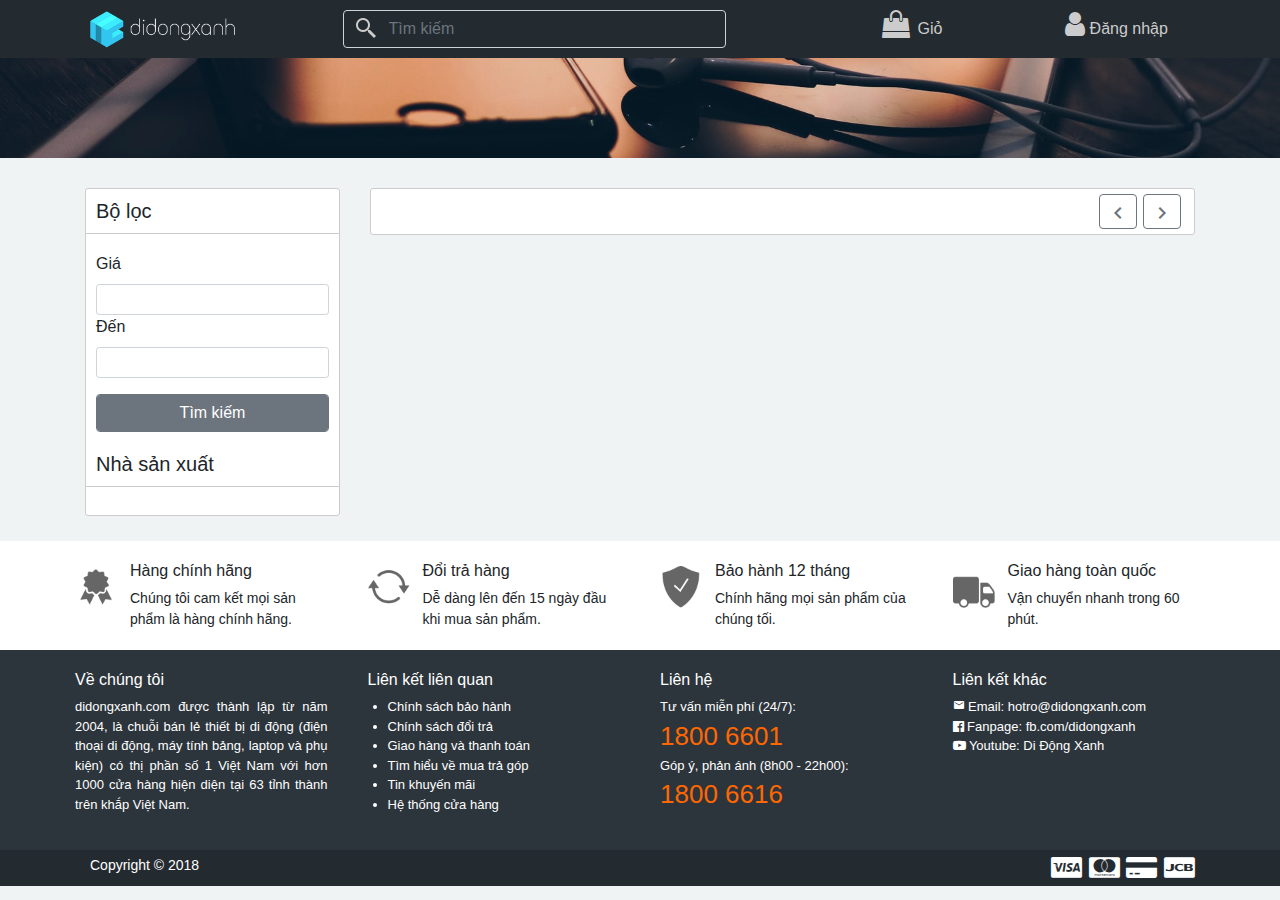
<file: site/view/product.html>
<!doctype html>
<html lang="en">
    <head>
        <title>Didongxanh | Sản phẩm</title>
        <!-- Required meta tags -->
        <meta charset="utf-8">
        <meta name="viewport" content="width=device-width, initial-scale=1, shrink-to-fit=no">

        <!-- Bootstrap CSS -->
        <link rel ="shortcut icon" href="../../img/logo/favicon_Didongxanh.png">
        <link rel="stylesheet" href="https://maxcdn.bootstrapcdn.com/bootstrap/4.0.0/css/bootstrap.min.css">
        <link rel="stylesheet" href="https://cdnjs.cloudflare.com/ajax/libs/font-awesome/4.7.0/css/font-awesome.min.css">
        <link href="https://fonts.googleapis.com/icon?family=Material+Icons" rel="stylesheet">
        <link rel="stylesheet" href="../../public/css/style.css">
    </head>
    <body style="background-color: #f0f3f4">       
        <div class="topnav">
            <div class="container-fluid">
                <div class="row">
                    <div class="col-md-3">
                        <div class="logo-web">
                            <a href="home.html"><img src="../../img/logo/logo_Didongxanh_white.png" width="150px" height="auto"></a>
                        </div>
                    </div>
                    <div class="col-md-4">
                        <div class="search-nav">
                            <input id="search" class="form-control" type="text" style="position: relative;" placeholder="Tìm kiếm">
                            <ul class="list-group" id="result" style="margin-top: 15px"></ul>
                        </div>
                    </div>
                    <div class="col-md-2 col-sm-5 col-5">
                        <div class="bag-nav dropdown-bag">
                            <a href="checkout_cart.html" class="link-bag">
                                <i class="fa fa-shopping-bag" style="font-size: 28px;"></i>
                                <span class="text-bag">Giỏ</span>
                                <span class="badge badge-dark badge-pill" id="munber-bag"></span>
                            </a>
                            <div class="dropdown-bag-content">
                                <div style="background-color: #ff6700; height: 5px; border-radius: 3px 3px 0 0"></div>
                                <div class="list-group" id="dropdown-bag-content">
                                    
                                </div>
                            </div>
                        </div>
                    </div>
                    <div class="col-md-3 col-sm-7 col-7">
                        <div class="login-nav dropdown-login" id="displayLogin">

                        </div>
                    </div>
                </div>
            </div>
        </div>
        <nav class="navbar navbar-expand-md bg-dark navbar-dark">
            <a href="home.html" class="navbar-toggler" style="color: #ccc">Trang chủ</a>
            <button class="navbar-toggler" type="button" data-toggle="collapse" data-target="#collapsibleNavbar">
                <span class="navbar-toggler-icon"></span>
            </button>
            <div class="collapse navbar-collapse" id="collapsibleNavbar">
                <ul class="navbar-nav" id="navCompany">
                    
                </ul>
            </div>           
        </nav>

        <div class="product-head">
            <span class="product-head-text" id="text-header-search"></span>
        </div>
        <div class="container product-main">
            <div class="row">
                <div class="col-md-3 col-sm-12">
                    <div class="search-sidebar">
                        <h5 class="search-sidebar-title">Bộ lọc</h5>
                        <div class="search-sidebar-main">
                            <form action="product.html" id="filter">
                                <div class="form-group">
                                    <label for="min-price">Giá</label>
                                    <input type="number" class="form-control form-control-sm" name="min" id="min-price">
                                    <label for="max-price">Đến</label>
                                    <input type="number" class="form-control form-control-sm" name="max" id="max-price">
                                </div>
                                <input type="button" id="submitFilter" class="btn btn-secondary form-control" value="Tìm kiếm">
                            </form>
                        </div>
                        <h5 class="search-sidebar-title">Nhà sản xuất</h5>
                        <div class="search-sidebar-main">
                            <ul class="list-group list-group-flush" id="all-companies">

                            </ul>
                        </div>
                    </div>
                </div>
                <div class="col-md-9 col-sm-12">
                    <div class="container-pagination">
                        <span id="number-product"></span>
                        <button type="button" id="btn-next" class="btn btn-outline-secondary float-right btn-next"><i class="material-icons">navigate_next</i></button>
                        <button type="button" id="btn-prev" class="btn btn-outline-secondary float-right btn-prev"><i class="material-icons">navigate_before</i></button>
                    </div>
                    <div class="row" id="all-product">    

                    </div>
                </div>
            </div>
        </div>
        <div class="container-fluid container-footer-police">
            <div class="container container-police">
                <div class="row">
                    <div class="col-md-3 col-sm-6">
                        <div class="content-police">
                            <div class="float-left police-logo">
                                <img src="../../img/icon/certificate.png" height="42px" width="auto">
                            </div>
                            <div class="police-text">
                                <h6>Hàng chính hãng</h6>
                                <p>Chúng tôi cam kết mọi sản phẩm là hàng chính hãng.</p>
                            </div>
                        </div>
                    </div>
                    <div class="col-md-3 col-sm-6">
                        <div class="content-police">
                            <div class="float-left police-logo">
                                <img src="../../img/icon/refresh.png" height="42px" width="auto">
                            </div>
                            <div class="police-text">
                                <h6>Đổi trả hàng</h6>
                                <p>Dễ dàng lên đến 15 ngày đầu khi mua sản phẩm.</p>
                            </div>
                        </div>
                    </div>
                    <div class="col-md-3 col-sm-6">
                        <div class="content-police">
                            <div class="float-left police-logo">
                                <img src="../../img/icon/protect-filled.png" height="42px" width="auto">
                            </div>
                            <div class="police-text">
                                <h6>Bảo hành 12 tháng</h6>
                                <p>Chính hãng mọi sản phẩm của chúng tối.</p>
                            </div>
                        </div>
                    </div>
                    <div class="col-md-3 col-sm-6">
                        <div class="content-police">
                            <div class="float-left police-logo">
                                <img src="../../img/icon/itruck-filled.png" height="42px" width="auto">
                            </div>
                            <div class="police-text">
                                <h6>Giao hàng toàn quốc</h6>
                                <p>Vận chuyển nhanh trong 60 phút.</p>
                            </div>
                        </div>
                    </div>
                </div>
            </div>
        </div>
        <div class="container-fluid container-footer-about">
            <div class="container container-about">
                <div class="row">
                    <div class="col-md-3 col-sm-6">
                        <div class="content-about">
                            <div class="about-text">
                                <h6>Về chúng tôi</h6>
                                <p>didongxanh.com được thành lập từ năm 2004, là chuỗi bán lẻ thiết bị di động (điện thoại di động, máy tính bảng, laptop và phụ kiện) có thị phần số 1 Việt Nam với hơn 1000 cửa hàng hiện diện tại 63 tỉnh thành trên khắp Việt Nam.</p>
                            </div>
                        </div>
                    </div>
                    <div class="col-md-3 col-sm-6">
                        <div class="content-about">
                            <div class="about-text">
                                <h6>Liên kết liên quan</h6>
                                <ul style="padding-left: 20px;">
                                    <li>Chính sách bảo hành</li>
                                    <li>Chính sách đổi trả</li>
                                    <li>Giao hàng và thanh toán</li>
                                    <li>Tìm hiểu về mua trả góp</li>
                                    <li>Tin khuyến mãi</li>
                                    <li>Hệ thống cửa hàng</li>
                                </ul>
                            </div>
                        </div>
                    </div>
                    <div class="col-md-3 col-sm-6">
                        <div class="content-about">
                            <div class="about-text">
                                <h6>Liên hệ</h6>
                                <p>Tư vấn miễn phí (24/7):</p>
                                <span class="hotline">1800 6601</span>
                                <p>Góp ý, phản ánh (8h00 - 22h00):</p>
                                <span class="hotline">1800 6616</span>
                            </div>
                        </div>
                    </div>
                    <div class="col-md-3 col-sm-6">
                        <div class="content-about">
                            <div class="about-text" style="text-align: left">
                                <h6>Liên kết khác</h6>
                                <p><i class="material-icons" style="font-size: 12px">email</i>  Email: hotro@didongxanh.com</p>
                                <p><i class="fa fa-facebook-official"></i>  Fanpage: fb.com/didongxanh</p>
                                <p><i class="fa fa-youtube-play"></i>  Youtube: Di Động Xanh</p>
                            </div>
                        </div>
                    </div>
                </div>
            </div>
        </div>
        <div class="container-fluid container-footer-copyright">
            <div class="container container-copyright">
                <div class="row">
                    <div class="col-md-6 col-sm-6 col-6">
                        <div class="content-copyright">
                            <p>Copyright © 2018</p>
                        </div>
                    </div>
                    <div class="col-md-6 col-sm-6 col-6">
                        <div class="content-card">
                            <i class="fa fa-cc-visa"></i>
                            <i class="fa fa-cc-mastercard"></i>
                            <i class="fa fa-credit-card-alt"></i>
                            <i class="fa fa-cc-jcb"></i>
                        </div>
                    </div>
                </div>
            </div>
        </div>
        <!-- Optional JavaScript -->
        <!-- jQuery first, then Popper.js, then Bootstrap JS -->
        <script src="https://code.jquery.com/jquery-3.3.1.min.js"></script>
        <script src="https://cdnjs.cloudflare.com/ajax/libs/popper.js/1.12.9/umd/popper.min.js"></script>
        <script src="https://maxcdn.bootstrapcdn.com/bootstrap/4.0.0/js/bootstrap.min.js"></script>
        <script src="../../public/js/simple.money.format.js"></script>
        <script>
            $(document).ready(function(){
                $("#search").keyup(function(){
                    $("#result").empty();
                    var searchField = $("#search").val();
                    var expression = new RegExp(searchField, "i");
                    if(expression != "/(?:)/i" & expression != "/ /i" ){
                        $.getJSON('http://localhost:3000/product', function(data){
                            $.each($(data), function(i, value){
                                if(value.name.search(expression) != -1){
                                    $("#result").append(
                                        '<li class="list-group-item list-group-item-action">'+
                                            '<a href="product_detail.html?id='+value.id+'" style="text-decoration: none;">'+
                                                '<img src="'+value.imgCover+'" class="img-thumbnail float-left" " height="48" width="48">'+
                                                '<p class="text-result" style="color: black">'+value.name+'</p>'+
                                                '<p class="text-result text-muted text-muted-search">'+value.price+'</p>'+
                                            '</a>'+
                                        '</li>'                            
                                    );
                                }
                            });
                            $(".text-muted-search").simpleMoneyFormat();
                        });
                    }
                });

                var getUser = localStorage.getItem('username');
                if(getUser == null){
                    
                    $("#displayLogin").append(
                        '<a href="../../site/view/login.html" class="link-login">'+
                            '<i class="fa fa-user" style="font-size: 28px;"></i>'+
                            '<span class="text-login" id="text-login">Đăng nhập</span>'+
                        '</a>'
                    );
                }else{
                    
                    $("#displayLogin").append(
                        '<div class="link-login">'+
                            '<i class="fa fa-user" style="font-size: 28px;"></i>'+
                            '<span class="text-login" id="text-login">'+getUser+'</span>'+
                        '</div>'+
                        '<div class="dropdown-login-content">'+
                            '<a href="my_account.html" class="list-group-item list-group-item-action">Kiểm tra thông tin</a>'+
                            '<a href="#" id="logout" class="list-group-item list-group-item-action">Đăng xuất</a>'+
                        '</div>'
                    );
                    $("#logout").click(function(){
                        localStorage.removeItem("username");
                        location.reload();
                    });
                }
                
                $.getJSON('http://localhost:3000/companies', function(data){
                    $.getJSON('http://localhost:3000/product', function(product){
                        var productLenght = product.length;
                        $("#all-companies").append(
                            '<li class="list-group-item list-group-item-action d-flex justify-content-between align-items-center">'+
                                '<a href="product.html?company=all" style="text-decoration: none; color: #495057">Tất cả</a>'+
                                '<span class="badge badge-secondary badge-pill">'+productLenght+'</span>'+
                            '</li>'
                        );
                    });   
                    $.each($(data), function(i, companies){
                        $.getJSON('http://localhost:3000/product?company='+companies.nameCompany, function(dataCompany){
                            var companyLenght = dataCompany.length;
                            $("#all-companies").append(
                                '<li class="list-group-item list-group-item-action d-flex justify-content-between align-items-center">'+
                                    '<a href="product.html?company='+companies.nameCompany+'" style="text-decoration: none; color: #495057">'+companies.nameCompany+'</a>'+
                                    '<span class="badge badge-secondary badge-pill">'+companyLenght+'</span>'+
                                '</li>'
                            );
                        });
                        $("#navCompany").append(
                            '<li class="nav-item" style="width:'+100/data.length+'%">'+
                                '<a class="nav-link" href="product.html?company='+companies.nameCompany+'">'+companies.nameCompany+'</a>'+
                            '</li>'
                        );
                    });
                });
                
                $.getJSON('http://localhost:3000/bag', function(){
                    var checkLogin = $("#text-login").text();
                    if(checkLogin == 'Đăng nhập'){
                        $("#dropdown-bag-content").append(
                            '<li class="list-group-item list-group-item-action not-login-bag">'+
                                '<img src="../../img/icon/not-login.png" width="48" height="48">'+
                                '<h6>Bạn chưa đăng nhập!</h6>'+
                                '<p style="font-size: 14px">Bạn có muốn đăng nhập để tiếp tục?</p>'+
                                '<a href="login.html" class="btn btn-outline-secondary">Đồng ý</a>'+
                            '</li>'  
                        );
                    }else{
                        $.getJSON('http://localhost:3000/bag?nameBag='+checkLogin, function(data){
                            $("#munber-bag").text(data.length);
                            if(data.length == 0){
                                $("#dropdown-bag-content").append(
                                    '<li class="list-group-item list-group-item-action not-login-bag">'+
                                        '<img src="../../img/icon/shopping-cart-empty.png" width="48" height="48">'+
                                        '<h6>Giỏ hàng trống!</h6>'+
                                        '<p style="font-size: 14px">Bạn có muốn tìm hiểu thêm các sản phẩm?</p>'+
                                        '<a href="product.html?company=all" class="btn btn-outline-secondary">Đồng ý</a>'+
                                    '</li>'  
                                );
                            }else{
                                $.each($(data), function(i, bag){                                
                                    $("#dropdown-bag-content").append(
                                        '<li class="list-group-item list-group-item-action">'+
                                            '<img src="'+bag.imgCover+'" class="img-thumbnail float-left" " height="46" width="46">'+
                                            '<p class="text-result" style="color: black">'+bag.name+' | '+bag.color+' <span class="badge badge-pill" style="background-color: #ff6700; color: white">'+bag.number+'</span></p>'+                
                                            '<p class="text-result text-muted">'+bag.price+'</p>'+
                                        '</li>'  
                                    );
                                });
                                $("#dropdown-bag-content").append(
                                    '<li class="list-group-item list-group-item-action" style="text-align: center">'+
                                        '<a href="checkout_cart.html" class="btn btn-outline-secondary">Xem chi tiết</a>'+
                                    '</li>'  
                                );
                                $(".text-muted").simpleMoneyFormat();
                            }                              
                        });  
                    }
                });

                function getQueryVariable(variable){
                    var query = window.location.search.substring(1);
                    var vars = query.split('&');
                    for (var i=0;i<vars.length;i++) {
                            var pair = vars[i].split('=');
                            if(pair[0] == variable){return pair[1];}
                    }
                    return false;
                }
                var companyValue = getQueryVariable('company');

                var minValue = getQueryVariable('min');
                var maxValue = getQueryVariable('max');
                
                var hotValue = getQueryVariable('hot');
                
                var page = 1;
                var pagelimit = 15;
                if(companyValue == 'all'){
                    $.getJSON('http://localhost:3000/product', function(data){
                        var totalRecord = data.length;
                        var totalPage = Math.floor(totalRecord/pagelimit) + 1;
                        $("#number-product").text('Có '+totalRecord+' sản phẩm ('+page+'/'+totalPage+' trang)');
                        $.getJSON('http://localhost:3000/product?_page='+page+'&_limit='+pagelimit, function(data){
                            $.each($(data), function(i, products){
                                $("#all-product").append(
                                    '<div class="col-md-4 col-sm-6 col-6">'+
                                        '<div class="container-product card">'+
                                            '<a href="product_detail.html?id='+products.id+'" style="text-decoration: none;">'+
                                                '<div class="card-img-top img-product" style="background: url('+products.imgCover+') no-repeat; background-position: 50% 50%; background-size: cover;"></div>'+
                                                '<div class="card-body">'+
                                                    '<h4 class="name-products">'+products.name+'</h4>'+
                                                    '<h5 class="card-text price-product">'+products.price+'</h5>'+
                                                '</div>'+
                                                '<div class="overlay-product">'+
                                                    '<div class="info-overlay-product">'+
                                                        '<h4 class="name-products" style="color: white; margin-bottom: 3px">'+products.name+'</h4>'+
                                                        '<h5 class="card-text price-product">'+products.price+'</h5>'+
                                                        '<p class="specifications-product">Màn hình: '+products.specifications.screen+'</p>'+
                                                        '<p class="specifications-product">Hệ điều hành: '+products.specifications.os+'</p>'+
                                                        '<p class="specifications-product">Camera sau: '+products.specifications.endCamera+'</p>'+
                                                        '<p class="specifications-product">Camera trước: '+products.specifications.frontCamera+'</p>'+
                                                        '<p class="specifications-product">CPU: '+products.specifications.cpu+'</p>'+
                                                        '<p class="specifications-product">RAM: '+products.specifications.ram+'</p>'+
                                                        '<p class="specifications-product">Bộ nhớ trong: '+products.specifications.rom+'</p>'+
                                                        '<p class="specifications-product">Pin: '+products.specifications.battery+'</p>'+
                                                    '</div>'+
                                                '</div>'+
                                            '</a>'+
                                        '</div>'+
                                    '</div>'
                                );
                            });
                            $("#text-header-search").text('Tất cả sản phẩm');
                            $(".price-product").simpleMoneyFormat();
                        });
                        $("#btn-prev").click(function(){
                            if(page > 1){
                                page = page - 1;
                                $("#number-product").text('Có '+totalRecord+' sản phẩm ('+page+'/'+totalPage+' trang)');
                                $.getJSON('http://localhost:3000/product?_page='+page+'&_limit='+pagelimit, function(data){
                                    $("#all-product").empty();
                                    $.each($(data), function(i, products){
                                        $("#all-product").append(
                                            '<div class="col-md-4 col-sm-6 col-6">'+
                                                '<div class="container-product card">'+
                                                    '<a href="product_detail.html?id='+products.id+'" style="text-decoration: none;">'+
                                                        '<div class="card-img-top img-product" style="background: url('+products.imgCover+') no-repeat; background-position: 50% 50%; background-size: cover;"></div>'+
                                                        '<div class="card-body">'+
                                                            '<h4 class="name-products">'+products.name+'</h4>'+
                                                            '<h5 class="card-text price-product">'+products.price+'</h5>'+
                                                        '</div>'+
                                                        '<div class="overlay-product">'+
                                                            '<div class="info-overlay-product">'+
                                                                '<h4 class="name-products" style="color: white; margin-bottom: 3px">'+products.name+'</h4>'+
                                                                '<h5 class="card-text price-product">'+products.price+'</h5>'+
                                                                '<p class="specifications-product">Màn hình: '+products.specifications.screen+'</p>'+
                                                                '<p class="specifications-product">Hệ điều hành: '+products.specifications.os+'</p>'+
                                                                '<p class="specifications-product">Camera sau: '+products.specifications.endCamera+'</p>'+
                                                                '<p class="specifications-product">Camera trước: '+products.specifications.frontCamera+'</p>'+
                                                                '<p class="specifications-product">CPU: '+products.specifications.cpu+'</p>'+
                                                                '<p class="specifications-product">RAM: '+products.specifications.ram+'</p>'+
                                                                '<p class="specifications-product">Bộ nhớ trong: '+products.specifications.rom+'</p>'+
                                                                '<p class="specifications-product">Pin: '+products.specifications.battery+'</p>'+
                                                            '</div>'+
                                                        '</div>'+
                                                    '</a>'+
                                                '</div>'+
                                            '</div>'
                                        );
                                    });
                                    $("#text-header-search").text('Tất cả sản phẩm');
                                    $(".price-product").simpleMoneyFormat();
                                });
                            }
                        });
                        $("#btn-next").click(function(){
                            if(page*pagelimit < totalRecord){
                                page = page + 1;
                                $("#number-product").text('Có '+totalRecord+' sản phẩm ('+page+'/'+totalPage+' trang)');
                                $.getJSON('http://localhost:3000/product?_page='+page+'&_limit='+pagelimit, function(data){
                                    $("#all-product").empty();
                                    $.each($(data), function(i, products){
                                        $("#all-product").append(
                                            '<div class="col-md-4 col-sm-6 col-6">'+
                                                '<div class="container-product card">'+
                                                    '<a href="product_detail.html?id='+products.id+'" style="text-decoration: none;">'+
                                                        '<div class="card-img-top img-product" style="background: url('+products.imgCover+') no-repeat; background-position: 50% 50%; background-size: cover;"></div>'+
                                                        '<div class="card-body">'+
                                                            '<h4 class="name-products">'+products.name+'</h4>'+
                                                            '<h5 class="card-text price-product">'+products.price+'</h5>'+
                                                        '</div>'+
                                                        '<div class="overlay-product">'+
                                                            '<div class="info-overlay-product">'+
                                                                '<h4 class="name-products" style="color: white; margin-bottom: 3px">'+products.name+'</h4>'+
                                                                '<h5 class="card-text price-product">'+products.price+'</h5>'+
                                                                '<p class="specifications-product">Màn hình: '+products.specifications.screen+'</p>'+
                                                                '<p class="specifications-product">Hệ điều hành: '+products.specifications.os+'</p>'+
                                                                '<p class="specifications-product">Camera sau: '+products.specifications.endCamera+'</p>'+
                                                                '<p class="specifications-product">Camera trước: '+products.specifications.frontCamera+'</p>'+
                                                                '<p class="specifications-product">CPU: '+products.specifications.cpu+'</p>'+
                                                                '<p class="specifications-product">RAM: '+products.specifications.ram+'</p>'+
                                                                '<p class="specifications-product">Bộ nhớ trong: '+products.specifications.rom+'</p>'+
                                                                '<p class="specifications-product">Pin: '+products.specifications.battery+'</p>'+
                                                            '</div>'+
                                                        '</div>'+
                                                    '</a>'+
                                                '</div>'+
                                            '</div>'
                                        );
                                    });
                                    $("#text-header-search").text('Tất cả sản phẩm');
                                    $(".price-product").simpleMoneyFormat();
                                });
                            }
                        });
                    });
                    
                }else if(hotValue == 'banchay'){
                    $.getJSON('http://localhost:3000/product?hot=1', function(data){
                        var totalRecord = data.length;
                        var totalPage = Math.floor(totalRecord/pagelimit) + 1;
                        $("#number-product").text('Có '+totalRecord+' sản phẩm ('+page+'/'+totalPage+' trang)');
                        $.getJSON('http://localhost:3000/product?hot=1&_page='+page+'&_limit='+pagelimit, function(data){
                            $.each($(data), function(i, products){
                                $("#all-product").append(
                                    '<div class="col-md-4 col-sm-6 col-6">'+
                                        '<div class="container-product card">'+
                                            '<a href="product_detail.html?id='+products.id+'" style="text-decoration: none">'+
                                                '<div class="card-img-top img-product" style="background: url('+products.imgCover+') no-repeat; background-position: 50% 50%; background-size: cover;"></div>'+
                                                '<div class="card-body">'+
                                                    '<h4 class="name-products">'+products.name+'</h4>'+
                                                    '<h5 class="card-text price-product">'+products.price+'</h5>'+
                                                '</div>'+
                                                '<div class="overlay-product">'+
                                                    '<div class="info-overlay-product">'+
                                                        '<h4 class="name-products" style="color: white; margin-bottom: 3px">'+products.name+'</h4>'+
                                                        '<h5 class="card-text price-product">'+products.price+'</h5>'+
                                                        '<p class="specifications-product">Màn hình: '+products.specifications.screen+'</p>'+
                                                        '<p class="specifications-product">Hệ điều hành: '+products.specifications.os+'</p>'+
                                                        '<p class="specifications-product">Camera sau: '+products.specifications.endCamera+'</p>'+
                                                        '<p class="specifications-product">Camera trước: '+products.specifications.frontCamera+'</p>'+
                                                        '<p class="specifications-product">CPU: '+products.specifications.cpu+'</p>'+
                                                        '<p class="specifications-product">RAM: '+products.specifications.ram+'</p>'+
                                                        '<p class="specifications-product">Bộ nhớ trong: '+products.specifications.rom+'</p>'+
                                                        '<p class="specifications-product">Pin: '+products.specifications.battery+'</p>'+
                                                    '</div>'+
                                                '</div>'+
                                            '</a>'+
                                        '</div>'+
                                    '</div>'
                                );
                            });
                            $("#text-header-search").text('Bán chạy');
                            $(".price-product").simpleMoneyFormat();
                        });
                        $("#btn-prev").click(function(){
                            if(page > 1){
                                page = page - 1;
                                $("#number-product").text('Có '+totalRecord+' sản phẩm ('+page+'/'+totalPage+' trang)');
                                $.getJSON('http://localhost:3000/product?hot=1&_page='+page+'&_limit='+pagelimit, function(data){
                                    $("#all-product").empty();
                                    $.each($(data), function(i, products){
                                        $("#all-product").append(
                                            '<div class="col-md-4 col-sm-6 col-6">'+
                                                '<div class="container-product card">'+
                                                    '<a href="product_detail.html?id='+products.id+'" style="text-decoration: none;">'+
                                                        '<div class="card-img-top img-product" style="background: url('+products.imgCover+') no-repeat; background-position: 50% 50%; background-size: cover;"></div>'+
                                                        '<div class="card-body">'+
                                                            '<h4 class="name-products">'+products.name+'</h4>'+
                                                            '<h5 class="card-text price-product">'+products.price+'</h5>'+
                                                        '</div>'+
                                                        '<div class="overlay-product">'+
                                                            '<div class="info-overlay-product">'+
                                                                '<h4 class="name-products" style="color: white; margin-bottom: 3px">'+products.name+'</h4>'+
                                                                '<h5 class="card-text price-product">'+products.price+'</h5>'+
                                                                '<p class="specifications-product">Màn hình: '+products.specifications.screen+'</p>'+
                                                                '<p class="specifications-product">Hệ điều hành: '+products.specifications.os+'</p>'+
                                                                '<p class="specifications-product">Camera sau: '+products.specifications.endCamera+'</p>'+
                                                                '<p class="specifications-product">Camera trước: '+products.specifications.frontCamera+'</p>'+
                                                                '<p class="specifications-product">CPU: '+products.specifications.cpu+'</p>'+
                                                                '<p class="specifications-product">RAM: '+products.specifications.ram+'</p>'+
                                                                '<p class="specifications-product">Bộ nhớ trong: '+products.specifications.rom+'</p>'+
                                                                '<p class="specifications-product">Pin: '+products.specifications.battery+'</p>'+
                                                            '</div>'+
                                                        '</div>'+
                                                    '</a>'+
                                                '</div>'+
                                            '</div>'
                                        );
                                    });
                                    $("#text-header-search").text('Bán chạy');
                                    $(".price-product").simpleMoneyFormat();
                                });
                            }
                        });
                        $("#btn-next").click(function(){
                            if(page*pagelimit < totalRecord){
                                page = page + 1;
                                $("#number-product").text('Có '+totalRecord+' sản phẩm ('+page+'/'+totalPage+' trang)');
                                $.getJSON('http://localhost:3000/product?hot=1&_page='+page+'&_limit='+pagelimit, function(data){
                                    $("#all-product").empty();
                                    $.each($(data), function(i, products){
                                        $("#all-product").append(
                                            '<div class="col-md-4 col-sm-6 col-6">'+
                                                '<div class="container-product card">'+
                                                    '<a href="product_detail.html?id='+products.id+'" style="text-decoration: none;">'+
                                                        '<div class="card-img-top img-product" style="background: url('+products.imgCover+') no-repeat; background-position: 50% 50%; background-size: cover;"></div>'+
                                                        '<div class="card-body">'+
                                                            '<h4 class="name-products">'+products.name+'</h4>'+
                                                            '<h5 class="card-text price-product">'+products.price+'</h5>'+
                                                        '</div>'+
                                                        '<div class="overlay-product">'+
                                                            '<div class="info-overlay-product">'+
                                                                '<h4 class="name-products" style="color: white; margin-bottom: 3px">'+products.name+'</h4>'+
                                                                '<h5 class="card-text price-product">'+products.price+'</h5>'+
                                                                '<p class="specifications-product">Màn hình: '+products.specifications.screen+'</p>'+
                                                                '<p class="specifications-product">Hệ điều hành: '+products.specifications.os+'</p>'+
                                                                '<p class="specifications-product">Camera sau: '+products.specifications.endCamera+'</p>'+
                                                                '<p class="specifications-product">Camera trước: '+products.specifications.frontCamera+'</p>'+
                                                                '<p class="specifications-product">CPU: '+products.specifications.cpu+'</p>'+
                                                                '<p class="specifications-product">RAM: '+products.specifications.ram+'</p>'+
                                                                '<p class="specifications-product">Bộ nhớ trong: '+products.specifications.rom+'</p>'+
                                                                '<p class="specifications-product">Pin: '+products.specifications.battery+'</p>'+
                                                            '</div>'+
                                                        '</div>'+
                                                    '</a>'+
                                                '</div>'+
                                            '</div>'
                                        );
                                    });
                                    $("#text-header-search").text('Bán chạy');
                                    $(".price-product").simpleMoneyFormat();
                                });
                            }
                        });
                    });

                }else if(minValue != false & maxValue != false){
                    $(".container-pagination").css('display', 'none');
                    $.getJSON('http://localhost:3000/product', function(data){
                        $.each($(data), function(i, products){
                            if(parseInt(minValue) < parseInt(products.price) & parseInt(products.price) < parseInt(maxValue)){
                                $("#all-product").append(
                                    '<div class="col-md-4 col-sm-6 col-6">'+
                                        '<div class="container-product card">'+
                                            '<a href="product_detail.html?id='+products.id+'" style="text-decoration: none">'+
                                                '<div class="card-img-top img-product" style="background: url('+products.imgCover+') no-repeat; background-position: 50% 50%; background-size: cover;"></div>'+
                                                '<div class="card-body">'+
                                                    '<h4 class="name-products">'+products.name+'</h4>'+
                                                    '<h5 class="card-text price-product">'+products.price+'</h5>'+
                                                '</div>'+
                                                '<div class="overlay-product">'+
                                                    '<div class="info-overlay-product">'+
                                                        '<h4 class="name-products" style="color: white; margin-bottom: 3px">'+products.name+'</h4>'+
                                                        '<h5 class="card-text price-product">'+products.price+'</h5>'+
                                                        '<p class="specifications-product">Màn hình: '+products.specifications.screen+'</p>'+
                                                        '<p class="specifications-product">Hệ điều hành: '+products.specifications.os+'</p>'+
                                                        '<p class="specifications-product">Camera sau: '+products.specifications.endCamera+'</p>'+
                                                        '<p class="specifications-product">Camera trước: '+products.specifications.frontCamera+'</p>'+
                                                        '<p class="specifications-product">CPU: '+products.specifications.cpu+'</p>'+
                                                        '<p class="specifications-product">RAM: '+products.specifications.ram+'</p>'+
                                                        '<p class="specifications-product">Bộ nhớ trong: '+products.specifications.rom+'</p>'+
                                                        '<p class="specifications-product">Pin: '+products.specifications.battery+'</p>'+
                                                    '</div>'+
                                                '</div>'+
                                            '</a>'+
                                        '</div>'+
                                    '</div>'
                                );
                            }
                        });
                        $("#text-header-search").html('Từ <span id="minValue">'+minValue+'</span> đến <span id="maxValue">'+maxValue+'</span>');
                        $("#minValue").simpleMoneyFormat();
                        $("#maxValue").simpleMoneyFormat();
                        $(".price-product").simpleMoneyFormat();
                    });
                }else{
                    $.getJSON('http://localhost:3000/product?company='+companyValue, function(data){
                        var totalRecord = data.length;
                        var totalPage = Math.floor(totalRecord/pagelimit) + 1;
                        $("#number-product").text('Có '+totalRecord+' sản phẩm ('+page+'/'+totalPage+' trang)');
                        $.getJSON('http://localhost:3000/product?company='+companyValue+'&_page='+page+'&_limit='+pagelimit, function(data){
                            $.each($(data), function(i, products){
                                if(companyValue == products.company){
                                    $("#all-product").append(
                                        '<div class="col-md-4 col-sm-6 col-6">'+
                                            '<div class="container-product card">'+
                                                '<a href="product_detail.html?id='+products.id+'" style="text-decoration: none">'+
                                                    '<div class="card-img-top img-product" style="background: url('+products.imgCover+') no-repeat; background-position: 50% 50%; background-size: cover;"></div>'+
                                                    '<div class="card-body">'+
                                                        '<h4 class="name-products">'+products.name+'</h4>'+
                                                        '<h5 class="card-text price-product">'+products.price+'</h5>'+
                                                    '</div>'+
                                                    '<div class="overlay-product">'+
                                                        '<div class="info-overlay-product">'+
                                                            '<h4 class="name-products" style="color: white; margin-bottom: 3px">'+products.name+'</h4>'+
                                                            '<h5 class="card-text price-product">'+products.price+'</h5>'+
                                                            '<p class="specifications-product">Màn hình: '+products.specifications.screen+'</p>'+
                                                            '<p class="specifications-product">Hệ điều hành: '+products.specifications.os+'</p>'+
                                                            '<p class="specifications-product">Camera sau: '+products.specifications.endCamera+'</p>'+
                                                            '<p class="specifications-product">Camera trước: '+products.specifications.frontCamera+'</p>'+
                                                            '<p class="specifications-product">CPU: '+products.specifications.cpu+'</p>'+
                                                            '<p class="specifications-product">RAM: '+products.specifications.ram+'</p>'+
                                                            '<p class="specifications-product">Bộ nhớ trong: '+products.specifications.rom+'</p>'+
                                                            '<p class="specifications-product">Pin: '+products.specifications.battery+'</p>'+
                                                        '</div>'+
                                                    '</div>'+
                                                '</a>'+
                                            '</div>'+
                                        '</div>'
                                    );
                                }
                            });
                            $("#text-header-search").text(companyValue);
                            $(".price-product").simpleMoneyFormat();
                        });
                        $("#btn-prev").click(function(){
                            if(page > 1){
                                page = page - 1;
                                $("#number-product").text('Có '+totalRecord+' sản phẩm ('+page+'/'+totalPage+' trang)');
                                $.getJSON('http://localhost:3000/product?company='+companyValue+'&_page='+page+'&_limit='+pagelimit, function(data){
                                    $("#all-product").empty();
                                    $.each($(data), function(i, products){
                                        if(companyValue == products.company){
                                            $("#all-product").append(
                                                '<div class="col-md-4 col-sm-6 col-6">'+
                                                    '<div class="container-product card">'+
                                                        '<a href="product_detail.html?id='+products.id+'" style="text-decoration: none;">'+
                                                            '<div class="card-img-top img-product" style="background: url('+products.imgCover+') no-repeat; background-position: 50% 50%; background-size: cover;"></div>'+
                                                            '<div class="card-body">'+
                                                                '<h4 class="name-products">'+products.name+'</h4>'+
                                                                '<h5 class="card-text price-product">'+products.price+'</h5>'+
                                                            '</div>'+
                                                            '<div class="overlay-product">'+
                                                                '<div class="info-overlay-product">'+
                                                                    '<h4 class="name-products" style="color: white; margin-bottom: 3px">'+products.name+'</h4>'+
                                                                    '<h5 class="card-text price-product">'+products.price+'</h5>'+
                                                                    '<p class="specifications-product">Màn hình: '+products.specifications.screen+'</p>'+
                                                                    '<p class="specifications-product">Hệ điều hành: '+products.specifications.os+'</p>'+
                                                                    '<p class="specifications-product">Camera sau: '+products.specifications.endCamera+'</p>'+
                                                                    '<p class="specifications-product">Camera trước: '+products.specifications.frontCamera+'</p>'+
                                                                    '<p class="specifications-product">CPU: '+products.specifications.cpu+'</p>'+
                                                                    '<p class="specifications-product">RAM: '+products.specifications.ram+'</p>'+
                                                                    '<p class="specifications-product">Bộ nhớ trong: '+products.specifications.rom+'</p>'+
                                                                    '<p class="specifications-product">Pin: '+products.specifications.battery+'</p>'+
                                                                '</div>'+
                                                            '</div>'+
                                                        '</a>'+
                                                    '</div>'+
                                                '</div>'
                                            );
                                        }
                                    });
                                    $("#text-header-search").text(companyValue);
                                    $(".price-product").simpleMoneyFormat();
                                });
                            }
                        });
                        $("#btn-next").click(function(){
                            if(page*pagelimit < totalRecord){
                                page = page + 1;
                                $("#number-product").text('Có '+totalRecord+' sản phẩm ('+page+'/'+totalPage+' trang)');
                                $.getJSON('http://localhost:3000/product?company='+companyValue+'&_page='+page+'&_limit='+pagelimit, function(data){
                                    $("#all-product").empty();
                                    $.each($(data), function(i, products){
                                        if(companyValue == products.company){
                                            $("#all-product").append(
                                                '<div class="col-md-4 col-sm-6 col-6">'+
                                                    '<div class="container-product card">'+
                                                        '<a href="product_detail.html?id='+products.id+'" style="text-decoration: none;">'+
                                                            '<div class="card-img-top img-product" style="background: url('+products.imgCover+') no-repeat; background-position: 50% 50%; background-size: cover;"></div>'+
                                                            '<div class="card-body">'+
                                                                '<h4 class="name-products">'+products.name+'</h4>'+
                                                                '<h5 class="card-text price-product">'+products.price+'</h5>'+
                                                            '</div>'+
                                                            '<div class="overlay-product">'+
                                                                '<div class="info-overlay-product">'+
                                                                    '<h4 class="name-products" style="color: white; margin-bottom: 3px">'+products.name+'</h4>'+
                                                                    '<h5 class="card-text price-product">'+products.price+'</h5>'+
                                                                    '<p class="specifications-product">Màn hình: '+products.specifications.screen+'</p>'+
                                                                    '<p class="specifications-product">Hệ điều hành: '+products.specifications.os+'</p>'+
                                                                    '<p class="specifications-product">Camera sau: '+products.specifications.endCamera+'</p>'+
                                                                    '<p class="specifications-product">Camera trước: '+products.specifications.frontCamera+'</p>'+
                                                                    '<p class="specifications-product">CPU: '+products.specifications.cpu+'</p>'+
                                                                    '<p class="specifications-product">RAM: '+products.specifications.ram+'</p>'+
                                                                    '<p class="specifications-product">Bộ nhớ trong: '+products.specifications.rom+'</p>'+
                                                                    '<p class="specifications-product">Pin: '+products.specifications.battery+'</p>'+
                                                                '</div>'+
                                                            '</div>'+
                                                        '</a>'+
                                                    '</div>'+
                                                '</div>'
                                            );
                                        }
                                    });
                                    $("#text-header-search").text(companyValue);
                                    $(".price-product").simpleMoneyFormat();
                                });
                            }
                        });
                    });
                }

                $("#submitFilter").click(function(){
                    if(parseInt($("#min-price").val()) <= parseInt($("#max-price").val())){
                        $("#filter").submit();
                    }else{
                        alert('Số tiền nhỏ nhất không được lớp hơn số tiền lớn nhất!')
                    }
                })
            });
        </script>
    </body>
</html>
</file>
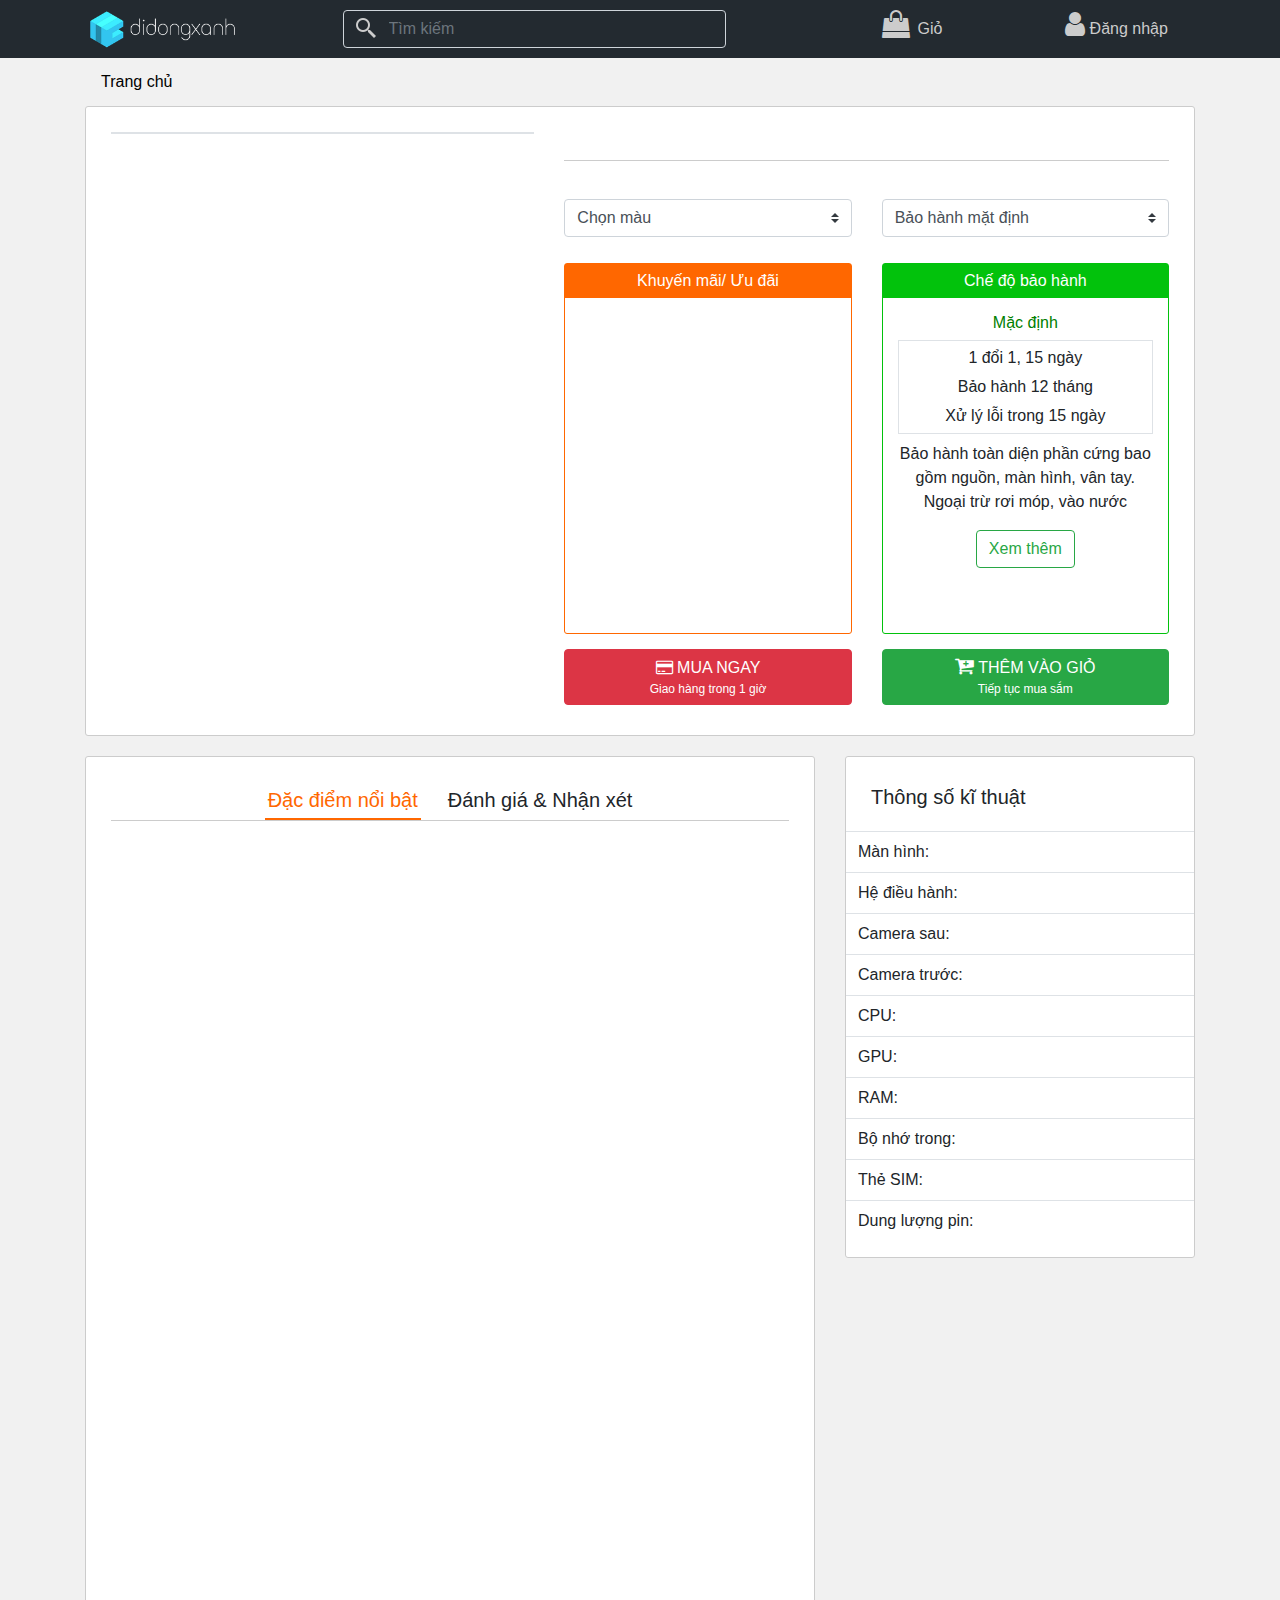
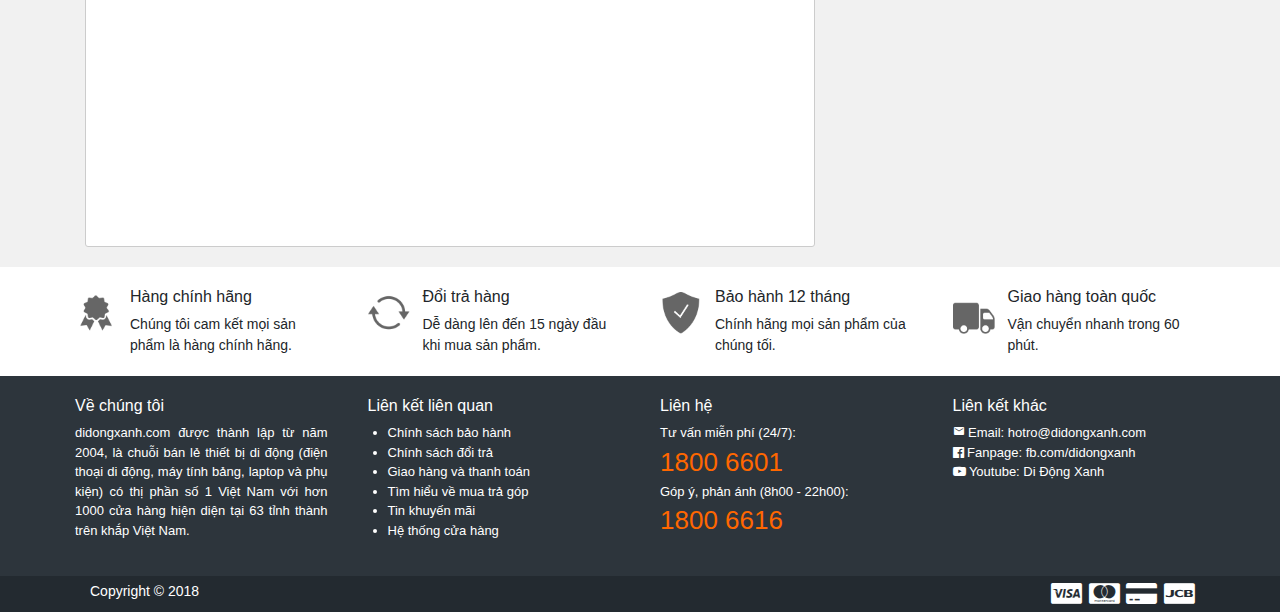
<file: site/view/product_detail.html>
<!doctype html>
<html lang="en">
    <head>
        <title id="title"></title>
        <!-- Required meta tags -->
        <meta charset="utf-8">
        <meta name="viewport" content="width=device-width, initial-scale=1, shrink-to-fit=no">

        <!-- Bootstrap CSS -->
        <link rel ="shortcut icon" href="../../img/logo/favicon_Didongxanh.png">
        <link rel="stylesheet" href="https://maxcdn.bootstrapcdn.com/bootstrap/4.0.0/css/bootstrap.min.css">
        <link rel="stylesheet" href="https://cdnjs.cloudflare.com/ajax/libs/font-awesome/4.7.0/css/font-awesome.min.css">
        <link href="https://fonts.googleapis.com/icon?family=Material+Icons" rel="stylesheet">
        <link rel="stylesheet" href="../../public/css/style.css">
    </head>
    <body style="background-color: #f1f1f1">
        <div class="topnav">
            <div class="container-fluid">
                <div class="row">
                    <div class="col-md-3">
                        <div class="logo-web">
                            <a href="home.html"><img src="../../img/logo/logo_Didongxanh_white.png" width="150px" height="auto"></a>
                        </div>
                    </div>
                    <div class="col-md-4">
                        <div class="search-nav">
                            <input id="search" class="form-control" type="text" style="position: relative;" placeholder="Tìm kiếm">
                            <ul class="list-group" id="result" style="margin-top: 15px"></ul>
                        </div>
                    </div>
                    <div class="col-md-2 col-sm-5 col-5">
                        <div class="bag-nav dropdown-bag">
                            <a href="checkout_cart.html" class="link-bag">
                                <i class="fa fa-shopping-bag" style="font-size: 28px;"></i>
                                <span class="text-bag">Giỏ</span>
                                <span class="badge badge-dark badge-pill" id="munber-bag"></span>
                            </a>
                            <div class="dropdown-bag-content">
                                <div style="background-color: #ff6700; height: 5px; border-radius: 3px 3px 0 0"></div>
                                <div class="list-group" id="dropdown-bag-content">
                                    
                                </div>
                            </div>
                        </div>
                    </div>
                    <div class="col-md-3 col-sm-7 col-7">
                        <div class="login-nav dropdown-login" id="displayLogin">

                        </div>
                    </div>
                </div>
            </div>
        </div>
        <nav class="navbar navbar-expand-md bg-dark navbar-dark">
            <a href="../../home.html" class="navbar-toggler" style="color: #ccc">Trang chủ</a>
            <button class="navbar-toggler" type="button" data-toggle="collapse" data-target="#collapsibleNavbar">
                <span class="navbar-toggler-icon"></span>
            </button>
            <div class="collapse navbar-collapse" id="collapsibleNavbar">
                <ul class="navbar-nav" id="navCompany">
                    
                </ul>
            </div>           
        </nav>
        <div class="container">
            <div>
                <ul class="breadcrumb" id="displayBreadcrumb">
                    <li class="breadcrumb-item"><a href="home.html">Trang chủ</a></li>
                    
                </ul>
            </div>
            <div class="container-product-detail">
                <div class="row">
                    <div class="col-md-5">
                        <div class="img-fluid border" id="imgCover" >
                            
                        </div>
                        <div class="container-swap-img" id="urlImg">

                        </div>
                    </div>
                    <div class="col-md-7">
                        <form>
                            <div class="container-product-name">
                                <input type="text" id="idProduct" style="display: none" name="idProduct" value="" disabled="disabled">
                                <h3 id="nameProduct"></h3>
                            </div>
                            <div class="container-product-price">
                                <input type="text" id="priceProduct" style="display: none" name="priceProduct" value="" disabled="disabled">
                                <h3 class="priceProduct"></h3>
                            </div>
                            <div class="row">
                                <div class="col-md-6 col-sm-6">
                                    <div class="form-group">
                                        <select id="colorProduct" class="custom-select">
                                            <option value="0" selected>Chọn màu</option>
                                        </select>
                                    </div>
                                </div>
                                <div class="col-md-6 col-sm-6">
                                    <div class="form-group">
                                        <select class="custom-select" id="guarantee">
                                            <option value="1" selected>Bảo hành mặt định</option>
                                            <option value="2">Bảo hành nâng cao</option>
                                            <option value="3">Bảo hành cao cấp</option>
                                        </select>
                                    </div>
                                </div>
                            </div>
                            <div class="row">
                                <div class="col-md-6 col-sm-12">
                                    <div class="container-product-promotion">
                                        <div class="product-promotion-head">Khuyến mãi/ Ưu đãi</div>
                                            <div class="product-promotion-main">
                                                <div class="scrollbar content-promotion p-1">
                                                    <ul id="displayPromotions" class="pl-4" style="list-style-type: circle; overflow: hidden;">

                                                    </ul>
                                                </div>
                                            </div>
                                    </div>
                                </div>
                                <div class="col-md-6 col-sm-12">
                                    <div class="container-product-guarantee">
                                        <div class="product-guarantee-head">Chế độ bảo hành</div>
                                            <div class="product-guarantee-main">
                                                <div class="scrollbar content-guarantee" id="content-guarantee">
                                                    <h6 style="color: green">Mặc định</h6>
                                                    <div class="border mb-2">
                                                        <p>1 đổi 1, 15 ngày</p>
                                                        <p>Bảo hành 12 tháng</p>
                                                        <p>Xử lý lỗi trong 15 ngày</p>
                                                    </div>
                                                    <p>Bảo hành toàn diện phần cứng bao gồm nguồn, màn hình, vân tay. Ngoại trừ rơi móp, vào nước</p>
                                                    <button type="button" class="btn btn-outline-success">Xem thêm</button>
                                                </div>
                                            </div>
                                    </div>
                                </div>
                            </div>
                            <div class="row">
                                <div class="col-md-6 col-sm-6">
                                    <button type="button" id="submitBag" class="btn btn-danger btn-submit-bag"><i class="fa fa-credit-card"></i> MUA NGAY<span class="desc-submit-bag">Giao hàng trong 1 giờ</span></button>
                                </div>
                                <div class="col-md-6 col-sm-6">
                                    <button type="button" id="setBag" class="btn btn-success btn-submit-bag"><i class="fa fa-cart-plus" style="font-size:20px"></i> THÊM VÀO GIỎ<span class="desc-submit-bag">Tiếp tục mua sắm</span></button>
                                </div>
                            </div>
                        </form>
                    </div>
                </div>
            </div>
            <div class="row">
                <div class="col-md-8">
                    <div class="container-product-detail">
                        <div class="tabs-product sticky-top">
                            <ul class="nav justify-content-center">
                                <li class="characteristics tab-active">Đặc điểm nổi bật</li>
                                <li class="ratingAndReviews">Đánh giá & Nhận xét</li>
                            </ul>
                        </div>
                        <div id="characteristics" class="pt-4 pb-2">
                            <div id="displayPosts">

                            </div>
                        </div>
                        <div id="ratingAndReviews" class="pb-2" style="display: none">
                            <div class="container-ratingAndReviews border">
                                <h4>Viết nhận xét</h4>
                                <form>
                                    <div class="form-group">
                                        <label for="nameCmt" id="nameCmtLabel">Tên</label>&nbsp;<span style="color: red">*</span>
                                        <input class="form-control" type="text" name="nameCmt" id="nameCmt">
                                    </div>
                                    <div class="form-group">
                                        <label for="comment" id="commentLabel">Nhận xét</label>&nbsp;<span style="color: red">*</span>
                                        <textarea class="form-control" rows="3" id="comment"></textarea>
                                    </div>
                                    <div>
                                    </div>
                                    <input type="button" id="submitCmt" class="btn btn-secondary" value="Gửi">
                                </form>
                            </div>
                            <div class="border scrollbar" id="displayComments" style="max-height: 1000px;">
                                
                            </div>
                        </div>
                    </div>
                </div>
                <div class="col-md-4">
                    <div class="container-product-detail sticky-top p-0">
                        <p style="padding: 25px 25px 3px 25px; font-size: 20px">Thông số kĩ thuật</p>
                        <div class="table-responsive">
                            <table class="table">
                                <tbody>
                                    <tr>
                                        <td>Màn hình:</td>
                                        <td id="displayScreen"></td>
                                    </tr>
                                    <tr>
                                        <td>Hệ điều hành:</td>
                                        <td id="displayOS"></td>
                                    </tr>
                                    <tr>
                                        <td>Camera sau:</td>
                                        <td id="displayEndCamera"></td>
                                    </tr>
                                    <tr>
                                        <td>Camera trước:</td>
                                        <td id="displayFrontCamera"></td>
                                    </tr>
                                    <tr>
                                        <td>CPU:</td>
                                        <td id="displayCPU"></td>
                                    </tr>
                                    <tr>
                                        <td>GPU:</td>
                                        <td id="displayGPU"></td>
                                    </tr>
                                    <tr>
                                        <td>RAM:</td>
                                        <td id="displayRAM"></td>
                                    </tr>
                                    <tr>
                                        <td>Bộ nhớ trong:</td>
                                        <td id="displayROM"></td>
                                    </tr>
                                    <tr>
                                        <td>Thẻ SIM:</td>
                                        <td id="displaySim"></td>
                                    </tr>
                                    <tr>
                                        <td>Dung lượng pin:</td>
                                        <td id="displayBattery"></td>
                                    </tr>
                                </tbody>
                            </table>
                        </div>
                    </div>
                </div>
            </div>
        </div>
        <div class="container-fluid container-footer-police">
            <div class="container container-police">
                <div class="row">
                    <div class="col-md-3 col-sm-6">
                        <div class="content-police">
                            <div class="float-left police-logo">
                                <img src="../../img/icon/certificate.png" height="42px" width="auto">
                            </div>
                            <div class="police-text">
                                <h6>Hàng chính hãng</h6>
                                <p>Chúng tôi cam kết mọi sản phẩm là hàng chính hãng.</p>
                            </div>
                        </div>
                    </div>
                    <div class="col-md-3 col-sm-6">
                        <div class="content-police">
                            <div class="float-left police-logo">
                                <img src="../../img/icon/refresh.png" height="42px" width="auto">
                            </div>
                            <div class="police-text">
                                <h6>Đổi trả hàng</h6>
                                <p>Dễ dàng lên đến 15 ngày đầu khi mua sản phẩm.</p>
                            </div>
                        </div>
                    </div>
                    <div class="col-md-3 col-sm-6">
                        <div class="content-police">
                            <div class="float-left police-logo">
                                <img src="../../img/icon/protect-filled.png" height="42px" width="auto">
                            </div>
                            <div class="police-text">
                                <h6>Bảo hành 12 tháng</h6>
                                <p>Chính hãng mọi sản phẩm của chúng tối.</p>
                            </div>
                        </div>
                    </div>
                    <div class="col-md-3 col-sm-6">
                        <div class="content-police">
                            <div class="float-left police-logo">
                                <img src="../../img/icon/itruck-filled.png" height="42px" width="auto">
                            </div>
                            <div class="police-text">
                                <h6>Giao hàng toàn quốc</h6>
                                <p>Vận chuyển nhanh trong 60 phút.</p>
                            </div>
                        </div>
                    </div>
                </div>
            </div>
        </div>
        <div class="container-fluid container-footer-about">
            <div class="container container-about">
                <div class="row">
                    <div class="col-md-3 col-sm-6">
                        <div class="content-about">
                            <div class="about-text">
                                <h6>Về chúng tôi</h6>
                                <p>didongxanh.com được thành lập từ năm 2004, là chuỗi bán lẻ thiết bị di động (điện thoại di động, máy tính bảng, laptop và phụ kiện) có thị phần số 1 Việt Nam với hơn 1000 cửa hàng hiện diện tại 63 tỉnh thành trên khắp Việt Nam.</p>
                            </div>
                        </div>
                    </div>
                    <div class="col-md-3 col-sm-6">
                        <div class="content-about">
                            <div class="about-text">
                                <h6>Liên kết liên quan</h6>
                                <ul style="padding-left: 20px;">
                                    <li>Chính sách bảo hành</li>
                                    <li>Chính sách đổi trả</li>
                                    <li>Giao hàng và thanh toán</li>
                                    <li>Tìm hiểu về mua trả góp</li>
                                    <li>Tin khuyến mãi</li>
                                    <li>Hệ thống cửa hàng</li>
                                </ul>
                            </div>
                        </div>
                    </div>
                    <div class="col-md-3 col-sm-6">
                        <div class="content-about">
                            <div class="about-text">
                                <h6>Liên hệ</h6>
                                <p>Tư vấn miễn phí (24/7):</p>
                                <span class="hotline">1800 6601</span>
                                <p>Góp ý, phản ánh (8h00 - 22h00):</p>
                                <span class="hotline">1800 6616</span>
                            </div>
                        </div>
                    </div>
                    <div class="col-md-3 col-sm-6">
                        <div class="content-about">
                            <div class="about-text" style="text-align: left">
                                <h6>Liên kết khác</h6>
                                <p><i class="material-icons" style="font-size: 12px">email</i>  Email: hotro@didongxanh.com</p>
                                <p><i class="fa fa-facebook-official"></i>  Fanpage: fb.com/didongxanh</p>
                                <p><i class="fa fa-youtube-play"></i>  Youtube: Di Động Xanh</p>
                            </div>
                        </div>
                    </div>
                </div>
            </div>
        </div>
        <div class="container-fluid container-footer-copyright">
            <div class="container container-copyright">
                <div class="row">
                    <div class="col-md-6 col-sm-6 col-6">
                        <div class="content-copyright">
                            <p>Copyright © 2018</p>
                        </div>
                    </div>
                    <div class="col-md-6 col-sm-6 col-6">
                        <div class="content-card">
                            <i class="fa fa-cc-visa"></i>
                            <i class="fa fa-cc-mastercard"></i>
                            <i class="fa fa-credit-card-alt"></i>
                            <i class="fa fa-cc-jcb"></i>
                        </div>
                    </div>
                </div>
            </div>
        </div>
        <!-- Optional JavaScript -->
        <!-- jQuery first, then Popper.js, then Bootstrap JS -->
        <script src="https://code.jquery.com/jquery-3.3.1.min.js"></script>
        <script src="https://cdnjs.cloudflare.com/ajax/libs/popper.js/1.12.9/umd/popper.min.js"></script>
        <script src="https://maxcdn.bootstrapcdn.com/bootstrap/4.0.0/js/bootstrap.min.js"></script>
        <script src="../../public/js/simple.money.format.js"></script>
        <script>
            $(document).ready(function(){
                $("#search").keyup(function(){
                    $("#result").empty();
                    var searchField = $("#search").val();
                    var expression = new RegExp(searchField, "i");
                    if(expression != "/(?:)/i" & expression != "/ /i" ){
                        $.getJSON('http://localhost:3000/product', function(data){
                            $.each($(data), function(i, value){
                                if(value.name.search(expression) != -1){
                                    $("#result").append(
                                        '<li class="list-group-item list-group-item-action">'+
                                            '<a href="product_detail.html?id='+value.id+'" style="text-decoration: none;">'+
                                                '<img src="'+value.imgCover+'" class="img-thumbnail float-left" " height="48" width="48">'+
                                                '<p class="text-result" style="color: black">'+value.name+'</p>'+
                                                '<p class="text-result text-muted text-muted-search">'+value.price+'</p>'+
                                            '</a>'+
                                        '</li>'                            
                                    );
                                }
                            });
                            $(".text-muted-search").simpleMoneyFormat();
                        });
                    }
                });

                var getUser = localStorage.getItem('username');
                if(getUser == null){
                    
                    $("#displayLogin").append(
                        '<a href="../../site/view/login.html" class="link-login">'+
                            '<i class="fa fa-user" style="font-size: 28px;"></i>'+
                            '<span class="text-login" id="text-login">Đăng nhập</span>'+
                        '</a>'
                    );
                }else{
                    
                    $("#displayLogin").append(
                        '<div class="link-login">'+
                            '<i class="fa fa-user" style="font-size: 28px;"></i>'+
                            '<span class="text-login" id="text-login">'+getUser+'</span>'+
                        '</div>'+
                        '<div class="dropdown-login-content">'+
                            '<a href="my_account.html" class="list-group-item list-group-item-action">Kiểm tra thông tin</a>'+
                            '<a href="#" id="logout" class="list-group-item list-group-item-action">Đăng xuất</a>'+
                        '</div>'
                    );
                    $("#logout").click(function(){
                        localStorage.removeItem("username");
                        location.reload();
                    });
                }

                $.getJSON('http://localhost:3000/companies', function(data){
                    $.each($(data), function(i, companies){
                        $("#navCompany").append(
                            '<li class="nav-item" style="width:'+100/data.length+'%">'+
                                '<a class="nav-link" href="product.html?company='+companies.nameCompany+'">'+companies.nameCompany+'</a>'+
                            '</li>'
                        );
                    });
                });
                $.getJSON('http://localhost:3000/bag', function(){
                    var checkLogin = $("#text-login").text();
                    if(checkLogin == 'Đăng nhập'){
                        $("#dropdown-bag-content").append(
                            '<li class="list-group-item list-group-item-action not-login-bag">'+
                                '<img src="../../img/icon/not-login.png" width="48" height="48">'+
                                '<h6>Bạn chưa đăng nhập!</h6>'+
                                '<p style="font-size: 14px">Bạn có muốn đăng nhập để tiếp tục?</p>'+
                                '<a href="login.html" class="btn btn-outline-secondary">Đồng ý</a>'+
                            '</li>'  
                        );
                    }else{
                        $.getJSON('http://localhost:3000/bag?nameBag='+checkLogin, function(data){
                            $("#munber-bag").text(data.length);
                            if(data.length == 0){
                                $("#dropdown-bag-content").append(
                                    '<li class="list-group-item list-group-item-action not-login-bag">'+
                                        '<img src="../../img/icon/shopping-cart-empty.png" width="48" height="48">'+
                                        '<h6>Giỏ hàng trống!</h6>'+
                                        '<p style="font-size: 14px">Bạn có muốn tìm hiểu thêm các sản phẩm?</p>'+
                                        '<a href="product.html?company=all" class="btn btn-outline-secondary">Đồng ý</a>'+
                                    '</li>'  
                                );
                            }else{
                                $.each($(data), function(i, bag){                                
                                    $("#dropdown-bag-content").append(
                                        '<li class="list-group-item list-group-item-action">'+
                                            '<img src="'+bag.imgCover+'" class="img-thumbnail float-left" " height="46" width="46">'+
                                            '<p class="text-result" style="color: black">'+bag.name+' | '+bag.color+' <span class="badge badge-pill" style="background-color: #ff6700; color: white">'+bag.number+'</span></p>'+                
                                            '<p class="text-result text-muted">'+bag.price+'</p>'+
                                        '</li>'  
                                    );
                                });
                                $("#dropdown-bag-content").append(
                                    '<li class="list-group-item list-group-item-action" style="text-align: center">'+
                                        '<a href="checkout_cart.html" class="btn btn-outline-secondary">Xem chi tiết</a>'+
                                    '</li>'  
                                );
                                $(".text-muted").simpleMoneyFormat();
                            }                              
                        });  
                    }
                });

                function getQueryVariable(variable)
                {
                    var query = window.location.search.substring(1);
                    var vars = query.split('&');
                    for (var i=0;i<vars.length;i++) {
                        var pair = vars[i].split('=');
                        if(pair[0] == variable){return pair[1];}
                    }
                    return(false);
                }
                var idValue = getQueryVariable('id');

                $.getJSON('http://localhost:3000/product/'+idValue, function(data){
                    var dataId = data.id;
                    var dataName = data.name;
                    var dataCompany = data.company;
                    var dataPrice = data.price;
                    var dataImgCover = data.imgCover;
                    var dataUrlImg = data.urlImg;
                    var dataPromotions = data.promotions;

                    var dataScreen = data.specifications.screen;
                    var dataOS = data.specifications.os;
                    var dataEndCamera = data.specifications.endCamera;
                    var dataFrontCamera = data.specifications.frontCamera;
                    var dataCPU = data.specifications.cpu;
                    var dataGPU = data.specifications.gpu;
                    var dataRAM = data.specifications.ram;
                    var dataROM = data.specifications.rom;
                    var dataSim = data.specifications.sim;
                    var dataBattery = data.specifications.battery;

                    var dataPosts = data.posts;

                    var dataOptions = data.options;
                    
                    $("#title").text(dataName+' | Didongxanh');

                    $("#idProduct").val(dataId);
                    $("#nameProduct").text(dataName);
                    $("#priceProduct").val(dataPrice);
                    $(".priceProduct").text(dataPrice).simpleMoneyFormat();

                    $.each($(dataOptions), function(i, options){
                        $("#colorProduct").append(
                            '<option value="'+options.color+'">'+options.color+'</option>'
                        );
                    });

                    $("#imgCover").append(
                        '<div style="background: url('+dataImgCover+') no-repeat; padding-top: 133.33%; width: 100%; background-position: 50% 50%; background-size: cover;"></div>'
                    );
                    $.each($(dataUrlImg), function(i, urlImg){
                        $("#urlImg").append(
                            '<a href="'+urlImg.img+'" class="linkImg" style="background: url('+urlImg.img+') no-repeat; padding-top: 18%; background-position: 50% 50%; background-size: cover;"></a>'  
                        );
                    });
                    $("#urlImg").append(
                        '<a style="background: url(../../img/icon/video-icon.png) no-repeat; padding-top: 18%; background-position: 50% 50%; background-size: cover;"></a>'+
                        '<a style="background: url(../../img/icon/gallery-icon.png) no-repeat; padding-top: 18%; background-position: 50% 50%; background-size: cover;"></a>'
                    );

                    $(".linkImg").each(function(){
                        var image = new Image();
                        image.src = $(this).attr("href");
                    });
                    $(".linkImg").click(function(evt){
                        var imgNode = $(this).attr("href");
                        $("#imgCover").empty();
                        $("#imgCover").append(
                            '<div style="background: url('+imgNode+') no-repeat; padding-top: 133.33%; width: 100%; background-position: 50% 50%; background-size: cover;"></div>'
                        );
                        evt.preventDefault();
                    });
                    
                    $.each($(dataPromotions), function(i, promotions){
                        $("#displayPromotions").append(
                            '<li>'+promotions.li+'</li>'
                        );
                    });
                    $("#displayBreadcrumb").append(
                        '<li class="breadcrumb-item"><a href="product.html?company='+dataCompany+'">'+dataCompany+'</a></li>'+
                        '<li class="breadcrumb-item active">'+dataName+'</li>'
                    );
                    
                    $("#displayScreen").text(dataScreen);
                    $("#displayOS").text(dataOS);
                    $("#displayEndCamera").text(dataEndCamera);
                    $("#displayFrontCamera").text(dataFrontCamera);
                    $("#displayCPU").text(dataCPU);
                    $("#displayGPU").text(dataGPU);
                    $("#displayRAM").text(dataRAM);
                    $("#displayROM").text(dataROM);
                    $("#displaySim").text(dataSim);
                    $("#displayBattery").text(dataBattery);
                    $("#displayPosts").append(dataPosts);

                    $("#guarantee").change(function(){
                        if($("#guarantee").val() == 1){
                            $("#content-guarantee").empty();
                            $("#content-guarantee").append(
                                '<h6 style="color: green">Mặc định</h6>'+
                                '<div class="border mb-2">'+
                                    '<p>1 đổi 1, 15 ngày</p>'+
                                    '<p>Bảo hành 12 tháng</p>'+
                                    '<p>Xử lý lỗi trong 15 ngày</p>'+
                                '</div>'+
                                '<p>Bảo hành toàn diện phần cứng bao gồm nguồn, màn hình, vân tay. Ngoại trừ rơi móp, vào nước</p>'+
                                '<button class="btn btn-outline-success">Xem thêm</button>'
                            );
                        }
                        if($("#guarantee").val() == 2){
                            $("#content-guarantee").empty();
                            $("#content-guarantee").append(
                                '<h6 style="color: green">Nâng cao</h6>'+
                                '<div class="border mb-2">'+
                                    '<p>1 đổi 1, 30 ngày</p>'+
                                    '<p>Bảo hành 18 tháng</p>'+
                                    '<p>Xử lý lỗi trong 7 ngày</p>'+
                                    '<p>Bảo hành rơi móp</p>'+
                                '</div>'+
                                '<p>Bảo hành toàn diện phần cứng bao gồm nguồn, màn hình, vân tay cả rơi móp. Ngoại trừ vào nước</p>'+
                                '<button class="btn btn-outline-success">Xem thêm</button>'
                            );
                        }
                        if($("#guarantee").val() == 3){
                            $("#content-guarantee").empty();
                            $("#content-guarantee").append(
                                '<h6 style="color: green">Cao cấp</h6>'+
                                '<div class="border mb-2">'+
                                    '<p>1 đổi 1, 45 ngày</p>'+
                                    '<p>Bảo hành 24 tháng</p>'+
                                    '<p>Xử lý lỗi trong 3 ngày</p>'+
                                    '<p>Bảo hành rơi móp, vào nước</p>'+
                                '</div>'+
                                '<p>Bảo hành toàn diện phần cứng bao gồm nguồn, màn hình, vân tay cả rơi móp và vào nước</p>'+
                                '<button class="btn btn-outline-success">Xem thêm</button>'
                            );
                        }
                    });

                    $("#setBag").click(function(){
                        var colorProduct = $("#colorProduct").val();
                        var checkLogin = $("#text-login").text();

                        if(checkLogin == 'Đăng nhập'){
                            alert('Bạn chưa đăng nhập!');
                        }else if(colorProduct == 0){
                            alert('Bạn chưa chọn màu của sản phẩm!');
                            $("#colorProduct").css('border','1px solid red');
                        }else{
                            $.ajax({
                                type: 'POST',
                                url: 'http://localhost:3000/bag',
                                data: {
                                    id : dataId+colorProduct+checkLogin,
                                    name : dataName,
                                    price : dataPrice,
                                    color : colorProduct,
                                    number : 1,
                                    imgCover : dataImgCover,
                                    nameBag : checkLogin,
                                    idProduct : dataId
                                },
                                success: function(data) { 
                                    alert('Đã thêm vào giỏ!'); 
                                },
                                error: function(){
                                    alert('Sản phẩm đã tồn tại trong giỏ của bạn!');
                                },
                                dataType: 'json'
                            });
                        }
                    });

                    $("#submitBag").click(function(){
                        var colorProduct = $("#colorProduct").val();
                        var checkLogin = $("#text-login").text();

                        if(checkLogin == 'Đăng nhập'){
                            alert('Bạn chưa đăng nhập!');
                        }else if(colorProduct == 0){
                            alert('Bạn chưa chọn màu của sản phẩm!');
                            $("#colorProduct").css('border','1px solid red');
                        }else{
                            $.ajax({
                                type: 'POST',
                                url: 'http://localhost:3000/bag',
                                data: {
                                    id : dataId+colorProduct+checkLogin,
                                    name : dataName,
                                    price : dataPrice,
                                    color : colorProduct,
                                    number : 1,
                                    imgCover : dataImgCover,
                                    nameBag : checkLogin,
                                    idProduct : dataId
                                },
                                success: function(data) { 
                                    $(location).attr('href', 'checkout_cart.html');  
                                },
                                error: function(){
                                    alert('Sản phẩm đã tồn tại trong giỏ của bạn!');
                                },
                                dataType: 'json'
                            });
                        }
                    });  
                });

                $.getJSON('http://localhost:3000/comments', function(dataComments){
                    $.each($(dataComments), function(i, comments){
                        if(comments.idProduct == idValue){
                            $("#displayComments").append(
                                '<div class="media pt-2 pl-4 pr-4">'+
                                    '<img src="https://png.icons8.com/ios/40/777777/user-male-circle-filled.png" class="material-icons mr-3 mt-1 rounded-circle" height="48x" width="48px">'+
                                    '<div class="media-body">'+
                                        '<h5>'+comments.name+'&nbsp;&nbsp;&nbsp;<small><i>Đăng ngày '+comments.time+'</i></small></h5>'+
                                        '<p>'+comments.cmt+'</p>'+
                                    '</div>'+
                                '</div>'
                            );
                        }
                    });
                });                

                $("#submitCmt").click(function(){
                    var nameCmt = $("#nameCmt").val();
                    var comment = $("#comment").val();
                    var now = new Date();
                    var formatTime = now.getDate() +'/'+ parseInt(now.getUTCMonth()+1) + '/' + now.getFullYear() + '  ' + now.getHours() + ':' + now.getMinutes() + ':' + now.getSeconds();

                    var isValid = true;
                    var namePattern = /[A-Za-z]{2}/;

                    if(nameCmt == ''){
                        $("#nameCmtLabel").next().html("&nbsp;&nbsp;<small>Tên không được để trống</small>");
                        $("#nameCmt").css('border', '1px solid red');
                        isValid = false;
                    }else if(!namePattern.test(nameCmt)){
                        $("#nameCmtLabel").next().text("Tên phải lớn hơn 2 kí tự và là chữ cái!");
                        $("#nameCmt").css('border', '1px solid red');
                        isValid = false;
                    }else{
                        $("#nameCmtLabel").next().text("*");
                        $("#nameCmt").css('border', '1px solid #ced4da');
                    }

                    if(comment == ''){
                        $("#commentLabel").next().html("&nbsp;&nbsp;<small>Nhận xét không được để trống</small>");
                        $("#comment").css('border', '1px solid red');
                        isValid = false;
                    }else{
                        $("#commentLabel").next().text("*");
                        $("#comment").css('border', '1px solid #ced4da');
                    }

                    if(isValid == true){
                        $.ajax({
                            type: 'POST',
                            url: 'http://localhost:3000/comments',
                            data: {
                                idProduct: idValue,
                                name: nameCmt,
                                time: formatTime,
                                cmt: comment
                            },
                            success: function(data) { 
                                alert('Đã thêm!'); 
                            },
                            dataType: 'json'
                        });
                    }                        
                });

                $(".characteristics").click(function(){
                    $(".ratingAndReviews").removeClass("tab-active");
                    $(".characteristics").addClass("tab-active");
                    $("#ratingAndReviews").hide();
                    $("#characteristics").show(300);
                });
                $(".ratingAndReviews").click(function(){
                    $(".characteristics").removeClass("tab-active");
                    $(".ratingAndReviews").addClass("tab-active");
                    $("#characteristics").hide();
                    $("#ratingAndReviews").show(300);
                });
            });
        </script>
    </body>
</html>
</file>
<file: public/css/style.css>
.xiaomi-color{
    color: #ff6700 !important;
}
.black{
    color: black;
}
.bg-xiaomi-color{
    background-color: #ff6700;
}   
.topnav{
    position: relative;
    background-color: #232a30;
    padding: 5px;
}
.logo-web{
    padding: 5px;
    text-align: center;
    vertical-align: middle;
}
.search-nav{
    position: relative;
    margin: 5px;
    vertical-align: middle;
}
#search{
    background: url(../../img/icon/search-24.png) no-repeat;
    background-position: 10px 5px;
    padding-left: 45px;
    color: white;
    /*background-color: white;*/
}
.bag-nav, .login-nav{
    padding: 5px 0;
    vertical-align: middle;
    line-height: 38px;
}
.bag-nav{
    text-align: right;
}
.login-nav{
    text-align: center;
}
.dropdown-login, .dropdown-bag{
    position: relative;
}
.dropdown-login-content{
    display: none;
    position: absolute;
    background-color: #fff;
    min-width: 100%;
    border-radius: 3px;
    box-shadow: 0px 8px 16px 0px rgba(0,0,0,0.2);
    z-index: 1001;
}
.dropdown-login:hover .dropdown-login-content{
    display: block;
}
.dropdown-login-content a:hover {
    background-color: #f3f3f3;
    border-bottom: 1px solid #ff6700;
    padding-bottom: 4px;
}
.dropdown-login:hover .link-login{
    color: white;
}
.dropdown-bag-content{
    display: none;
    position: absolute;
    cursor: pointer;
    overflow-y: auto;
    max-height: 400px;
    box-sizing: border-box;
    background-color: #f1f1f1;
    min-width: 300px;
    line-height: normal;
    text-align: left;
    border-radius: 3px;
    box-shadow: 0px 8px 16px 0px rgba(0,0,0,0.2);
    z-index: 1001;
}
.dropdown-bag:hover .dropdown-bag-content{
    display: block;
}
.list-group-item-action:hover {
    background-color: #f3f3f3;
}
.dropdown-bag:hover .link-bag{
    color: white;
}
.link-bag, .link-login{
    text-decoration: none;
    color: #ccc;
}
.link-bag:hover, .link-login:hover{
    text-decoration: none;
    color: white;
}
.text-bag{
    padding-left: 3px;
}
.text-login{
    padding-left: 5px;
}
.navbar{
    padding: 0px !important;
    box-shadow: 0px 4px 4px -2px black;
}
.navbar-nav{
    width: 100%;
}
.navbar-toggler{
    border-radius: 0px !important;
    border: 0px !important;
    padding: 12px !important;
}
.navbar-toggler:hover{
    color: white !important;
}
.nav-link{
    padding: 15px !important;
}
.nav-link:hover{
    padding-bottom: 14px !important;
    background-color: #232a30 !important;
    color: white !important;
    border-bottom: 1px solid #ff6700;
}
.navbar-collapse{
    max-width: 1100px !important;
    margin: auto !important;
}
.nav-item{
    text-align: center;
}
.container-product-highlights{
    position: relative;
    margin: 15px 0;
    height: 200px;
}
.container-product-highlights:hover{
    box-shadow: 5px 5px 10px gray;
}
.highlights-text{
    position: absolute;
    bottom: 0;
    background: rgba(0, 0, 0, 0.3); /* Black background with transparency */
    color: #f1f1f1;
    width: 100%;
    padding: 10px;
}
.title-product{
    height: 40px;
}
.child-title-product{
    line-height: 40px;
    display: inline;
}
.container-trend{
    background-color: #f0f3f4;
    padding: 15px 0;
}
.container-product-trend{
    margin: 15px 0;
    background-color: #2d353c;
    height: 200px;
}
.container-product-trend:hover{
    box-shadow: 5px 5px 10px gray;
}
.body-login{
    background: url(../../img/access-apple-apple-devices.jpeg) no-repeat;
    background-position: center;
    background-size: cover;
    min-height: 650px;
}
.container-login{
    padding-top: 70px;
}
.tab-login{
    display: flex;
}
.tab-sign-in, .tab-sign-up{
    width: 50%;
    text-align: center;
    vertical-align: middle;
    background-color: #2d353c;
    opacity: 0.75;
    height: 40px;
    color: white;
    line-height: 40px;
}
.tab-sign-in:hover, .tab-sign-up:hover{
    opacity: 0.8;
}
.tab-login-active{
    opacity: 0.85;
}
.tab-login-active:hover{
    opacity: 0.85;
}
.container-form-login{
    border-radius: 5px;
}
.container-login-head{
    border-radius: 5px 5px 0 0;
    padding: 25px;
    color: white;
    background-color: #2d353c;
    opacity: 0.85;
}
.container-login-main{
    border-radius: 0 0 5px 5px;
    padding: 25px;
    background-color: #2d353c;
    opacity: 0.65;
}
.middle-border{
    margin: 80px 0 80px 0;
    border-right: 1px solid white;
}
.product-head{
    height: 100px;
    background: url(../../img/access-apple-apple-devices.jpeg) no-repeat;
    background-position: 50% 59%;
    background-size: cover;
    color: white;
    text-align: center;
}
.product-head-text{
    font-size: 1.7em;
    line-height: 100px;
}
.product-main{
    padding-top: 15px;
}
.container-product{
    position: relative;
    margin: 15px 0;
    background-color: white;
    border: 1px solid #ccc;
    border-radius: 5px;
    height: 92.5%;
}
.overlay-product{
    position: absolute;
    bottom: 100%;
    left: 0;
    right: 0;
    background-color: #232a30;
    border-radius: 5px;
    opacity: 0.95;
    overflow: hidden;
    width: 100%;
    height:0;
    transition: .5s ease;
}
.container-product:hover .overlay-product{
    bottom: 0;
    height: 100%;
}
.container-product:hover{
    box-shadow: 5px 5px 10px #ccc;
}
.info-overlay-product{
    color: white;
    font-size: 20px;
    position: absolute;
    top: 50%;
    left: 30%;
    -webkit-transform: translate(-30%, -50%);
    -ms-transform: translate(-30%, -50%);
    transform: translate(-30%, -50%);
}
.specifications-product{
    font-size: 14px;
    margin-bottom: 3px;
}
.search-sidebar{
    margin-top: 15px;
    margin-bottom: 25px;
    border: 1px solid #ccc;
    border-radius: 3px;
    background-color: white;
}
.search-sidebar-title{
    padding: 10px;
    border-bottom: 1px solid #ccc;
}
.search-sidebar-main{
    padding: 10px;
}
.list-group-item{
    padding: 6px 12px !important;
}
.breadcrumb{
    margin: 0;
    background-color: #f1f1f1;
}
.breadcrumb>li>a{
    color: black;
}
.container-product-detail{
    padding: 25px;
    margin-bottom: 20px;
    border: 1px solid #ccc;
    border-radius: 3px;
    background-color: white;
}
.container-swap-img{
    display: flex;
    margin: 10px;
}
.container-swap-img>a{
    width: 20%;
    margin: 2px;
    border: 1px solid #ccc;
    border-radius: 3px;
    height: 50px;
}
.container-product-name{
    margin: 10px 0;
    padding: 5px;
    border-bottom: 1px solid #ccc;
}
.container-product-price{
    padding: 10px;
    color: #ff6700;
}
.container-product-promotion{
    margin: 10px 0;
    border: 1px solid #ff6700;
    border-radius: 3px;
}
.product-promotion-head{
    background-color: #ff6700;
    padding: 5px;
    color: white;
    text-align: center;
}
.product-promotion-main{
    padding: 10px;
    height: 335px;
    width: 100%;
    position: relative;
}
.content-promotion, .content-guarantee{
    position: absolute;
    top: 0;
    left: 0;
    bottom: 0;
    right: 0;
}
.content-guarantee{
    padding: 15px;
    text-align: center;
}
.content-guarantee>div>p{
    margin: 5px;
}
.container-product-guarantee{
    margin: 10px 0;
    border: 1px solid #02c20c;
    border-radius: 3px;
}
.product-guarantee-head{
    background-color: #02c20c;
    padding: 5px;
    color: white;
    text-align: center;
}
.product-guarantee-main{
    padding: 10px;
    height: 335px;
    width: 100%;
    position: relative; 
}
.btn-submit-bag{
    margin: 5px 0;
    width: 100%;
}
.desc-submit-bag{
    font-size: 12px;
    display: block;
}
@media screen and (max-width: 1199px) {
    .card-body{
        padding: 15px !important;
    }
    .name-products{
        font-size: 18.5px !important;
    }
    .price-product{
        font-size: 15px !important;
    }
    .specifications-product{
        font-size: 11px !important;
        margin-bottom: 2px !important;
    }
    .product-promotion-main, .product-guarantee-main{
        padding: 10px;
        height: 230px;
        width: 100%;
        position: relative;
    }
}
@media screen and (max-width: 991px) {
    .card-body{
        padding: 12px !important;
    }
    .name-products{
        font-size: 13px !important;
    }
    .price-product{
        font-size: 11px !important;
    }
    .specifications-product{
        font-size: 10px !important;
        margin-bottom: 0px !important;
    }
    .product-promotion-main, .product-guarantee-main{
        padding: 10px;
        height: 100px;
        width: 100%;
        position: relative;
    }
}
@media screen and (max-width: 767px) {
    .nav-item{
        width: 100% !important;
        text-align: left;
    }
    .bag-nav{
        text-align: center;
    }
    .card-body{
        padding: 15px !important;
    }
    .name-products{
        font-size: 21.5px !important;
    }
    .price-product{
        font-size: 18px !important;
    }
    .specifications-product{
        font-size: 12px !important;
        margin-bottom: 3px !important;
    }
    .product-promotion-main, .product-guarantee-main{
        padding: 10px;
        height: 150px;
        width: 100%;
        position: relative;
    }
    .container-user-info{
        border-radius: 5px 5px 0 0 !important;
    }
}
@media screen and (max-width: 575px) {
    .card-body{
        padding: 15px !important;
    }
    .name-products{
        font-size: 20px !important;
    }
    .price-product{
        font-size: 17px !important;
    }
    .specifications-product{
        font-size: 12px !important;
        margin-bottom: 3px !important;
    }
}
.tabs-product{
    background-color: white; 
    border-bottom: 1px solid #ccc;
}
.characteristics{
    padding: 3px;
    margin: 0 12px;
    font-size: 20px;
}
.characteristics:hover{
    color: #ff6700;
}
.ratingAndReviews{
    padding: 3px;
    margin: 0 12px;
    font-size: 20px;
}
.ratingAndReviews:hover{
    color: #ff6700;
}
#characteristics{
    min-height: 1000px;
}
.tab-active{
    border-bottom: 2px solid #ff6700;
    color: #ff6700;
}
.table td, .table tr{
    padding-top: 8px;
    padding-bottom: 8px;
}
.container-ratingAndReviews{
    background-color: #eee;
    padding: 20px;
}
#displayComments{
    padding-top: 10px;
}
.container-ratingAndReviews>h4{
    padding: 10px;
    border-bottom: 1px solid #ccc;
}
.container-checkout{
    margin: 20px 5px;
    box-shadow: 5px 5px 10px #ccc;
}
.container-checkout-head{
    background-color: #2d353c;
}
.container-checkout-main{
    padding: 30px;
    background-color: white;
}
.empty-bag, .not-login-bag{
    text-align: center;
    padding: 20px;
}
.container-checkout-footer{
    padding: 15px;
    background-color: #aaa;
    height: 70px;
}
.checkout{
    padding: 10px;
    min-height: 90px;
}
.checkout-active{
    background-color: #232a30;
    height: inherit;
}
.checkout-active>.checkout-info{
    color: white;
}
.checkout-active>.checkout-number{
    color: white;
    border-bottom: 3px solid #ff6700;
}
.checkout-number{
    color: #aaa;
    float: left;
    font-size: 28px;
    width: 30px;
    line-height: 32px;
    text-align: center;
    margin: 5px;
    padding: 5px;
    position: relative;
    border-bottom: 3px solid #aaa;
}
.checkout-info{
    padding: 10px 10px 10px 48px;
    color: #aaa;
}
.checkout-title{
    font-size: 16px;
}
.checkout-desc{
    font-size: 13px;
}
.table-middle{
    vertical-align: middle !important;
}
.tb-munber{
    min-width: 134px !important;
}
.tb-address{
    min-width: 170px !important;
}
.container-checkout-info{
    max-width: 1000px;
    margin: auto;
}
.btn-number{
    width: 36px;
}
.shippingPolicy{
    margin-top: 15px;
    padding-top: 15px;
    border-top: 1px solid #ccc;
    font-size: 12px;
}
.shippingPolicy>ul{
    margin-bottom: 0 !important;
}
.inputExpirationDate{
    width: 50px !important;
}
.inputCSC{
    width: 115px !important;
}
.img-product{
    width: 100%;
    padding-top: 133%;
    background-position: 50% 50%;
    background-size: cover;
    position: relative;
}
.name-products{
    color: #555;
}
.price-product{
    color: #ff6700;
}
.img-product-bag{
    height: 110px;
    width: 85px;
    background-position: 50% 50%;
    background-size: cover;
}
.scrollbar {
    display: block;
    height: 100%;
    width: 100%;
    overflow-y: scroll;
}
/* width */
::-webkit-scrollbar {
    width: 6px; 
}

/* Track */
::-webkit-scrollbar-track {
    background: #f1f1f1; 
}
 
/* Handle */
::-webkit-scrollbar-thumb {
    background: #888;
    border-radius: 3px; 
}

/* Handle on hover */
::-webkit-scrollbar-thumb:hover {
    background: #555; 
}
#result {
    position: absolute;
    width: 100%;
    cursor: pointer;
    overflow-y: auto;
    max-height: 400px;
    box-sizing: border-box;
    z-index: 1001;
    box-shadow: 6px 6px 6px -2px rgba(0,0,0,0.2);
}
.text-result{
    margin-bottom: 0px;
    padding-left: 55px;
}
.error-pattern{
    color: red;
}
.error-pattern-login{
    color: #ff5555;
}
.title-payment{
    padding: 5px 0;
    margin: 5px 0;
    font-style: oblique;
}
.container-myaccount{
    width: 100%;
    margin: 80px 0 25px 0;
    background-color: white;
    border-radius: 5px;
    box-shadow: 5px 5px 10px #ccc; 
}
.container-user-info{
    position: relative;
    background-color: #2d353c;
    width: 100%;
    height: 100%;
    border-radius: 5px 0 0 5px;
    padding: 15px;
}
.container-history-payment{
    padding: 15px;
    height: 100%;
}
.avatar{
    position: absolute;
    top: -50px;
    left: 25px;
    padding: 5px;
    width: 160px;
    height: auto;
    border: 2px solid white;
    border-radius: 5px;
    background-color: #2d353c;
    box-shadow: 2px 2px 8px black;
}
.content-user-info{
    padding: 110px 5px 5px;
    color: white;
}
.btn-delete{
    padding: 10px 5px 14px 5px;
    line-height: 0;
    position: absolute;
    top: 10px;
    right: 10px;
    font-size: 20px;
}
.container-footer-police{
    background-color: #fff;
}
.container-police, .container-about{
    padding: 15px 0;
}
.content-police, .content-about, .content-copyright{
    padding: 5px;
}
.police-logo{
    line-height: 50px;
}
.police-text{
    margin-left: 55px;
    font-size: 14px;
}
.police-text p{
    margin-bottom: 0;
}
.container-footer-about{
    background-color: #2d353c;
    color: white;
}
.about-text{
    font-size: 13px;
    text-align: justify;
}
.about-text p{
    margin-bottom: 0;
}
.hotline{
    color: #ff6700;
    font-size: 26px;
}
.container-footer-copyright{
    background-color: #232a30;
    color: white;
}
.content-copyright{
    font-size: 14px;
    text-align: left;
}
.content-copyright p{
    margin-bottom: 0 !important;
}
.content-card{
    font-size: 24px;
    text-align: right;
}
.prev-custom{
    left: -5%;
    width: auto;
}
.next-custom{
    right: -5%;
    width: auto;
}
.prev-icon-custom, .next-icon-custom{
    background-color: #2d353c;
    border-radius: 50%;
    background-size: 60% 100%;
    width: 30px;
    height: 30px;
}
.container-pagination{
    margin-top: 15px;
    padding: 5px 10px;
    background-color: white;
    border: 1px solid #ccc;
    border-radius: 3px;
    overflow: auto;
    line-height: 35px;
}
.btn-next, .btn-prev{
    height: 35px;
    margin: 0 3px;
    padding: 6px;
}
.img-post{
    width: 100%;
    height: auto;
    margin: 10px 0;
}
#displayPosts{
    text-align: justify;
}
</file>
